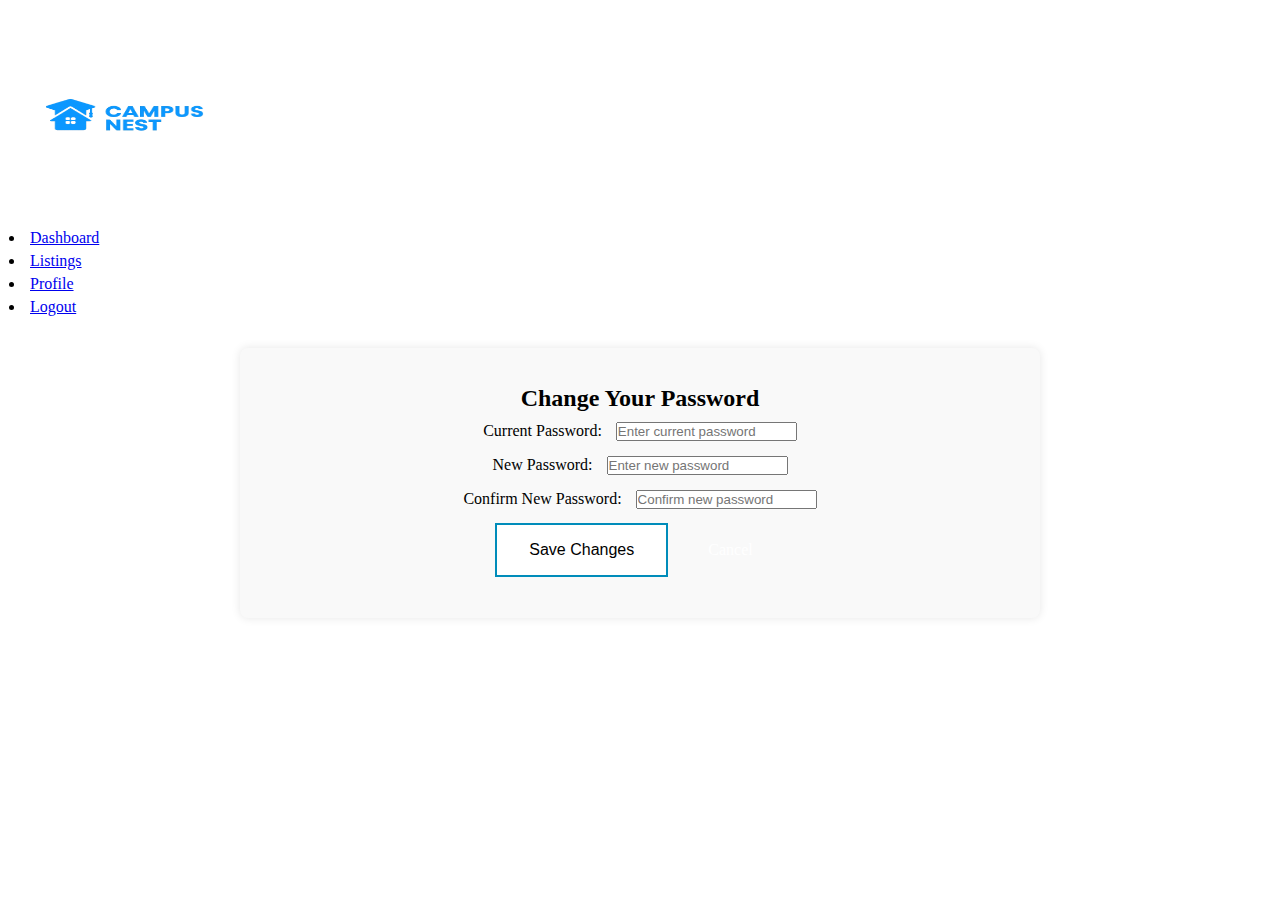
<file: change-password.html>
<!DOCTYPE html>
<html lang="en">
<head>
    <meta charset="UTF-8">
    <meta name="viewport" content="width=device-width, initial-scale=1.0">
    <title>Change Password - Campus Nest</title>
    <link rel="stylesheet" href="styles.css">
</head>
<body>
    <nav class="navbar">
        <div class="logo">
            <img src="./images/campusNest logo horizontal.png" alt="Campust Nest Logo" class="center-image" height="200" width="200">
        </div>
        <ul class="nav-links">
            <li><a href="dashboard.html">Dashboard</a></li>
            <li><a href="lisitings">Listings</a></li>
            <li><a href="profile.html">Profile</a></li>
            <li><a href="login.html">Logout</a></li>
        </ul>
    </nav>

    <div class="hero">
        <h2>Change Your Password</h2>
        <div class="edit-profile-card">
            <form id="changePasswordForm">
                <div class="form-group">
                    <label for="currentPassword">Current Password:</label>
                    <input type="password" id="currentPassword" name="currentPassword" placeholder="Enter current password" required>
                </div>
                <div class="form-group">
                    <label for="newPassword">New Password:</label>
                    <input type="password" name="newPassword" id="newPassword"
                    placeholder="Enter new password" required>
                </div>
                <div class="form-group">
                    <label for="confirmPassword">Confirm New Password:</label>
                    <input type="password" name="confirmPassword" id="confirmPassword"
                    placeholder="Confirm new password" required>
                </div>
                <div class="form-actions"><button type="submit" class="button button2">Save Changes</button>
                <a href="profile.html" class="button button3">Cancel</a>
            </div>
            </form>
        </div>
    </div>
        <script>
        document.getElementById('changePasswordForm').addEventListener('submit', function(event) {
            event.preventDefault();
            if (document.getElementById('newPassword').value !== document.getElementById('confirmPassword').value) {
                alert('New passwords do not match!');
            } else {
                alert('Password updated successfully!');
                window.location.href = 'profile.html';
            }
        });
    </script>
</body>
</html>
</file>
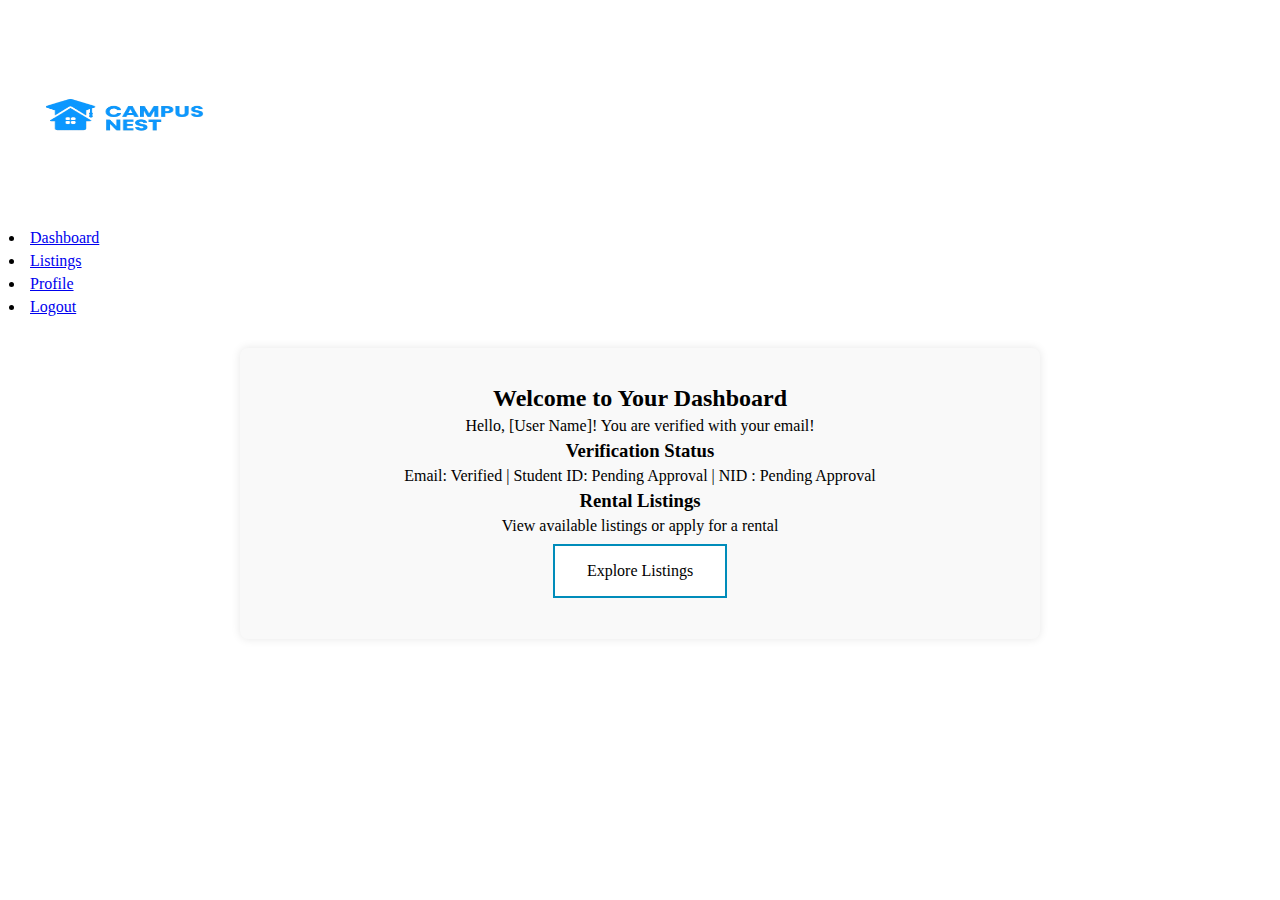
<file: dashboard.html>
<!DOCTYPE html>
<html lang="en">
<head>
    <meta charset="UTF-8">
    <meta name="viewport" content="width=device-width, initial-scale=1.0">
    <title>Student Dashboard - Campus Nest</title>
    <link rel="stylesheet" href="styles.css">

</head>
<body>
    <nav class="navbar">
        <div class="logo">
            <img src="./images/campusNest logo horizontal.png" alt="" height="200" width="200" class="center-image">
        </div>
        <ul class="nav-links">
            <li><a href="dashboard.html">Dashboard</a></li>
            <li><a href="listing.html">Listings</a></li>
            <li><a href="profile.html">Profile</a></li>
            <li><a href="login.html">Logout</a></li>
        </ul>
    </nav>
    
    <div class="hero">
        <h2>Welcome to Your Dashboard</h2>
        <p>Hello, [User Name]! You are verified with your email!
            <div class="dashboard-section">
                <h3>Verification Status</h3>
                <p>Email: Verified | Student ID: Pending Approval | NID : Pending Approval</p>
            </div>
            <div class="dashboard-section">
                <h3>Rental Listings</h3>
                <p>View available listings or apply for a rental</p>
                <a href="listing.html" class="button button2">Explore Listings</a>
            </div>
        </p>
    </div>
</body>
</html>
</file>
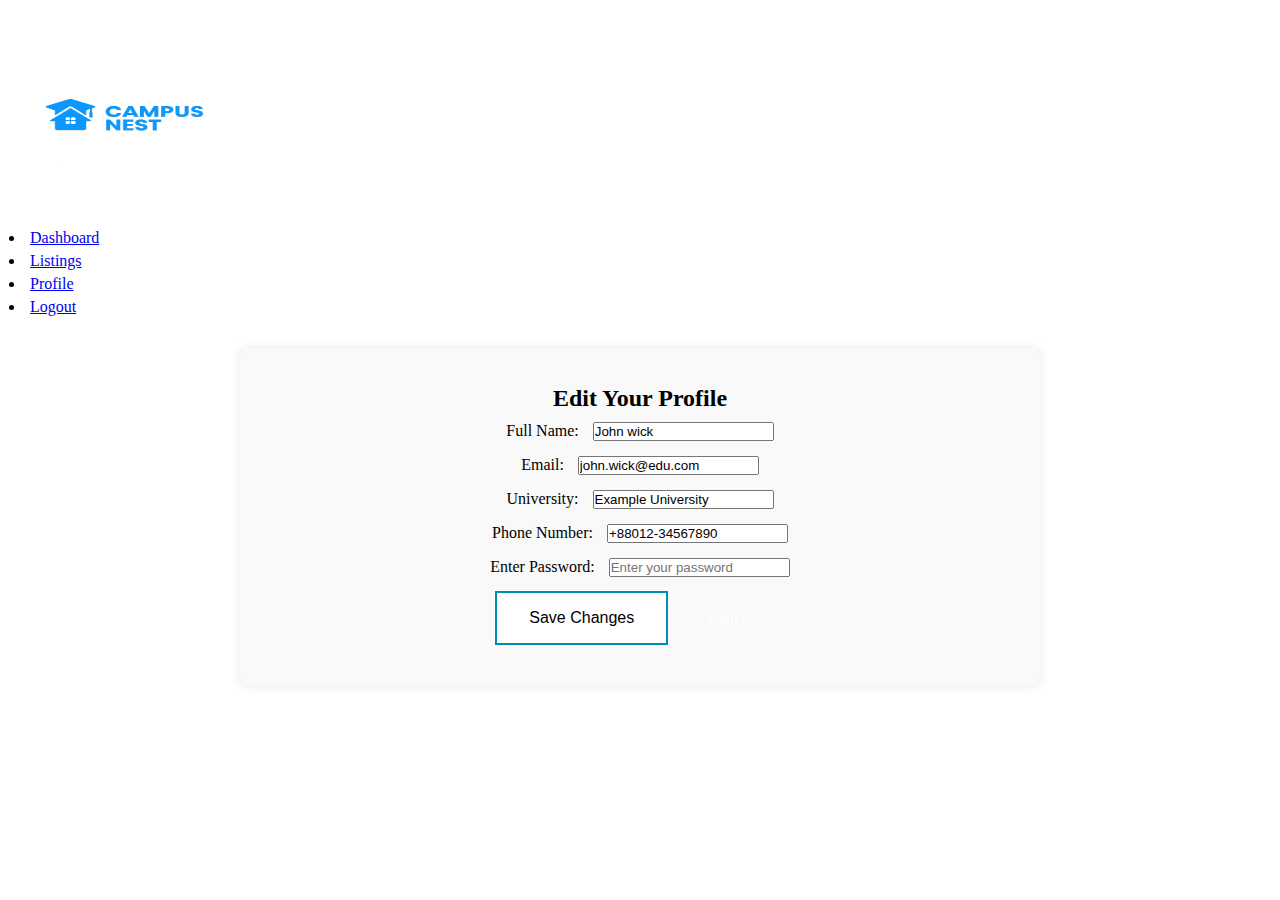
<file: edit-profile.html>
<!DOCTYPE html>
<html lang="en">
<head>
    <meta charset="UTF-8">
    <meta name="viewport" content="width=device-width, initial-scale=1.0">
    <title>Edit Profile - Campus Nest</title>
    <link rel="stylesheet" href="styles.css">
</head>
<body>
    <nav class="navbar">
        <div class="logo"><img src="./images/campusNest logo horizontal.png" alt="Campus Nest Logo" height="200" width="200" class="center-image">
        </div>

        <ul class="nav-links">
            <li><a href="dashboard.html">Dashboard</a></li>
            <li><a href="listings">Listings</a></li>
            <li><a href="profile.html">Profile</a></li>
            <li><a href="login.html">Logout</a></li>
        </ul>
    </nav>  

    <div class="hero">
        <h2>Edit Your Profile</h2>
        <div class="edit-profile-card">
            <form id="editProfileForm">
                <div class="form-group">
                    <label for="fullname">Full Name: </label>
                    <input type="text" id="fullName" name="fullName" value="John wick" title="fullName" required>
                </div>
                <div class="form-group">
                    <label for="email">Email: </label>
                    <input type="email" id="email" name="email" value="john.wick@edu.com" required>
                </div>
                <div class="form-group">
                    <label for="university">University: </label>
                    <input type="text" id="university" name="university" value="Example University" required>
                </div>
                <div class="form-group">
                    <label for="phone">Phone Number:</label>
                    <input type="tel" id="phone" name="phone" value="+88012-34567890" placeholder="+880-XX-XXXXXXXX" required>
                </div>
                <div class="form-group">
                    <label for="password" >Enter Password: </label>
                    <input type="password" id="password" name="password" placeholder="Enter your password">
                </div>
                <div class="form-actions">
                    <button type="submit" class="button button2">Save Changes</button>
                    <a href="profile.html" class="button button3">Cancel</a>
                </div>
            </form>
        </div>
    </div>
    <script>
        document.getElementById('editProfileForm').addEventListener('submit', function(event) {
            event.preventDefault();
            alert('Profile updated successfully!');
            window.location.href = 'profile.html';
        });
    </script>
</body>
</html>
</file>
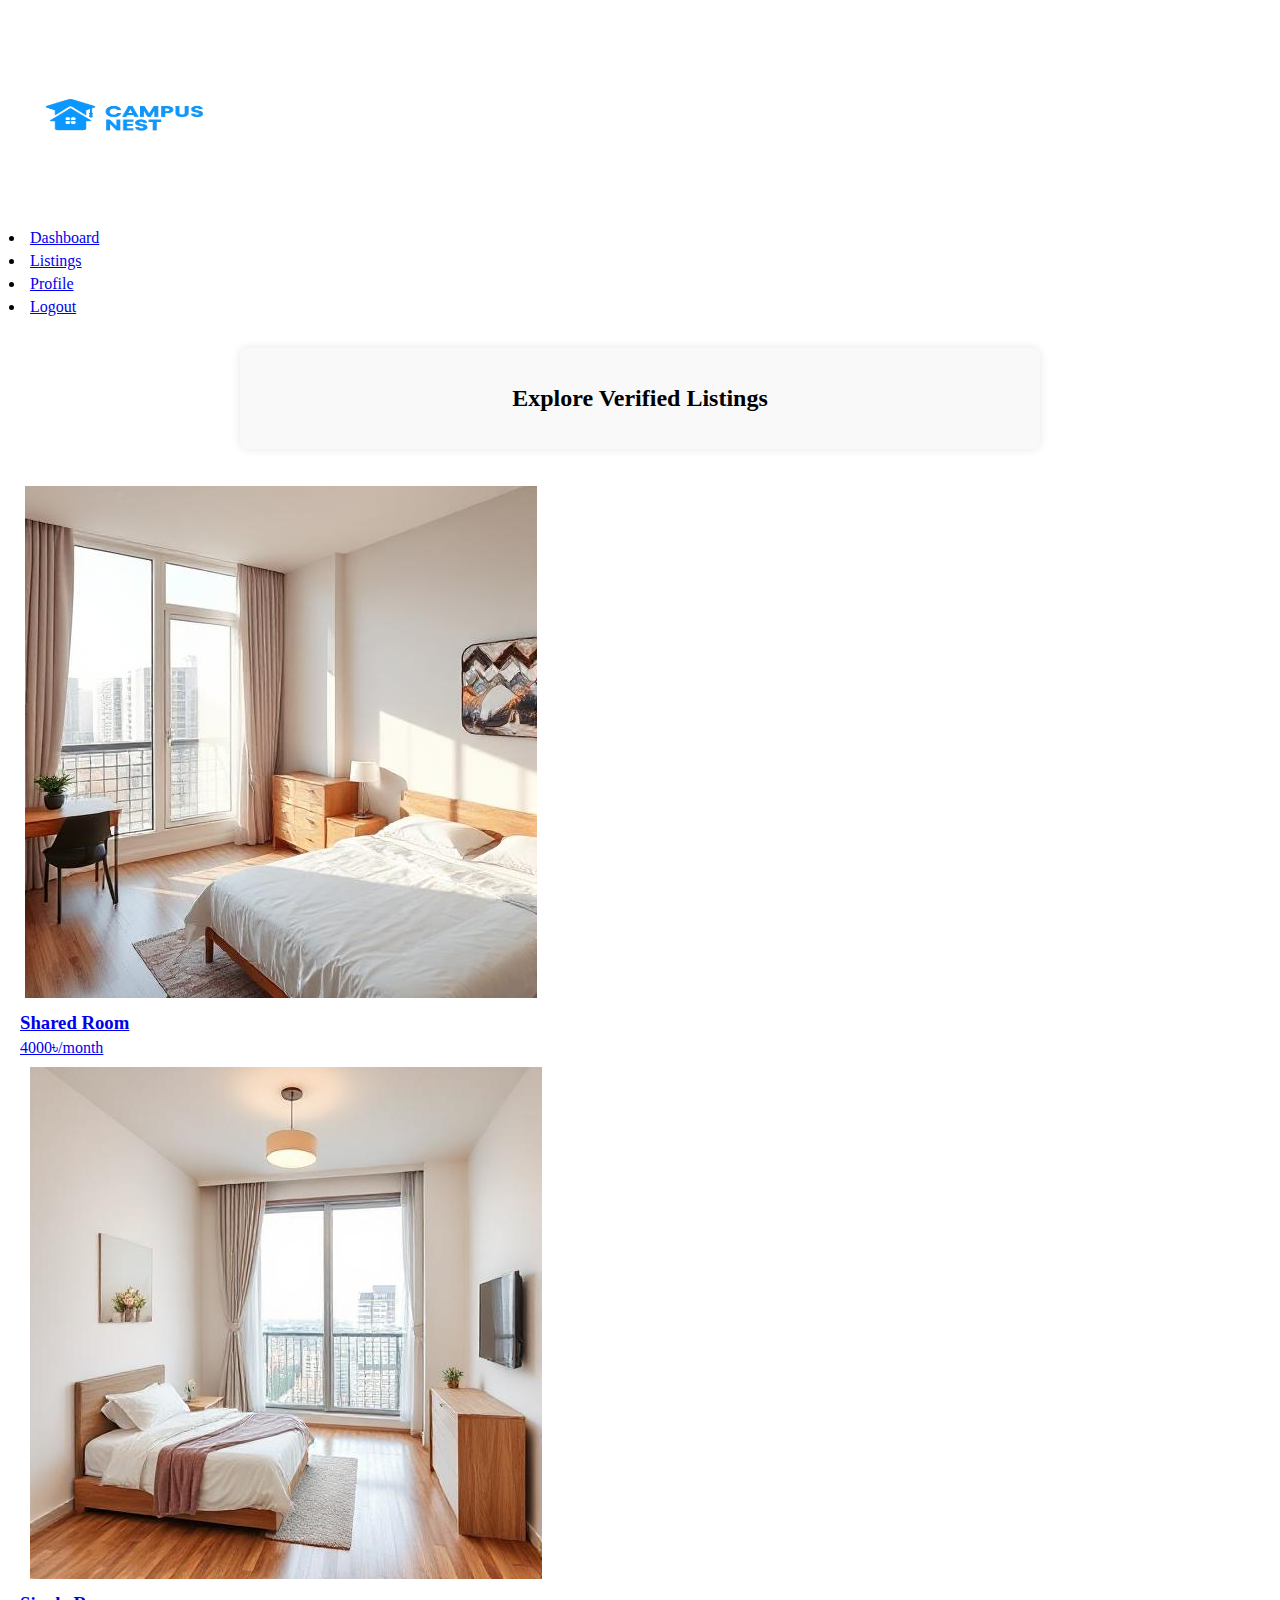
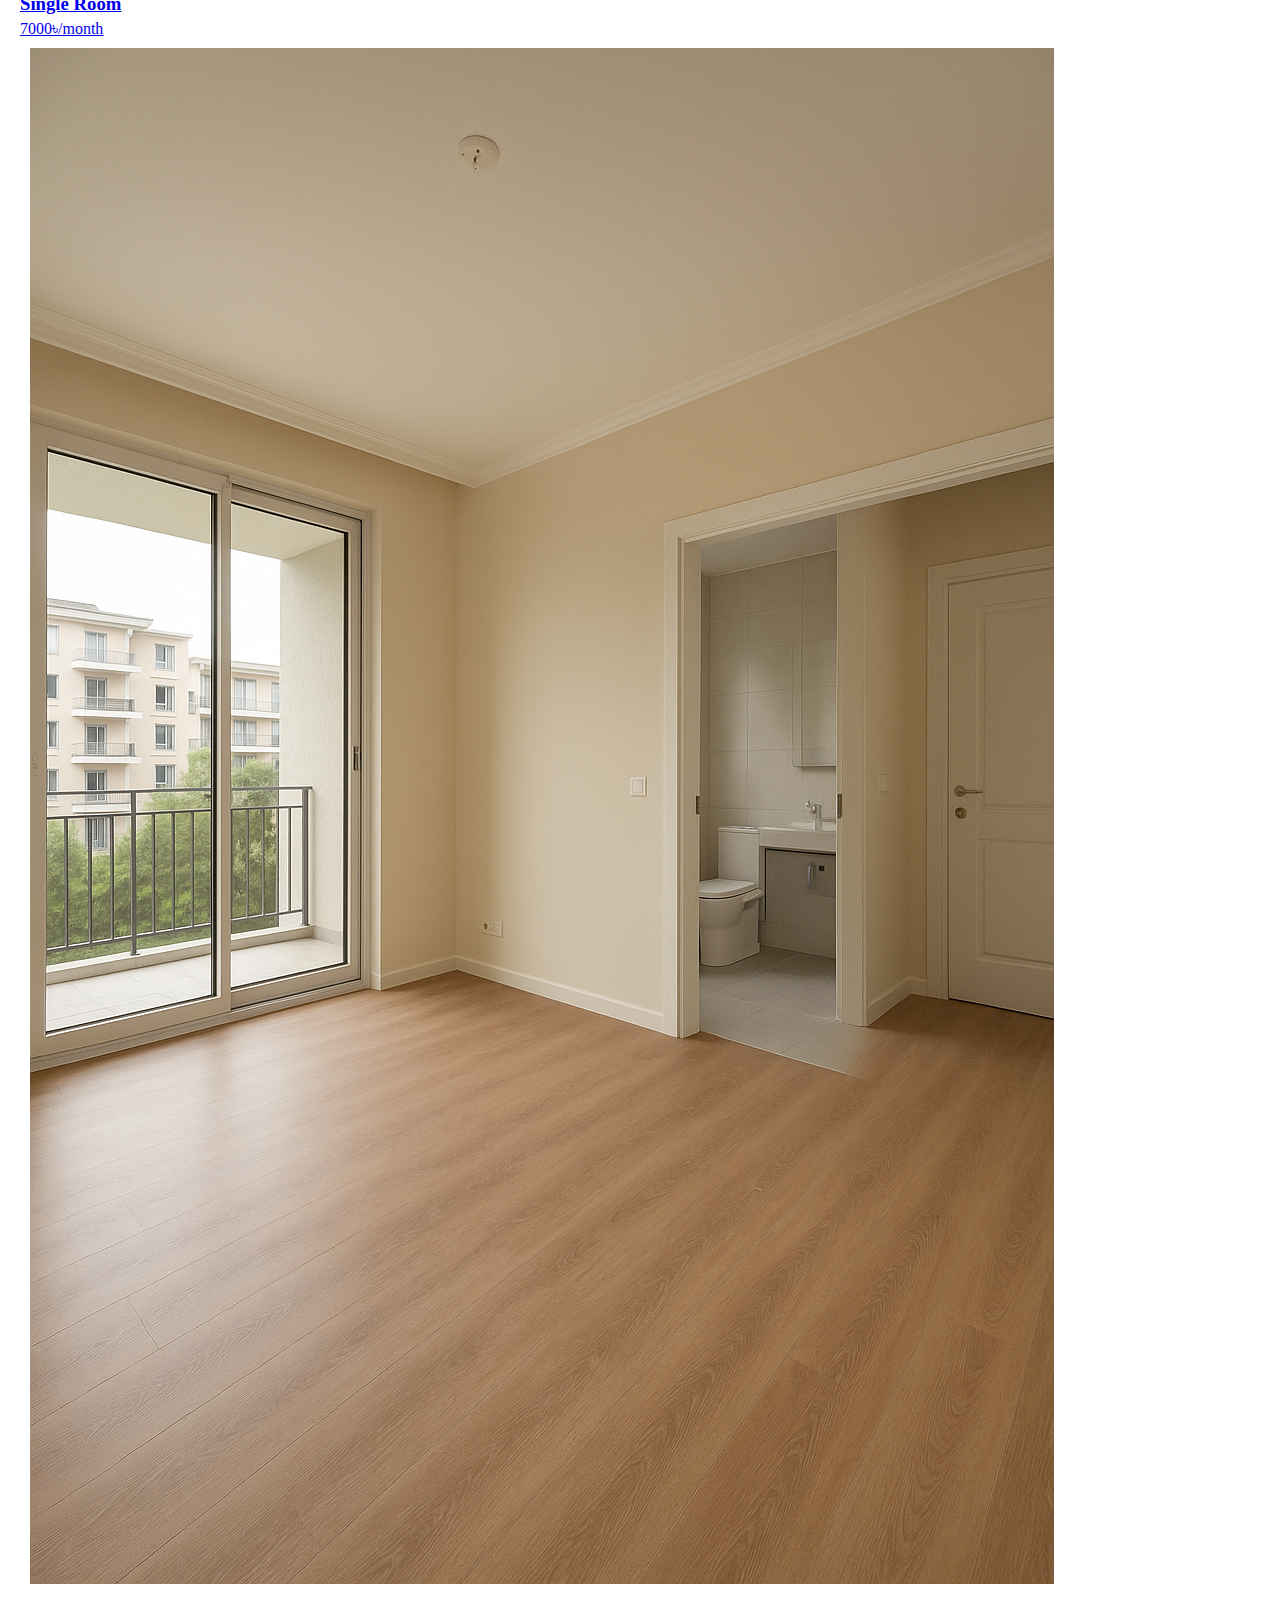
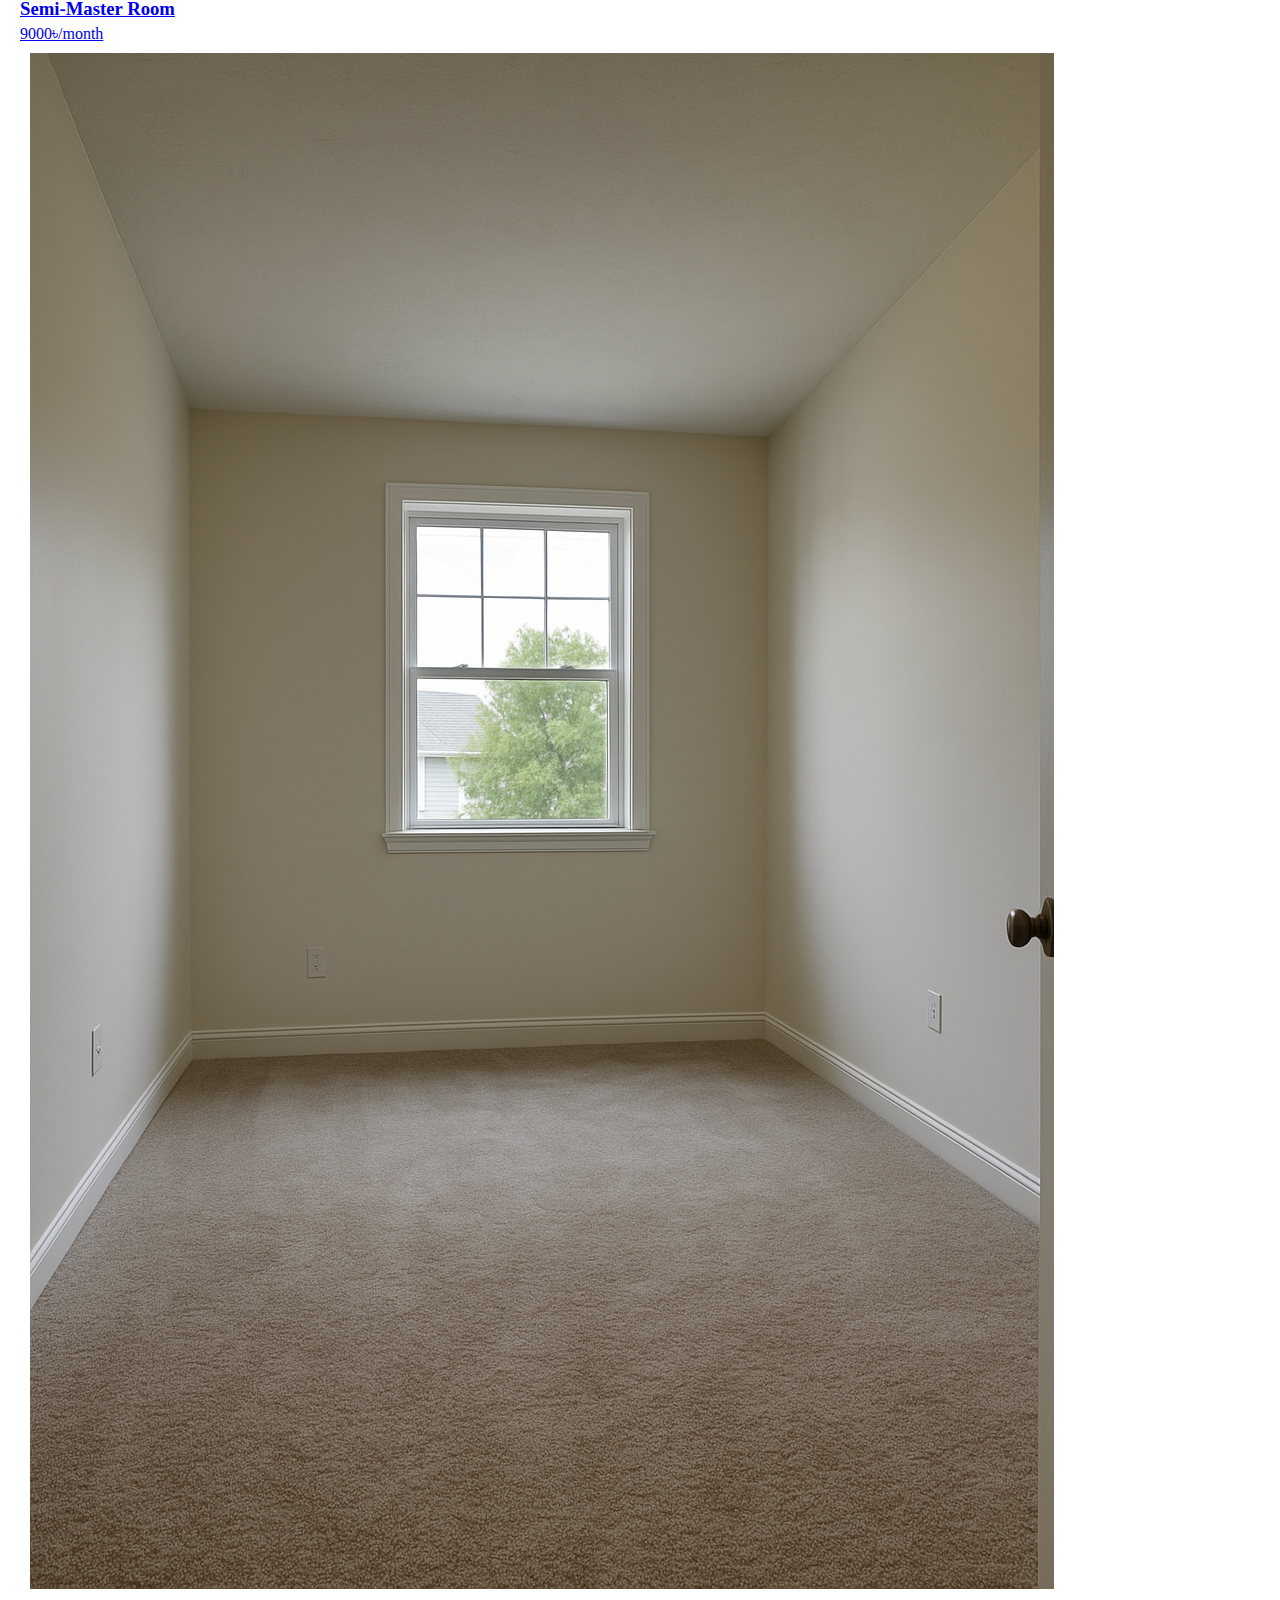
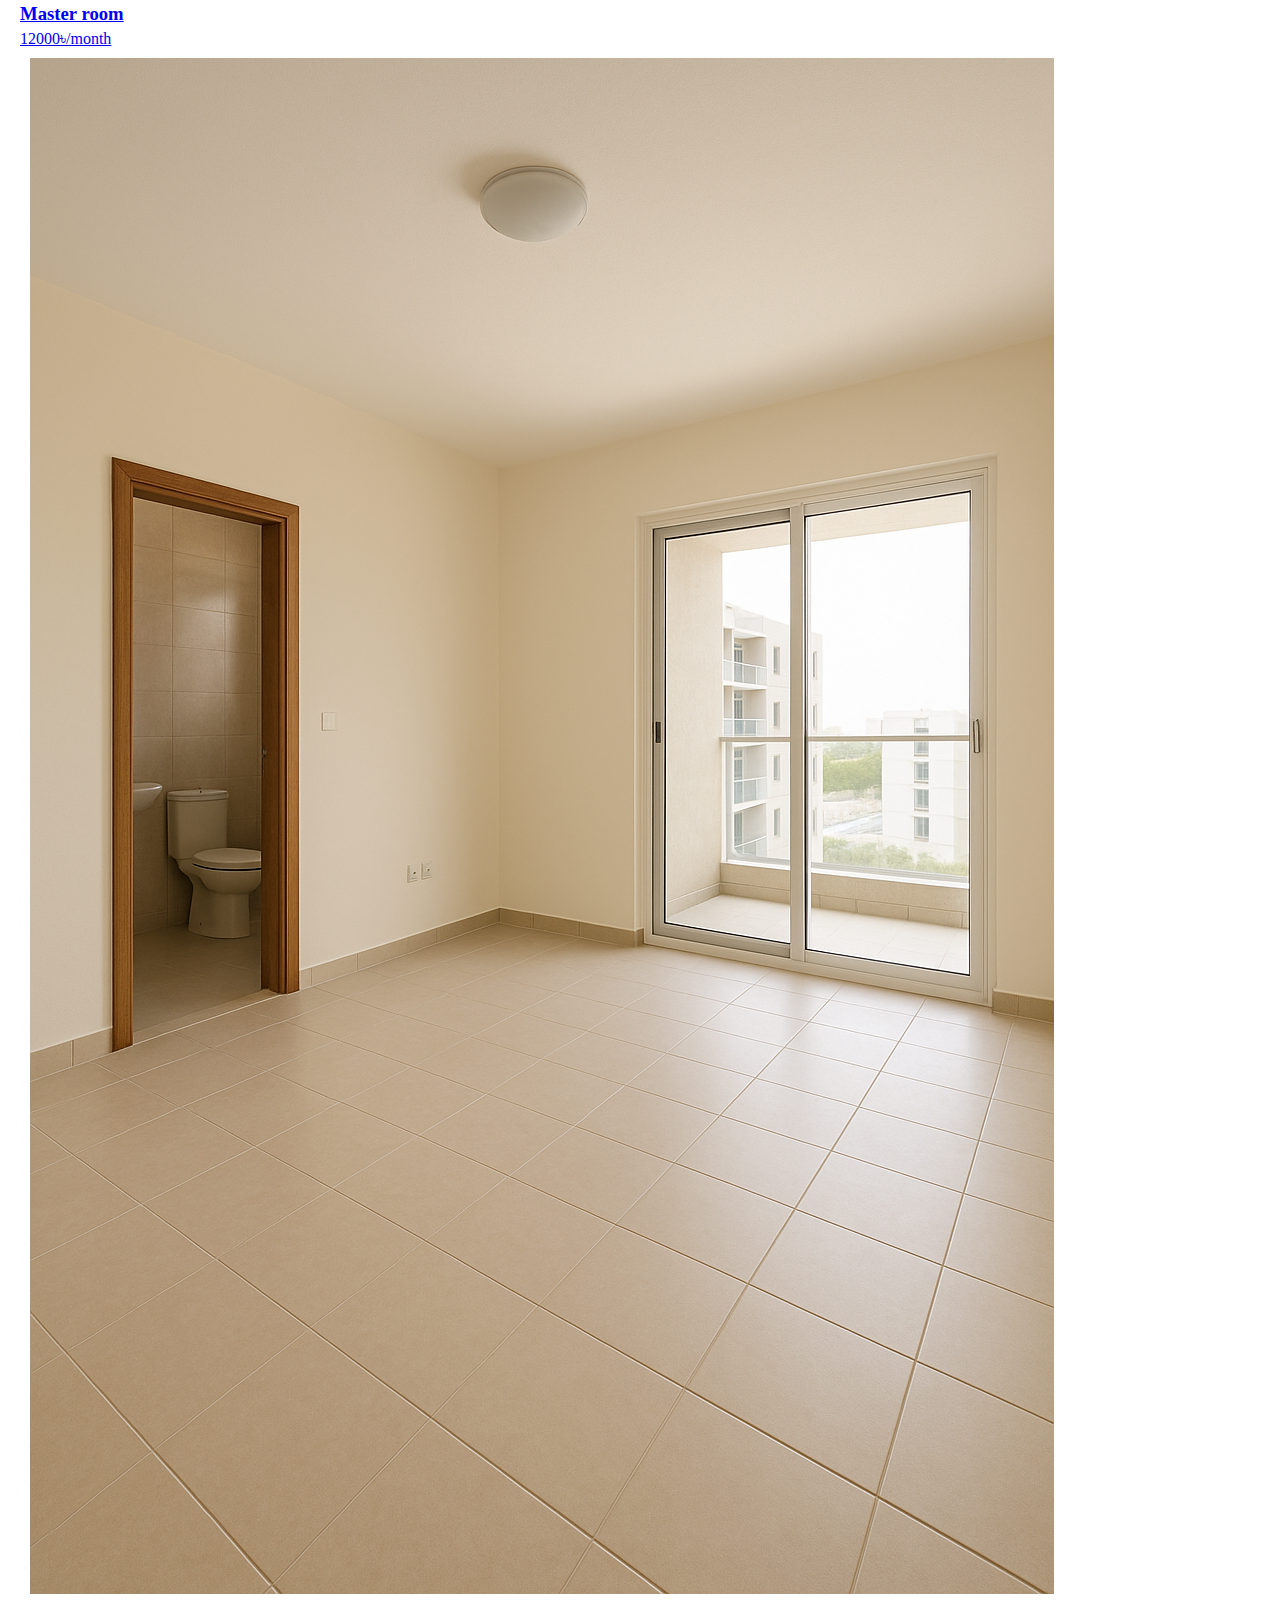
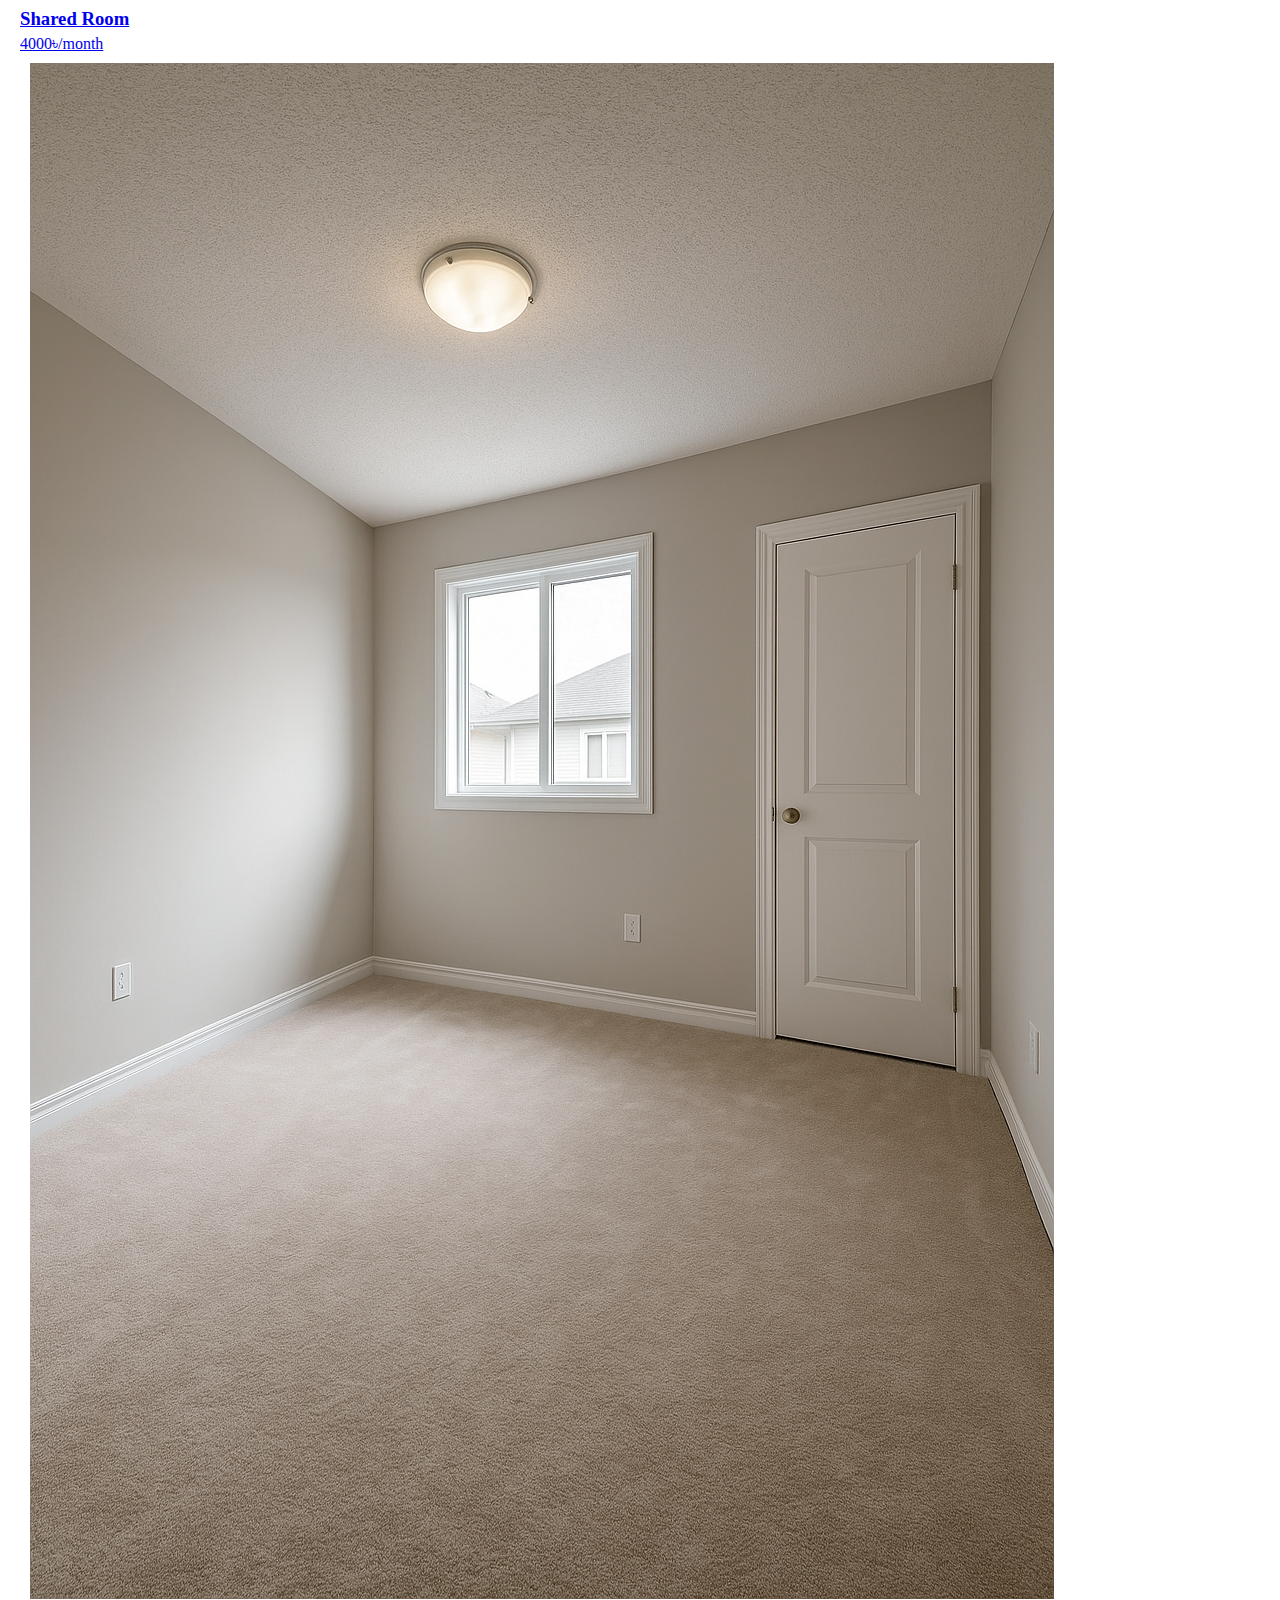
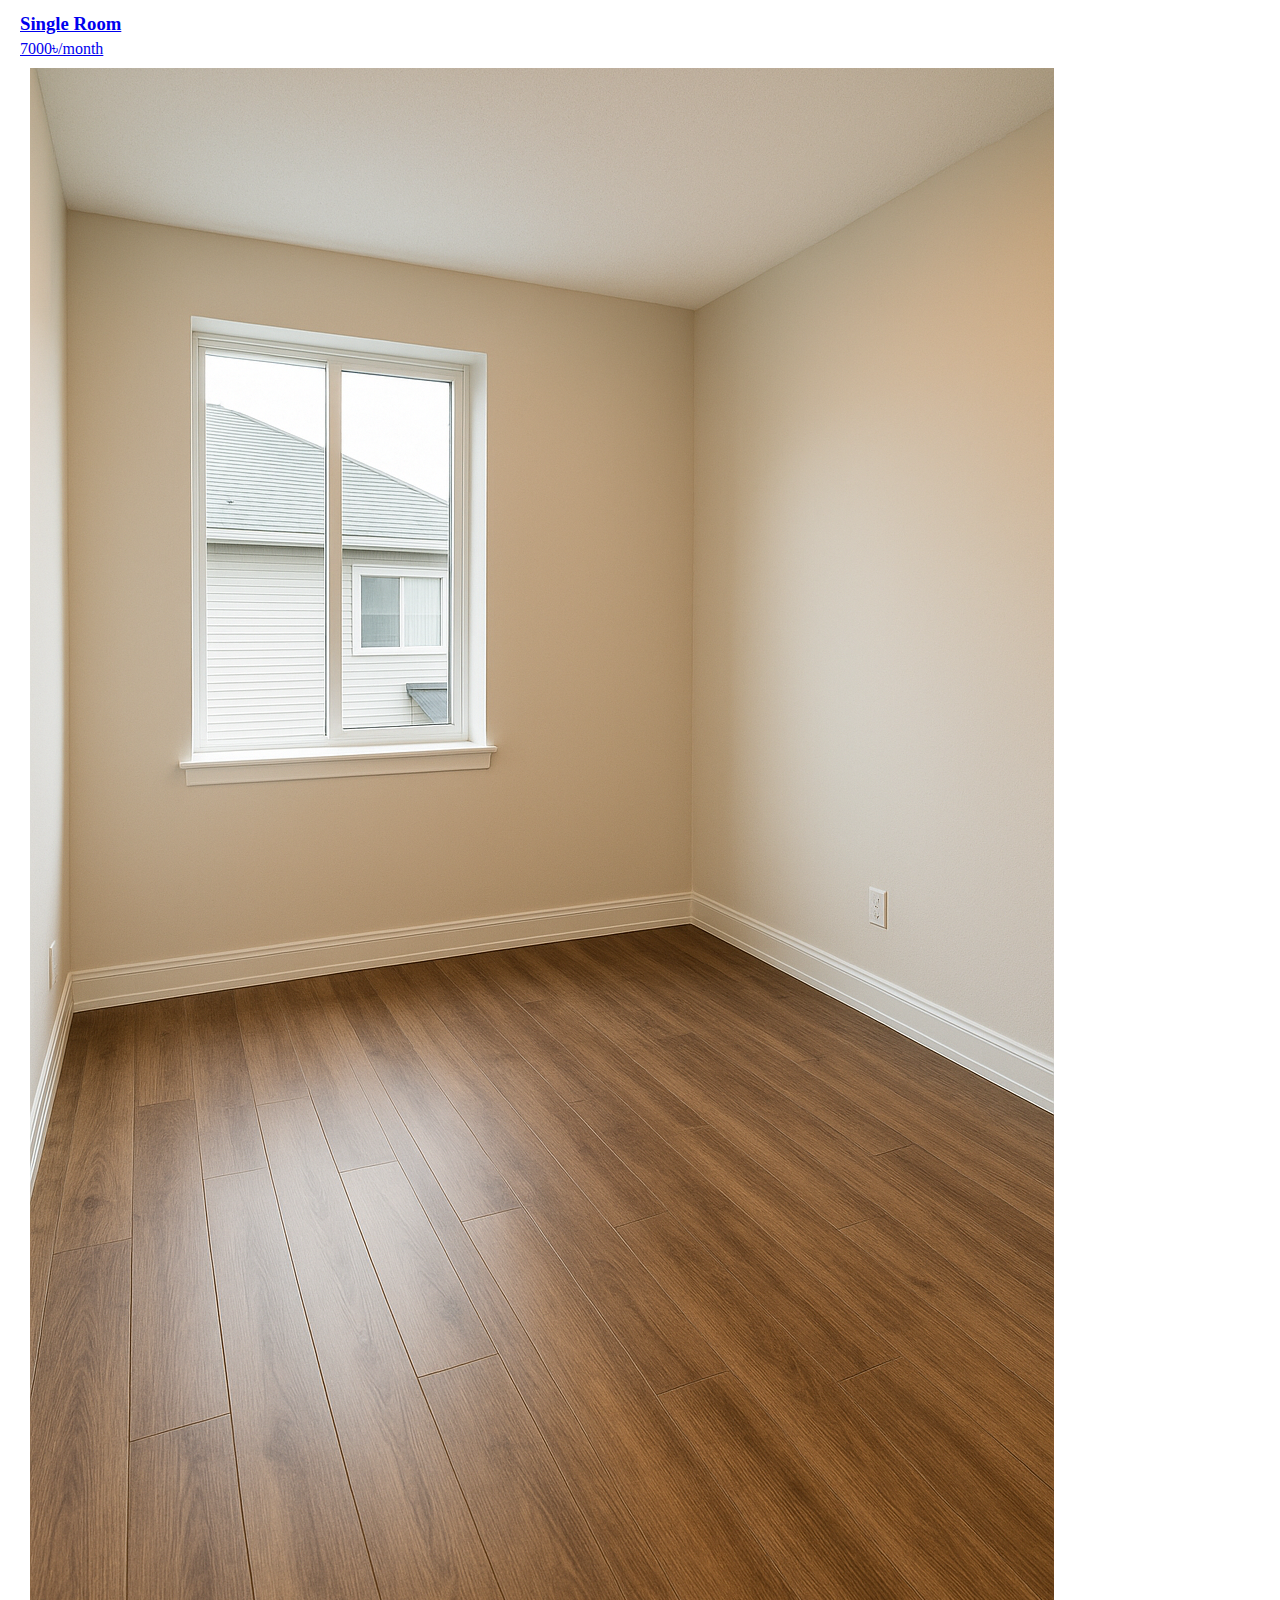
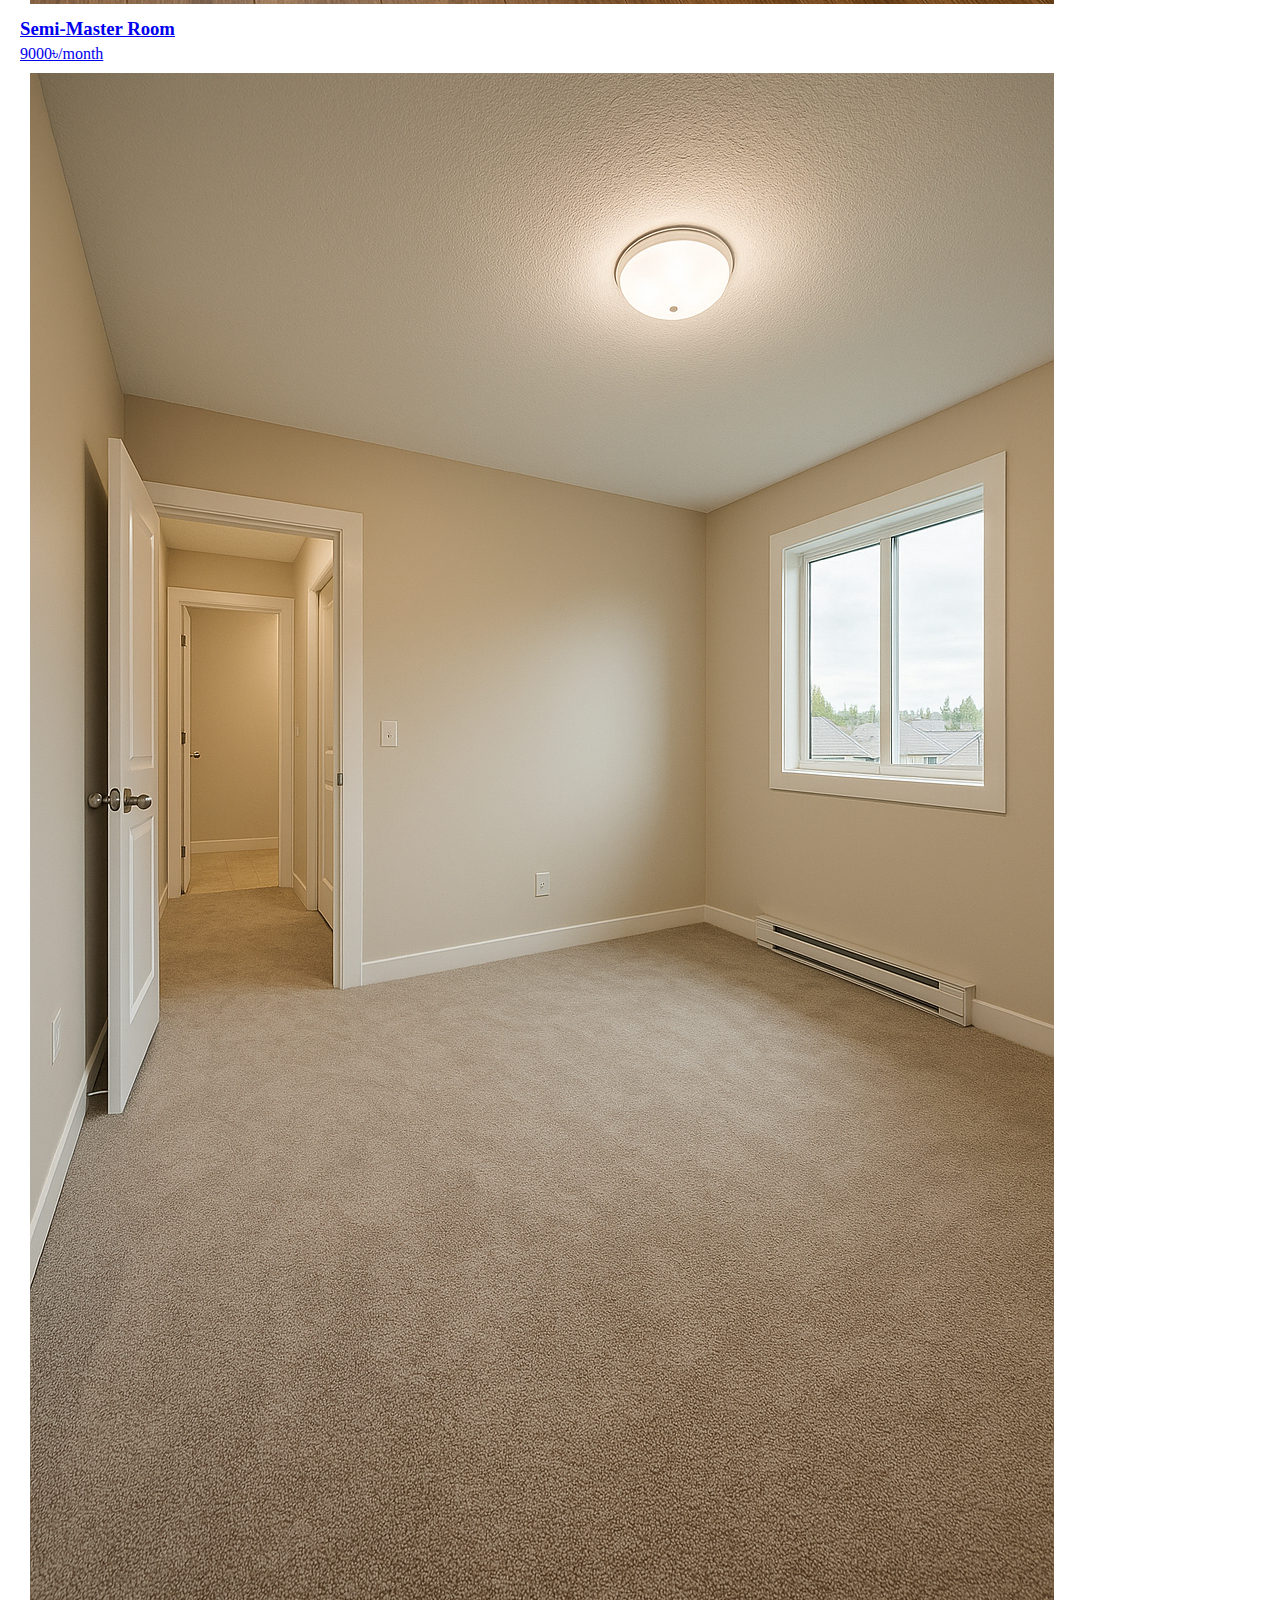
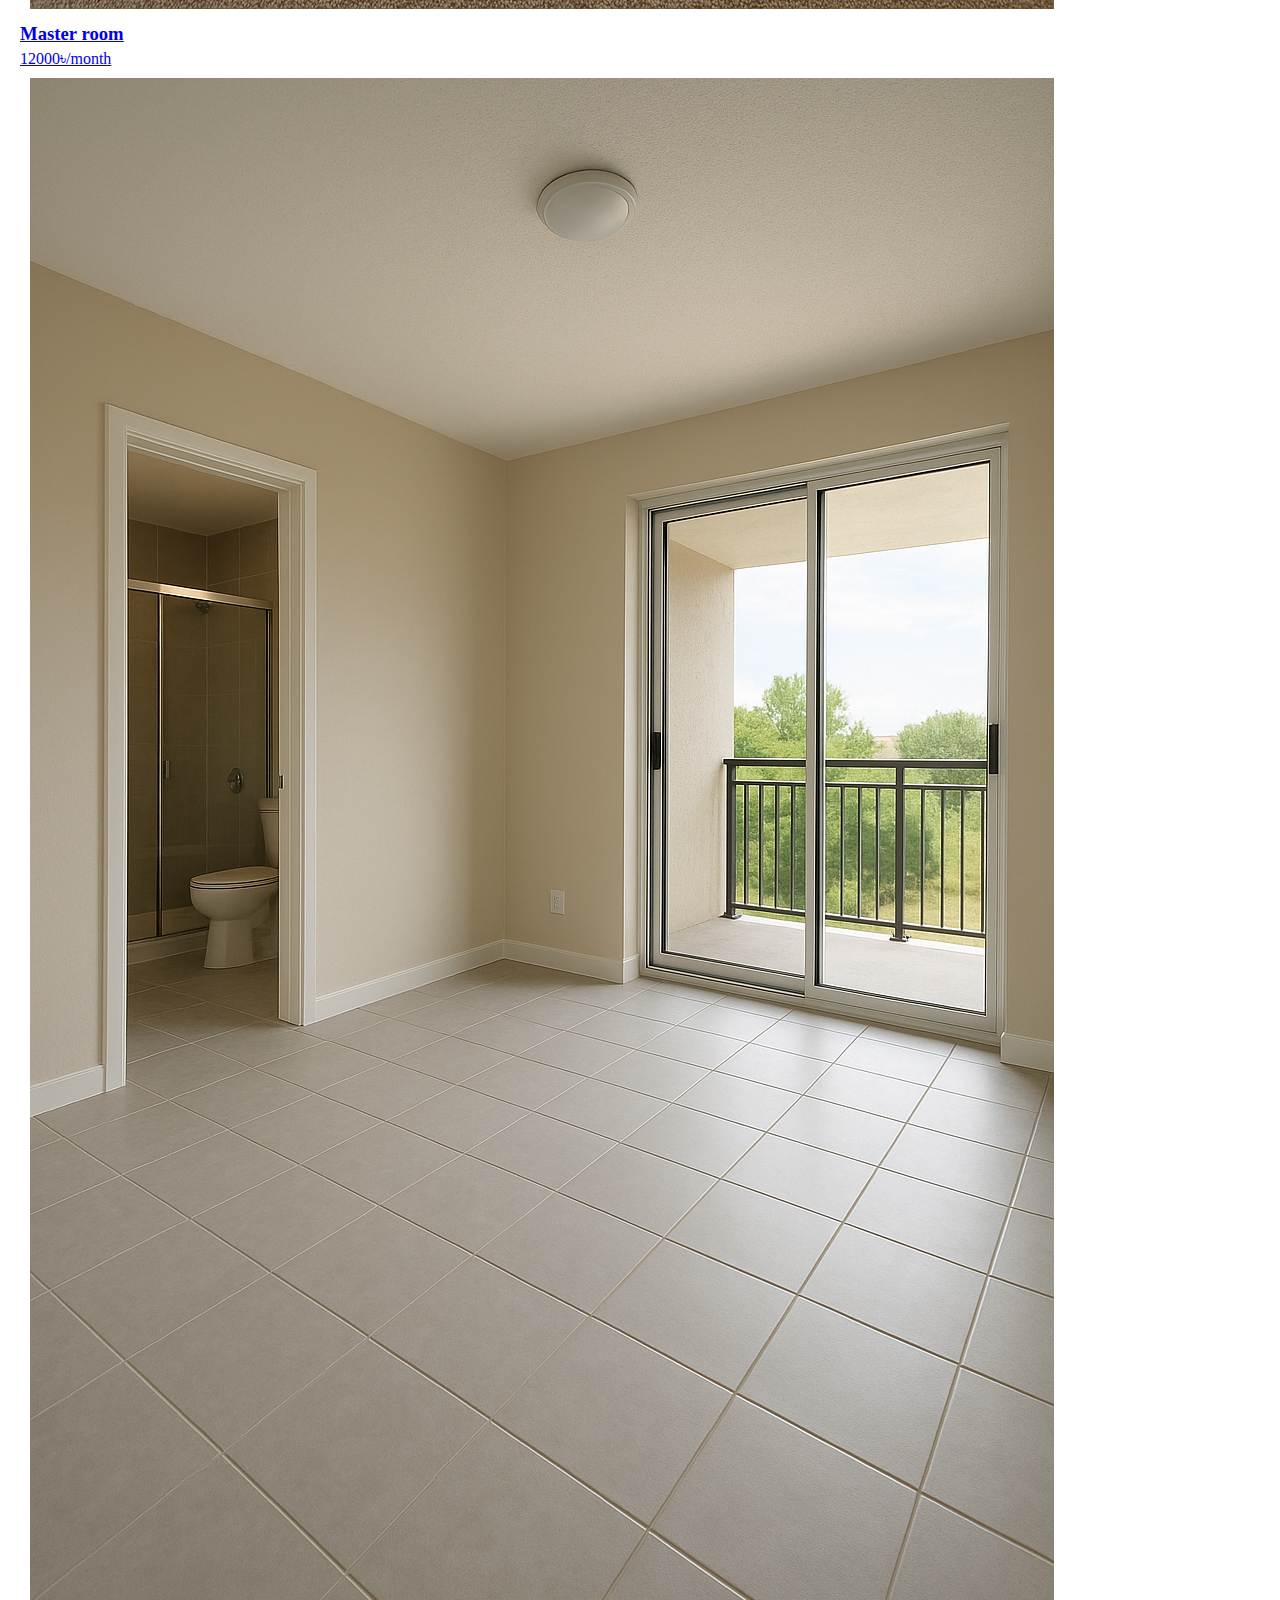
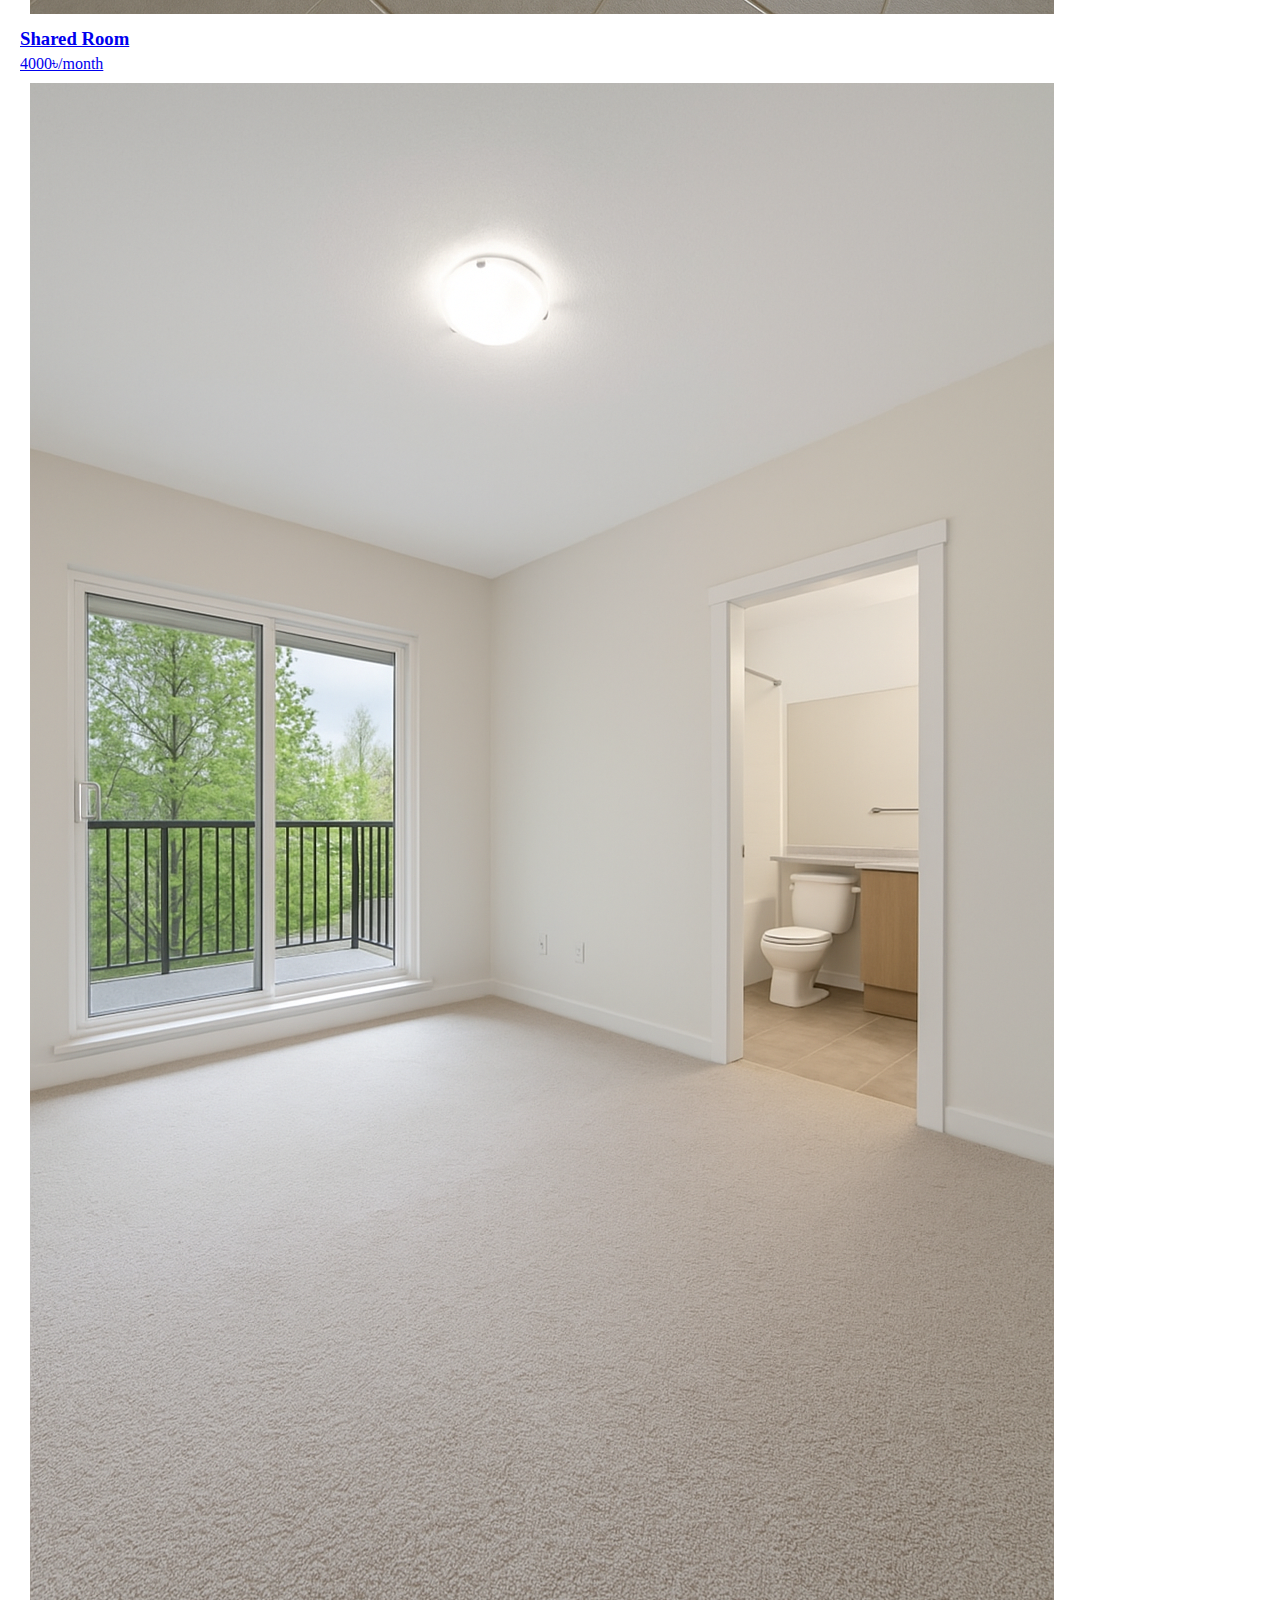
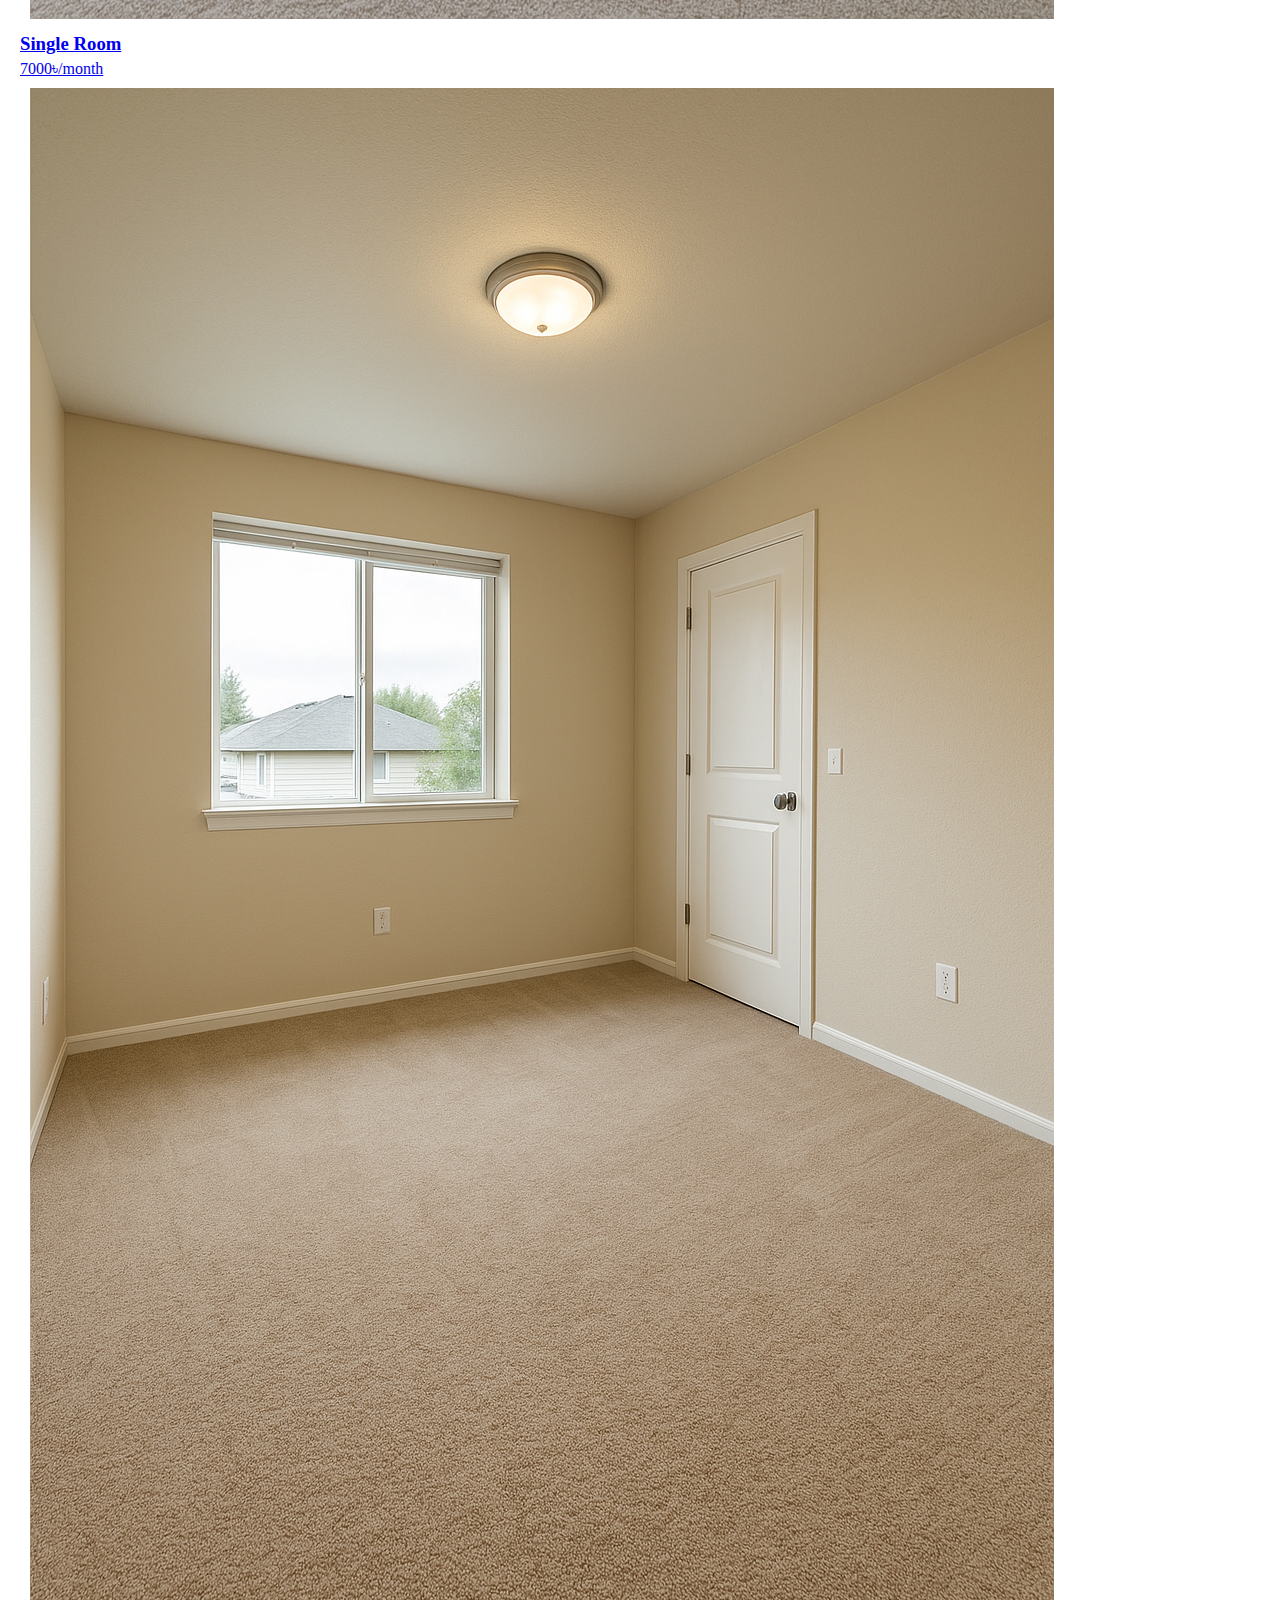
<file: listing-2.html>
<!DOCTYPE html>
<html lang="en">
<head>
    <meta charset="UTF-8">
    <meta name="viewport" content="width=device-width, initial-scale=1.0">
    <title>Listings - Campus Nest</title>
    <link rel="stylesheet" href="styles.css">
</head>
<body>
    <nav class="navbar">
        <div class="logo">
            <img src="./images/campusNest logo horizontal.png" alt="Campus Nest logo" class="center-image" height="200" width="200">
        </div>
        <ul>
            <li><a href="dashboard.html"> Dashboard</a></li>
            <li><a href="listing.html">Listings</a></li>
            <li><a href="profile.html">Profile</a></li>
            <li><a href="login.html">Logout</a></li>
        </ul>
    </nav>
    
    <div class="hero">
        <h2>Explore Verified Listings</h2>
        <!-- <div class="search-filter">
            <input type="text" name="search" id="search" placeholder="Search by blocks or location" class="form-group">
                <option value="">All Prices</option>
                <option value="low">3500 - 5000  ৳</option>
                <option value="medium">5000 - 6500  ৳</option>
                <option value="high">6500 - 8000+  ৳</option>
            </select> -->
        </div>
        <div class="listings-grid">
            <a href="listings-detail.html?id=1" class="listing-card">
                <img src="./images/room-1.jpg" alt="" class="card-image">
                <h3>Shared Room</h3>
                <p>4000৳/month </p>
            </a>

            <a href="listings-detail.html?id=2" class="listing-card">
                <img src="./images/room-2.jpg" alt="" class="card-image">
                <h3>Single Room</h3>
                <p>7000৳/month</p>
            </a>

            <a href="listings-detail.html?id=3" class="listing-card">
                <img src="./images/room-3.png" alt="" class="card-image">
                <h3>Semi-Master Room</h3>
                <p>9000৳/month</p>
            </a>

            <a href="listings-detail.html?id=" class="listing-card">
                <img src="./images/room-4.png" alt="" class="card-image">
                <h3>Master room</h3>
                <p>12000৳/month</p>
            </a>

            <a href="listings-detail.html?id=" class="listing-card">
                <img src="./images/room-5.png" alt="" class="card-image">
                <h3>Shared Room</h3>
                <p>4000৳/month </p>
            </a>

            <a href="listings-detail.html?id=" class="listing-card">
                <img src="./images/room-6.png" alt="" class="card-image">
                <h3>Single Room</h3>
                <p>7000৳/month</p>
            </a>

            <a href="listings-detail.html?id=" class="listing-card">
                <img src="./images/room-7.png" alt="" class="card-image">
                <h3>Semi-Master Room</h3>
                <p>9000৳/month</p>
            </a>

            <a href="listings-detail.html?id=" class="listing-card">
                <img src="./images/room-8.png" alt="" class="card-image">
                <h3>Master room</h3>
                <p>12000৳/month</p>
            </a>

            <a href="listings-detail.html?id=" class="listing-card">
                <img src="./images/room-9.png" alt="" class="card-image">
                <h3>Shared Room</h3>
                <p>4000৳/month </p>
            </a>

            <a href="listings-detail.html?id=" class="listing-card">
                <img src="./images/room-10.png" alt="" class="card-image">
                <h3>Single Room</h3>
                <p>7000৳/month</p>
            </a>

            <a href="listings-detail.html?id=" class="listing-card">
                <img src="./images/room-11.png" alt="" class="card-image">
                <h3>Semi-Master Room</h3>
                <p>9000৳/month</p>
            </a>

            <a href="listings-detail.html?id=" class="listing-card">
                <img src="./images/room-12.png" alt="" class="card-image">
                <h3>Master room</h3>
                <p>12000৳/month</p>
            </a>
        </div>

        <div class="page-nav">

            <div class="prev-nav"> <a href="listing.html"><< Previous Page  </a></div>
           
            <div class="next-nav"><a href="listing-3.html">Next Page >></a></div>
            
        </div>
    </div>
</body>
</html>
</file>
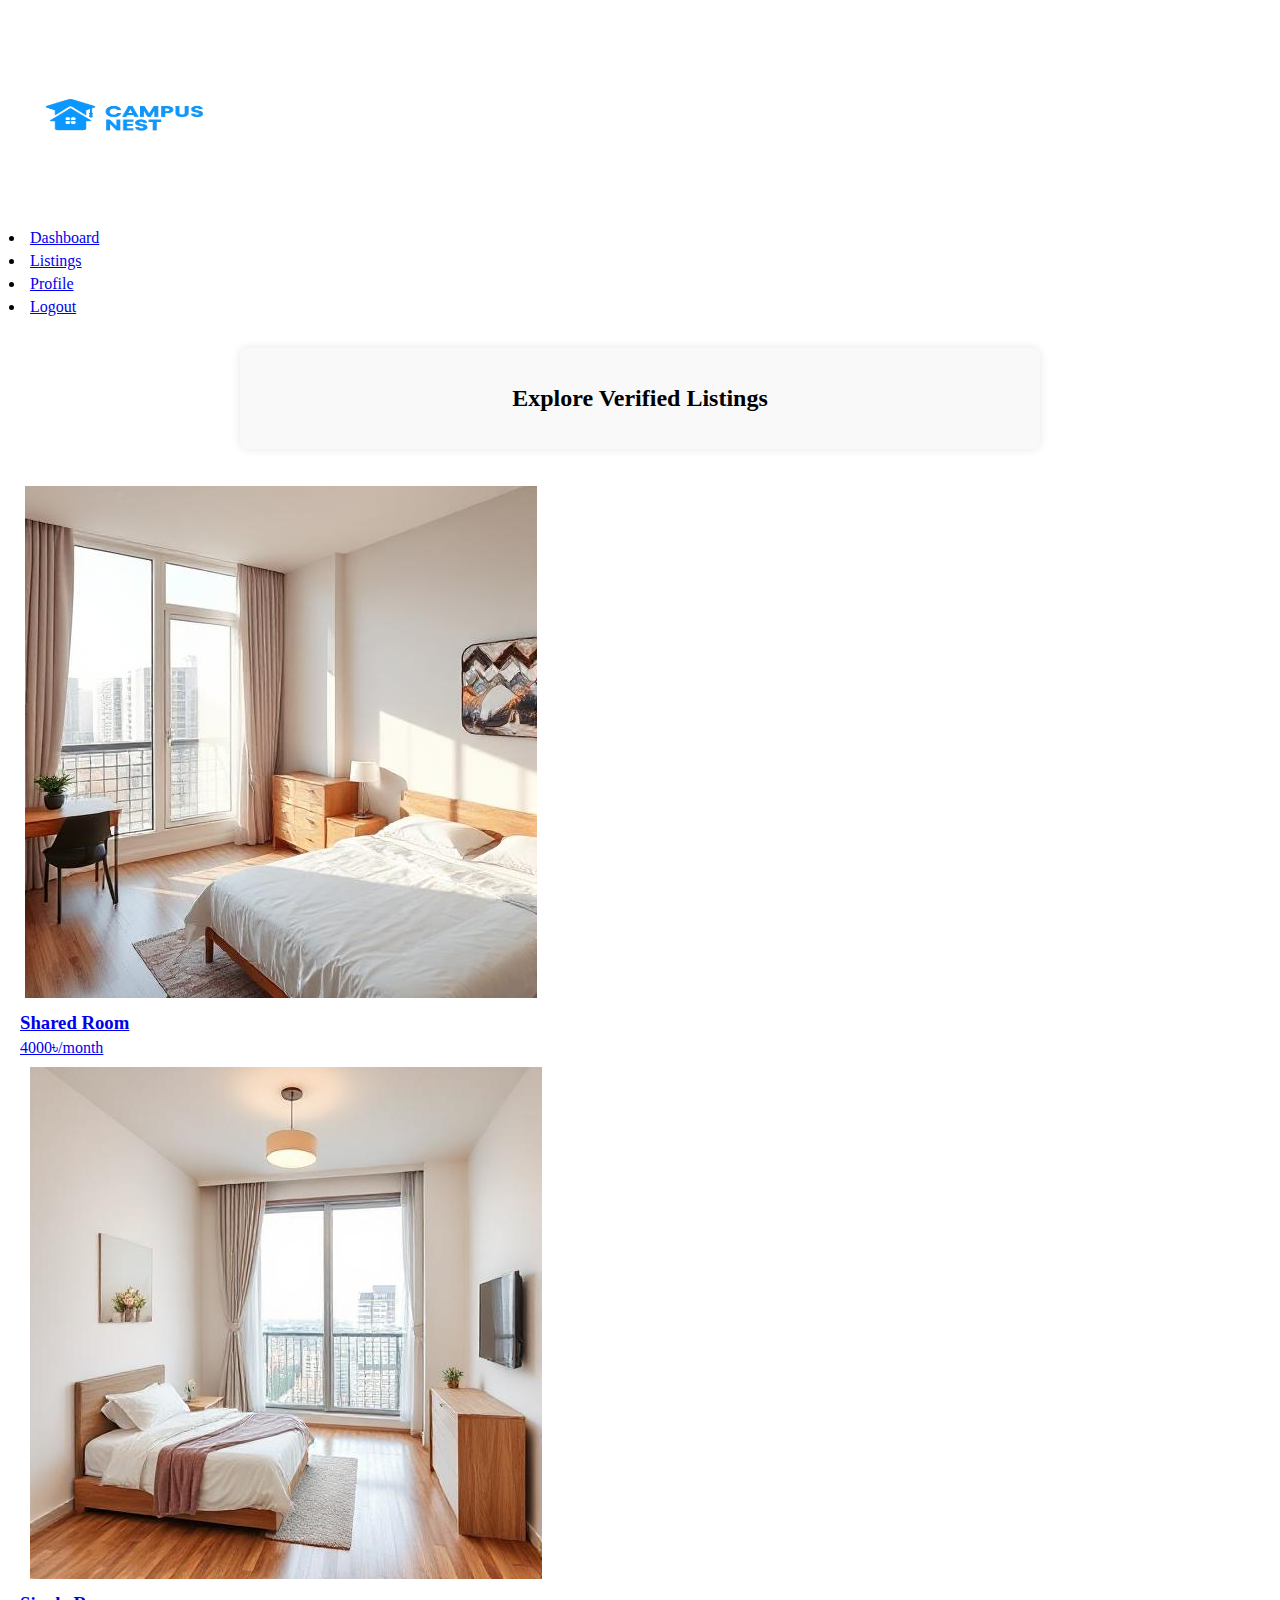
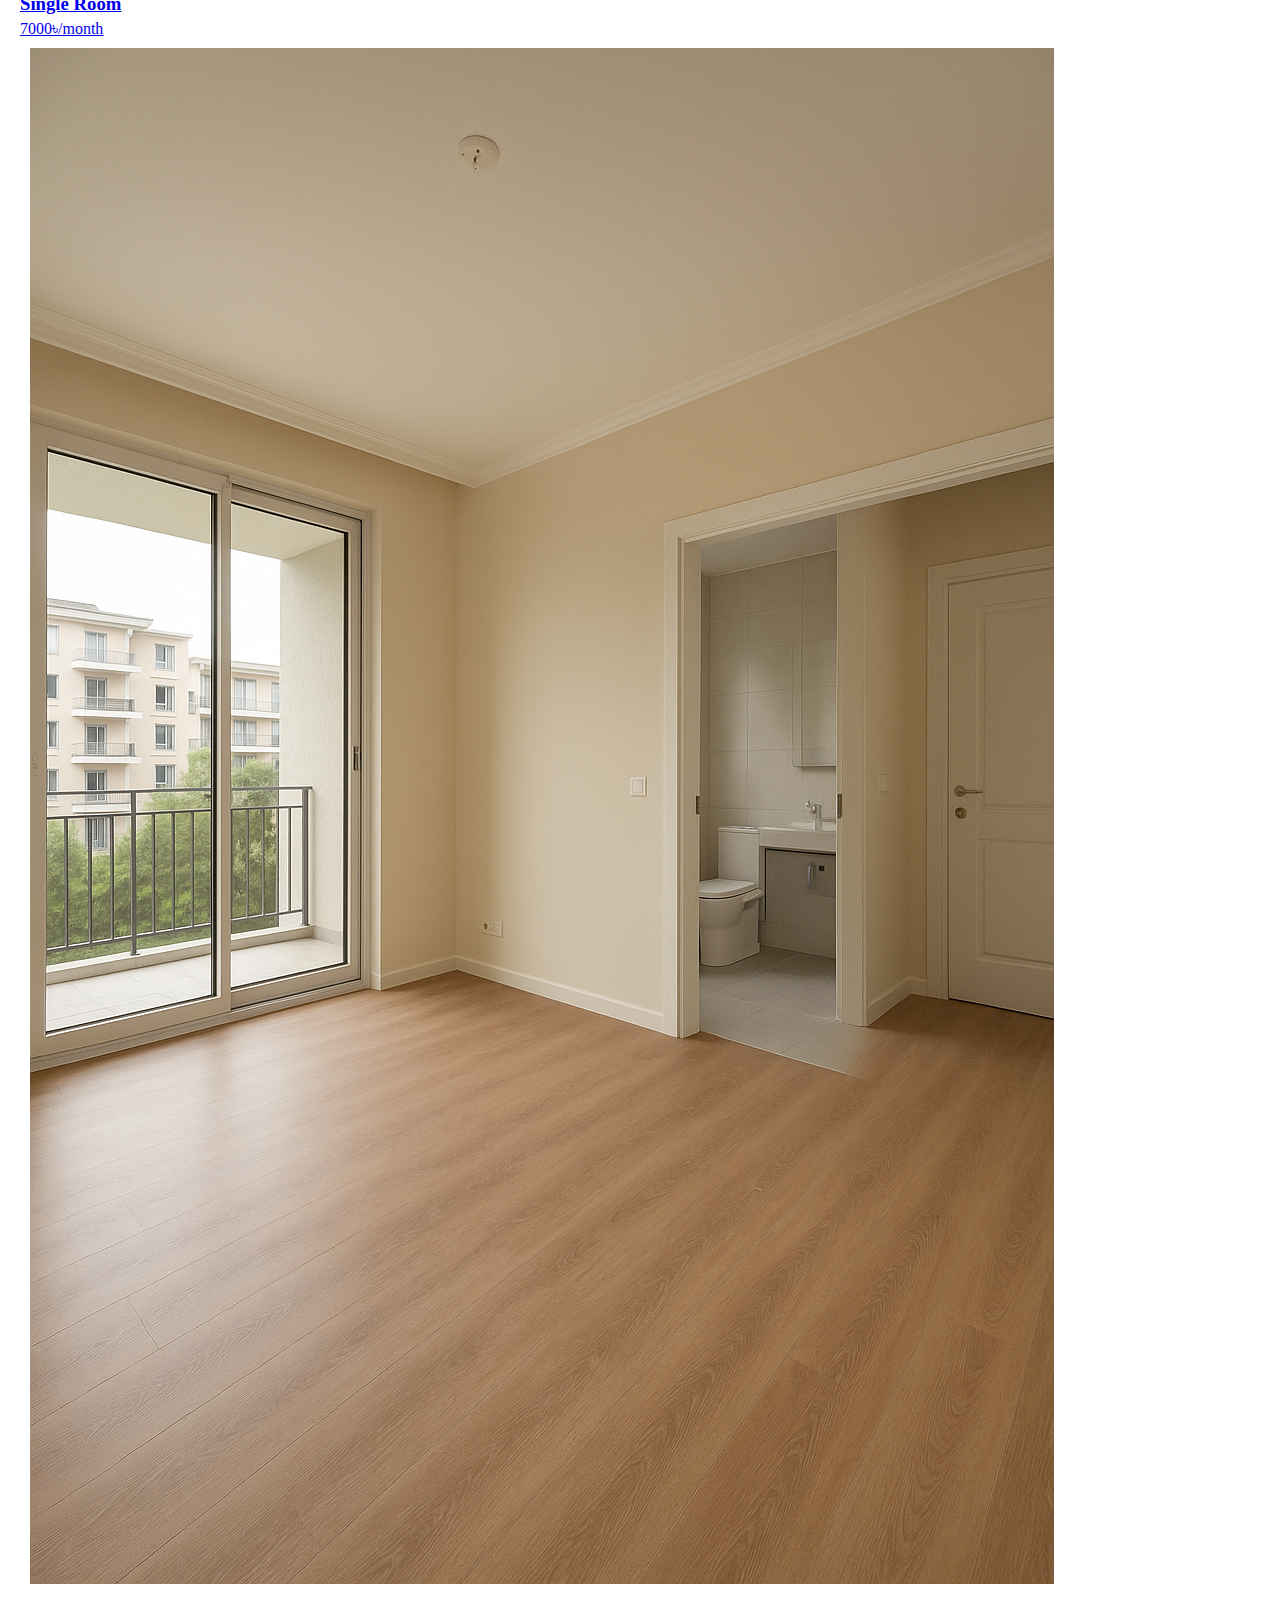
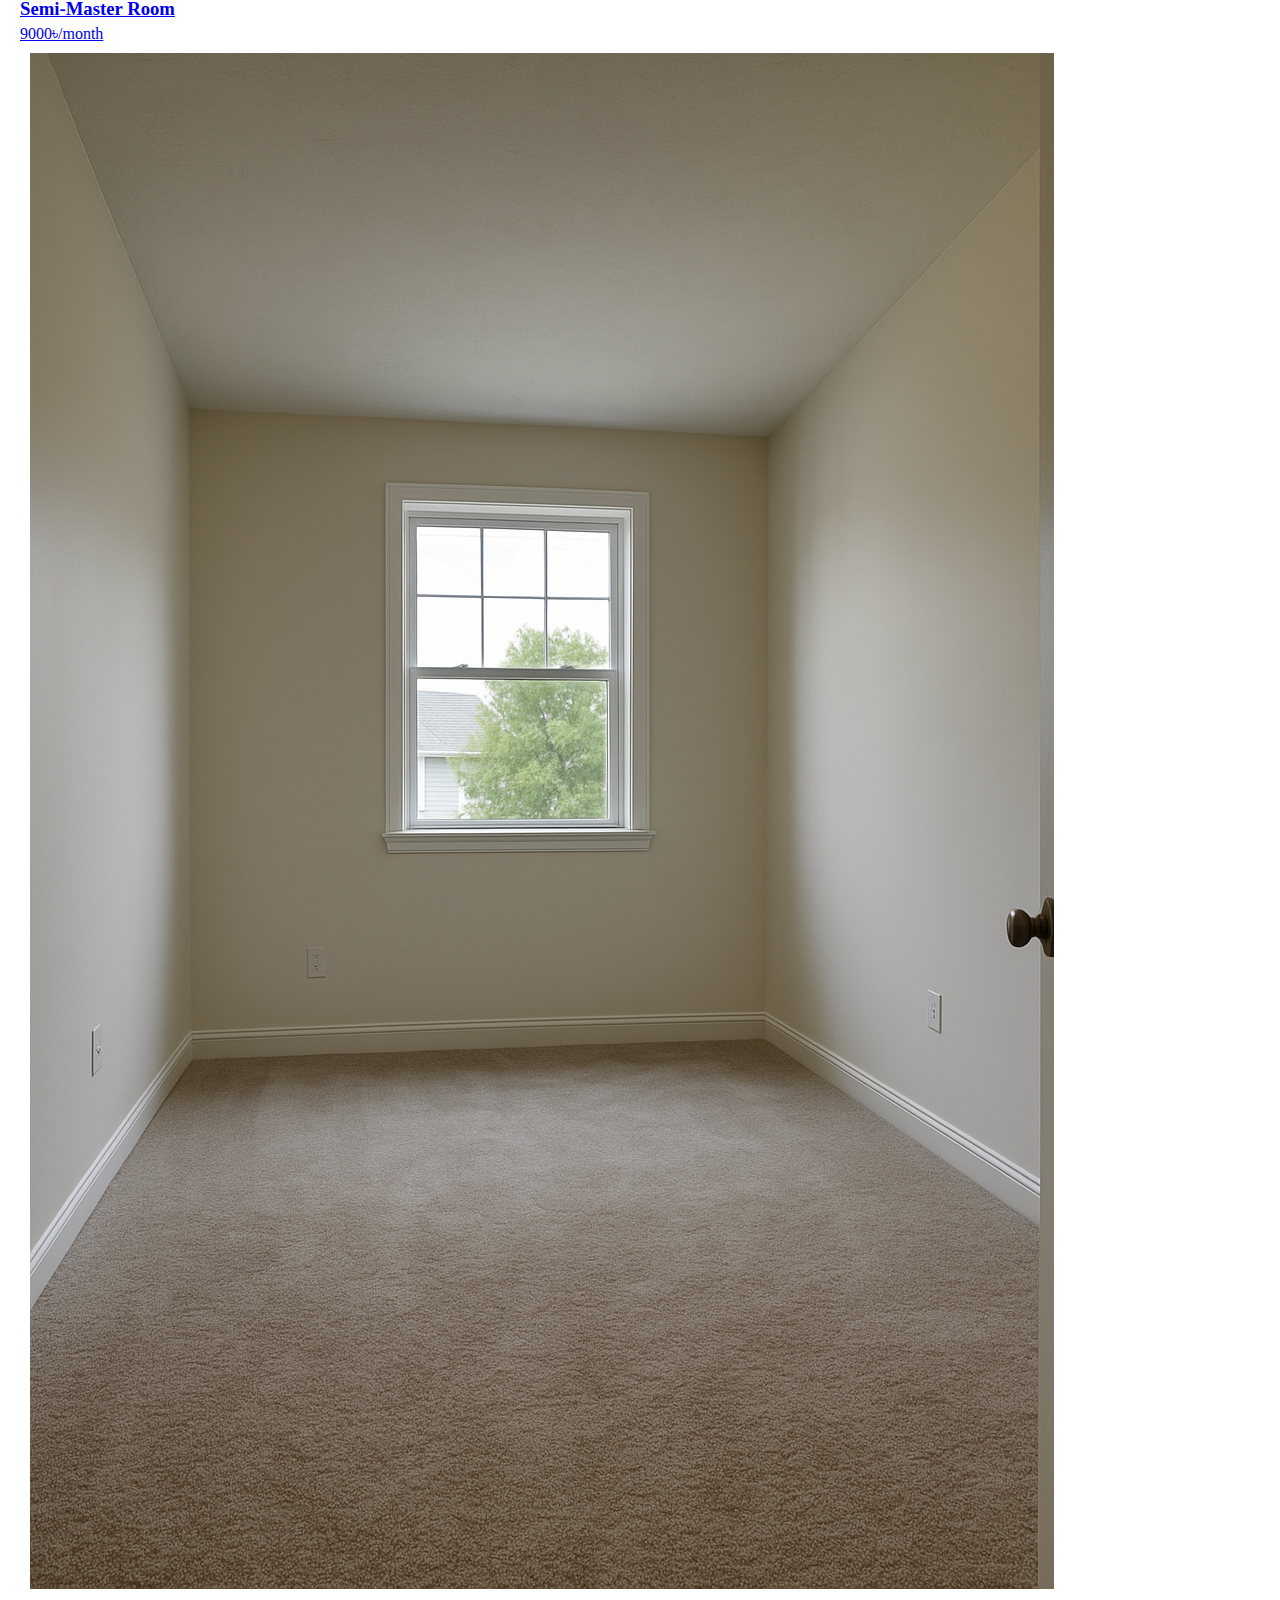
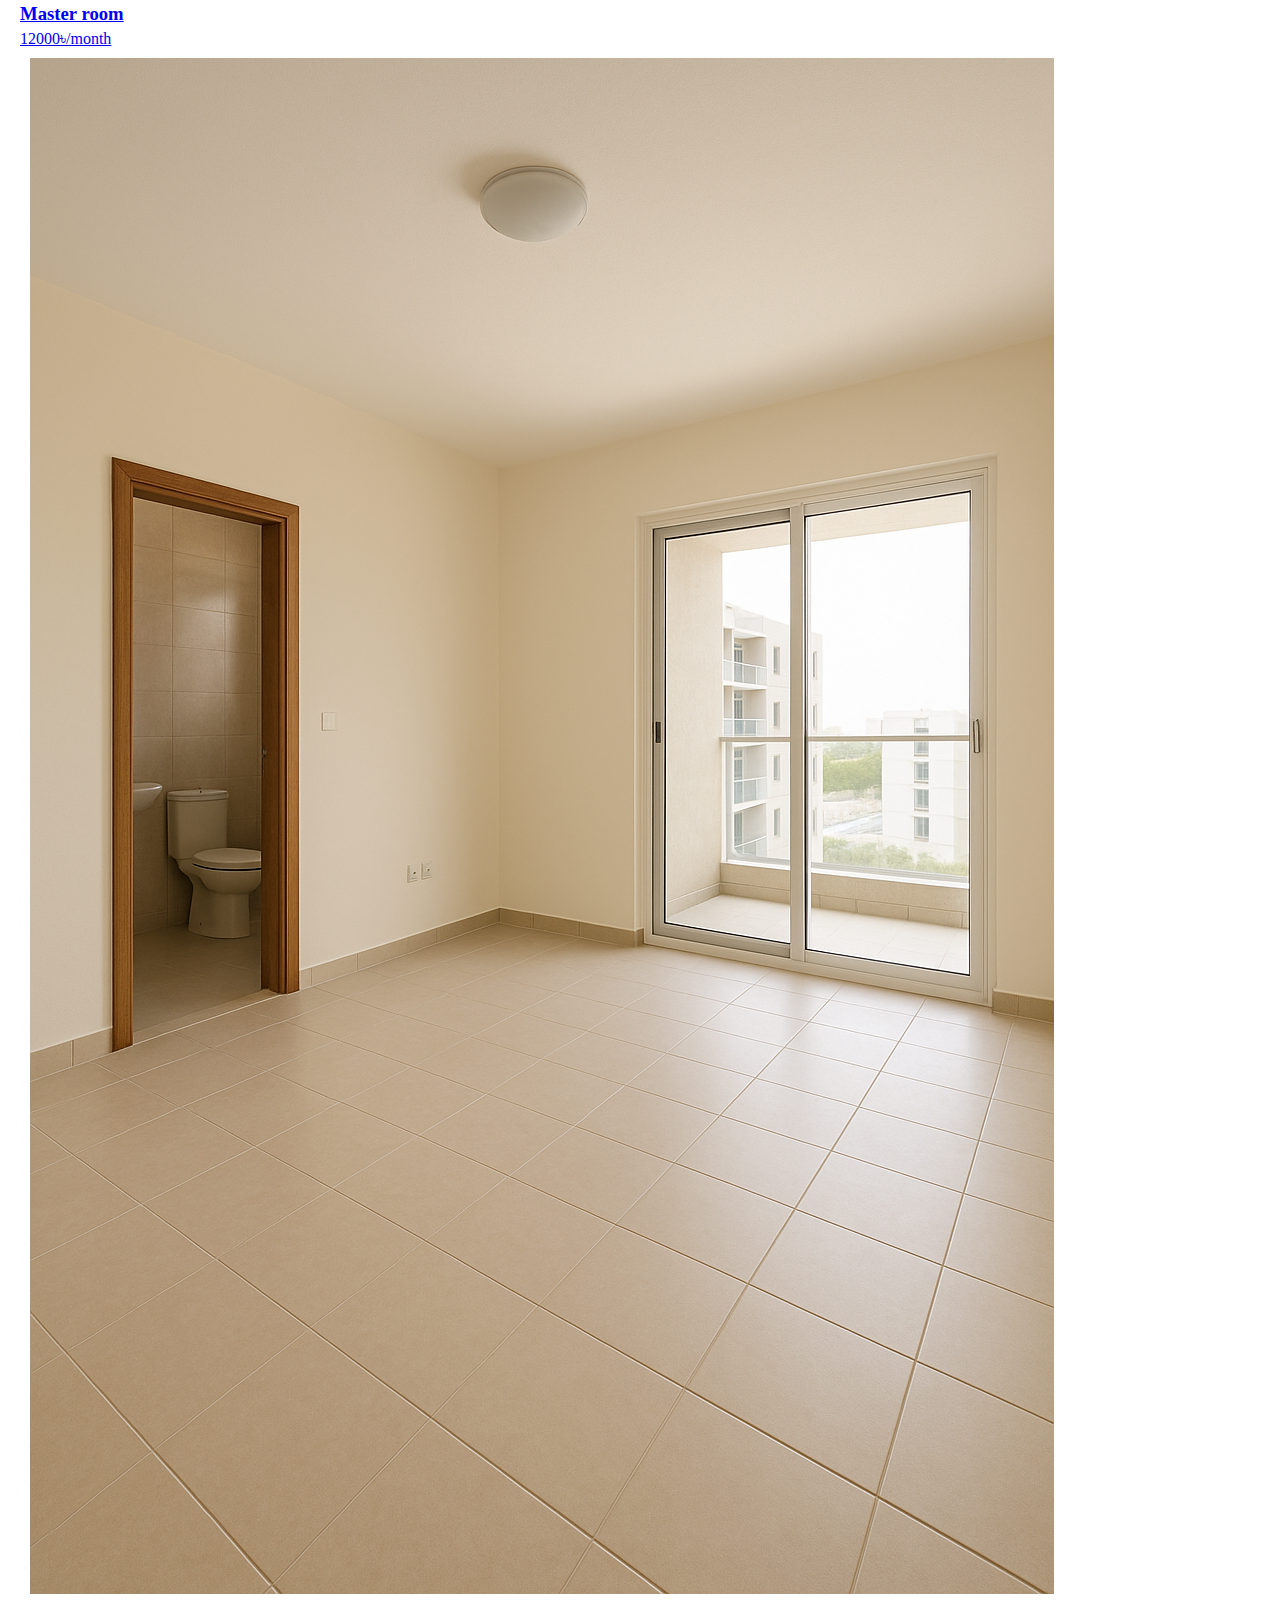
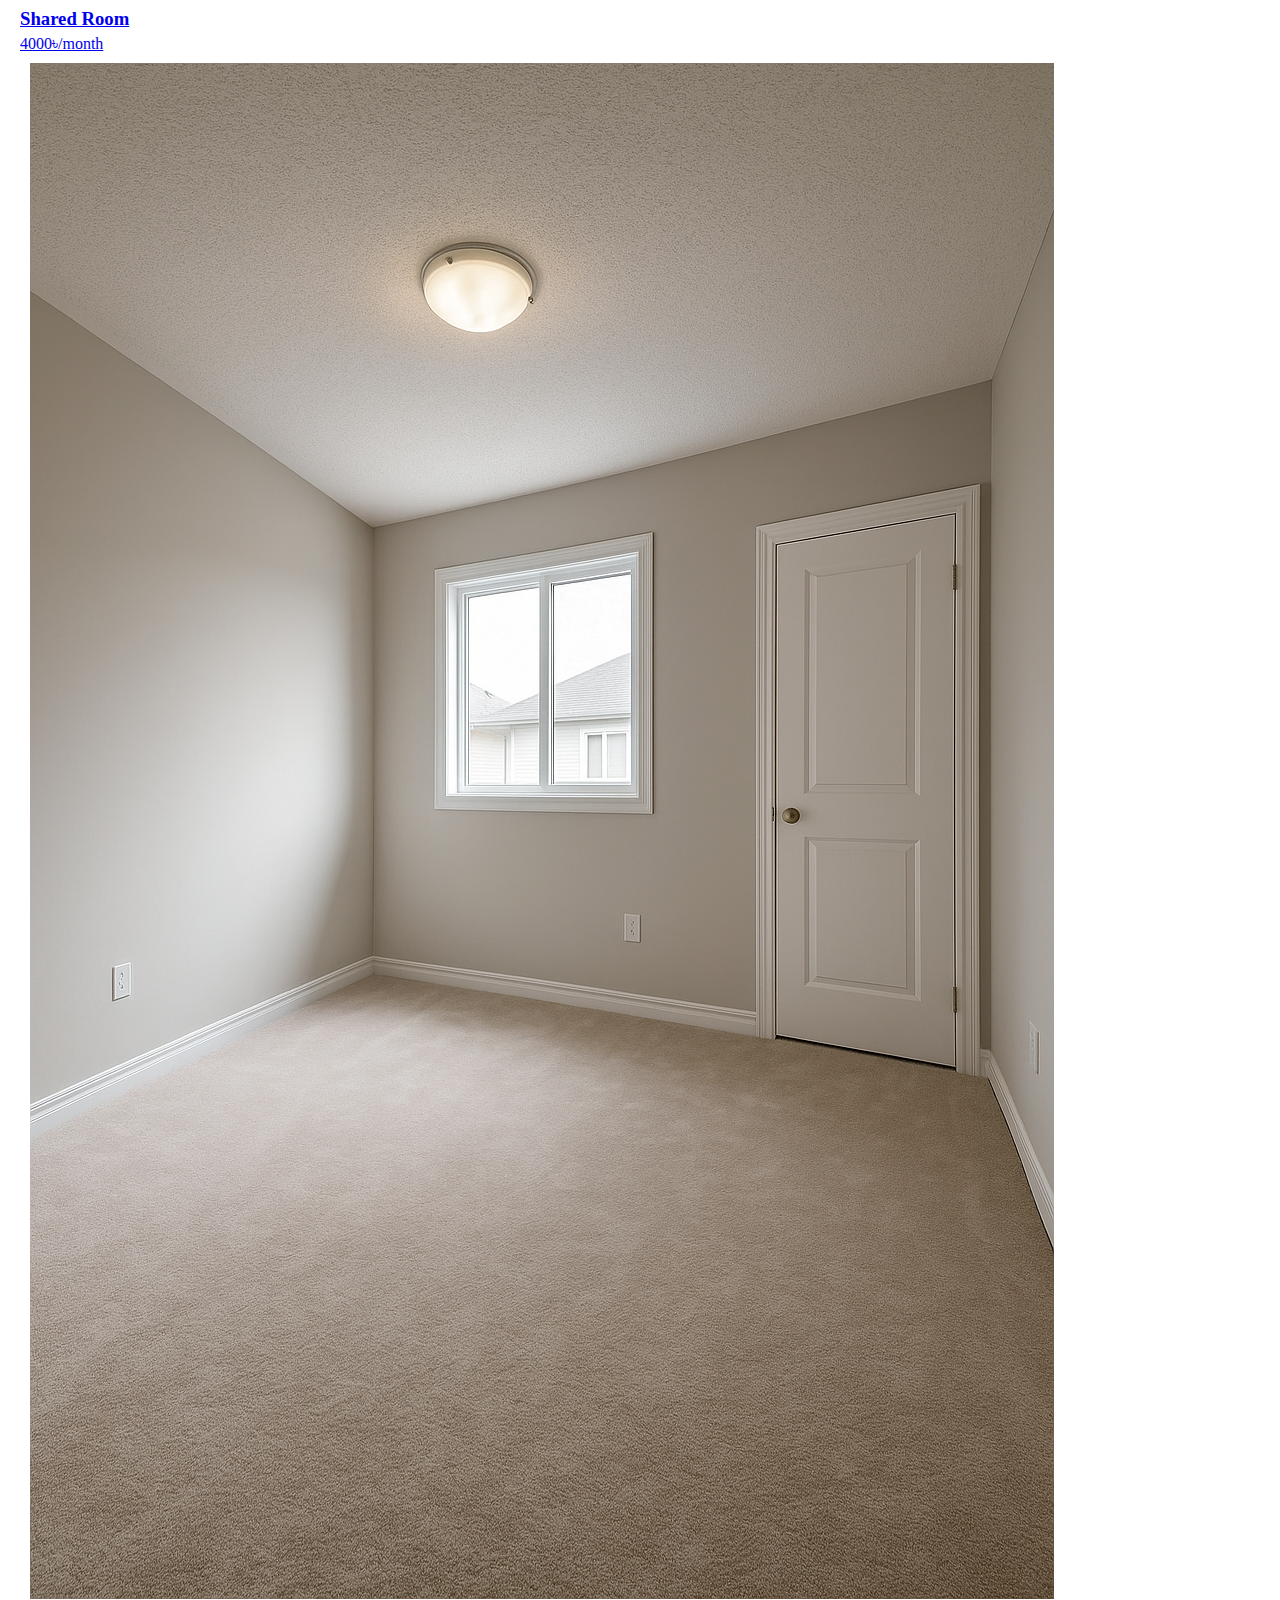
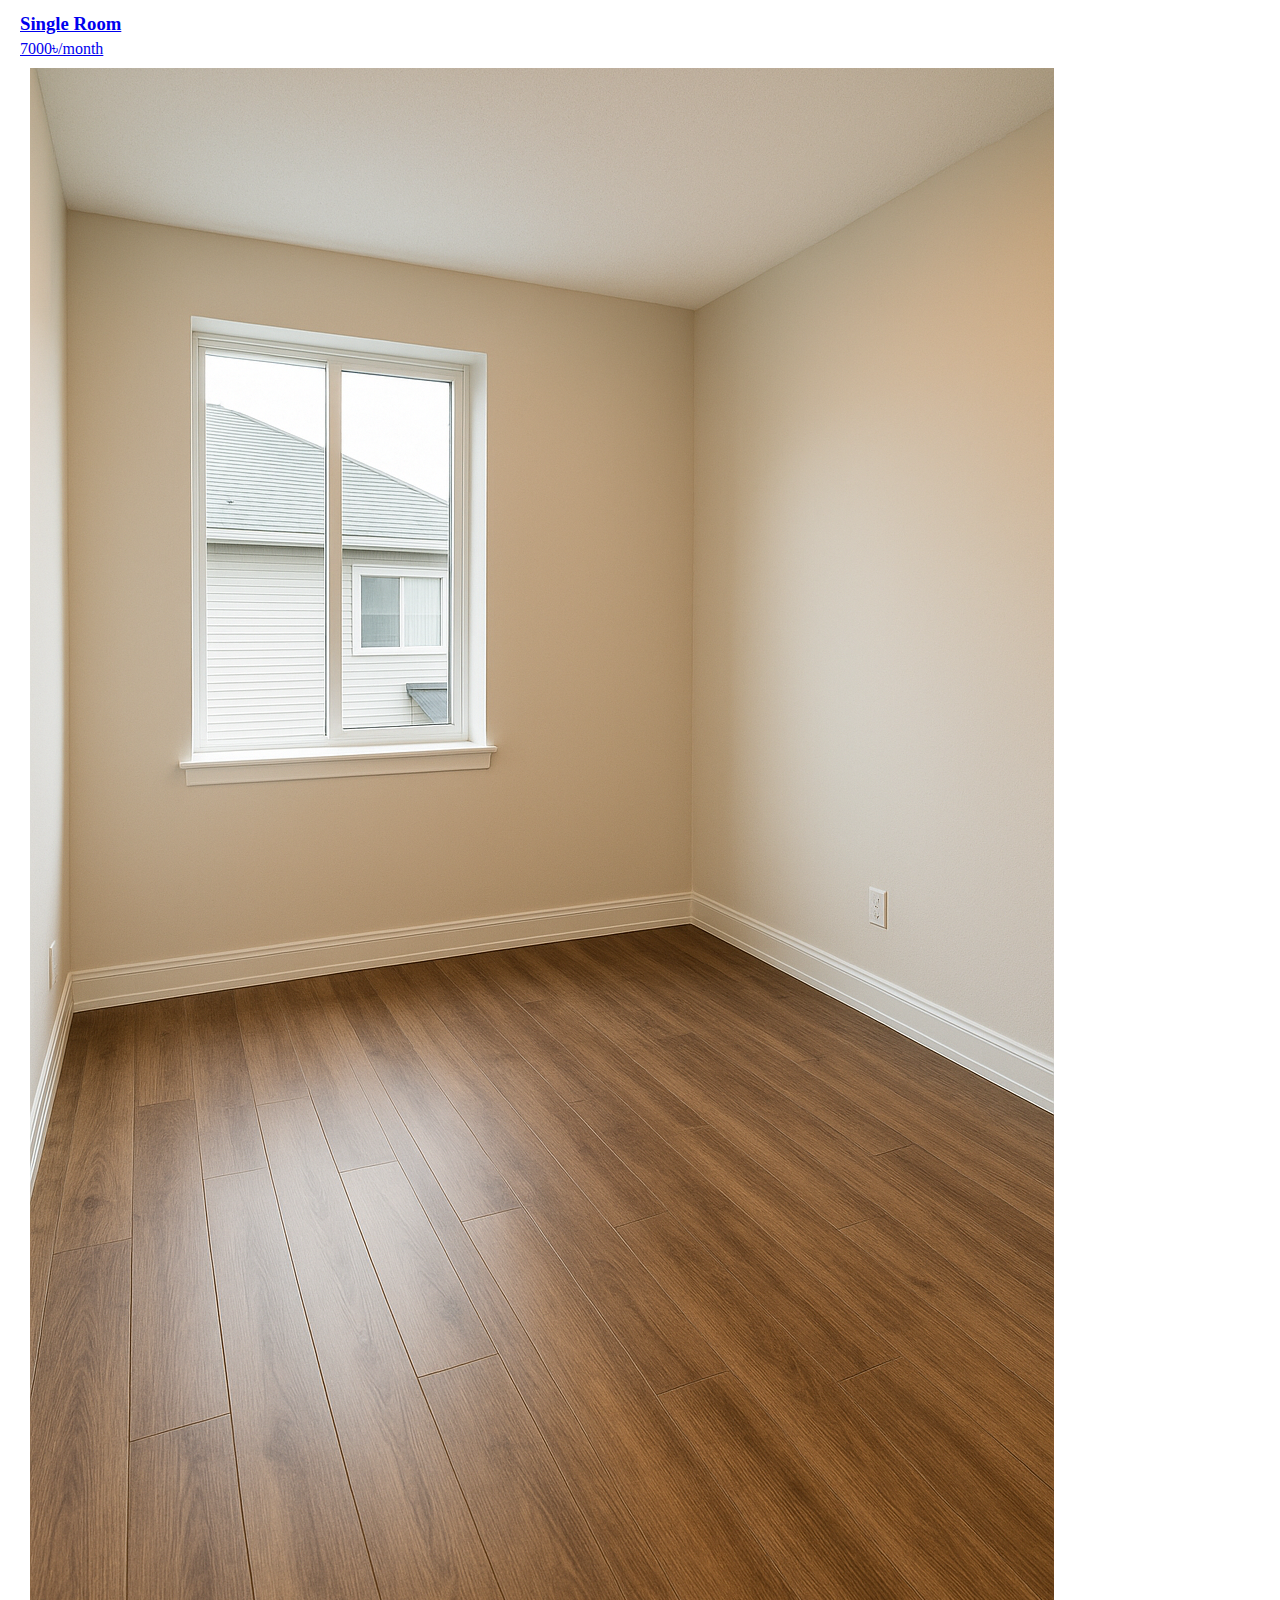
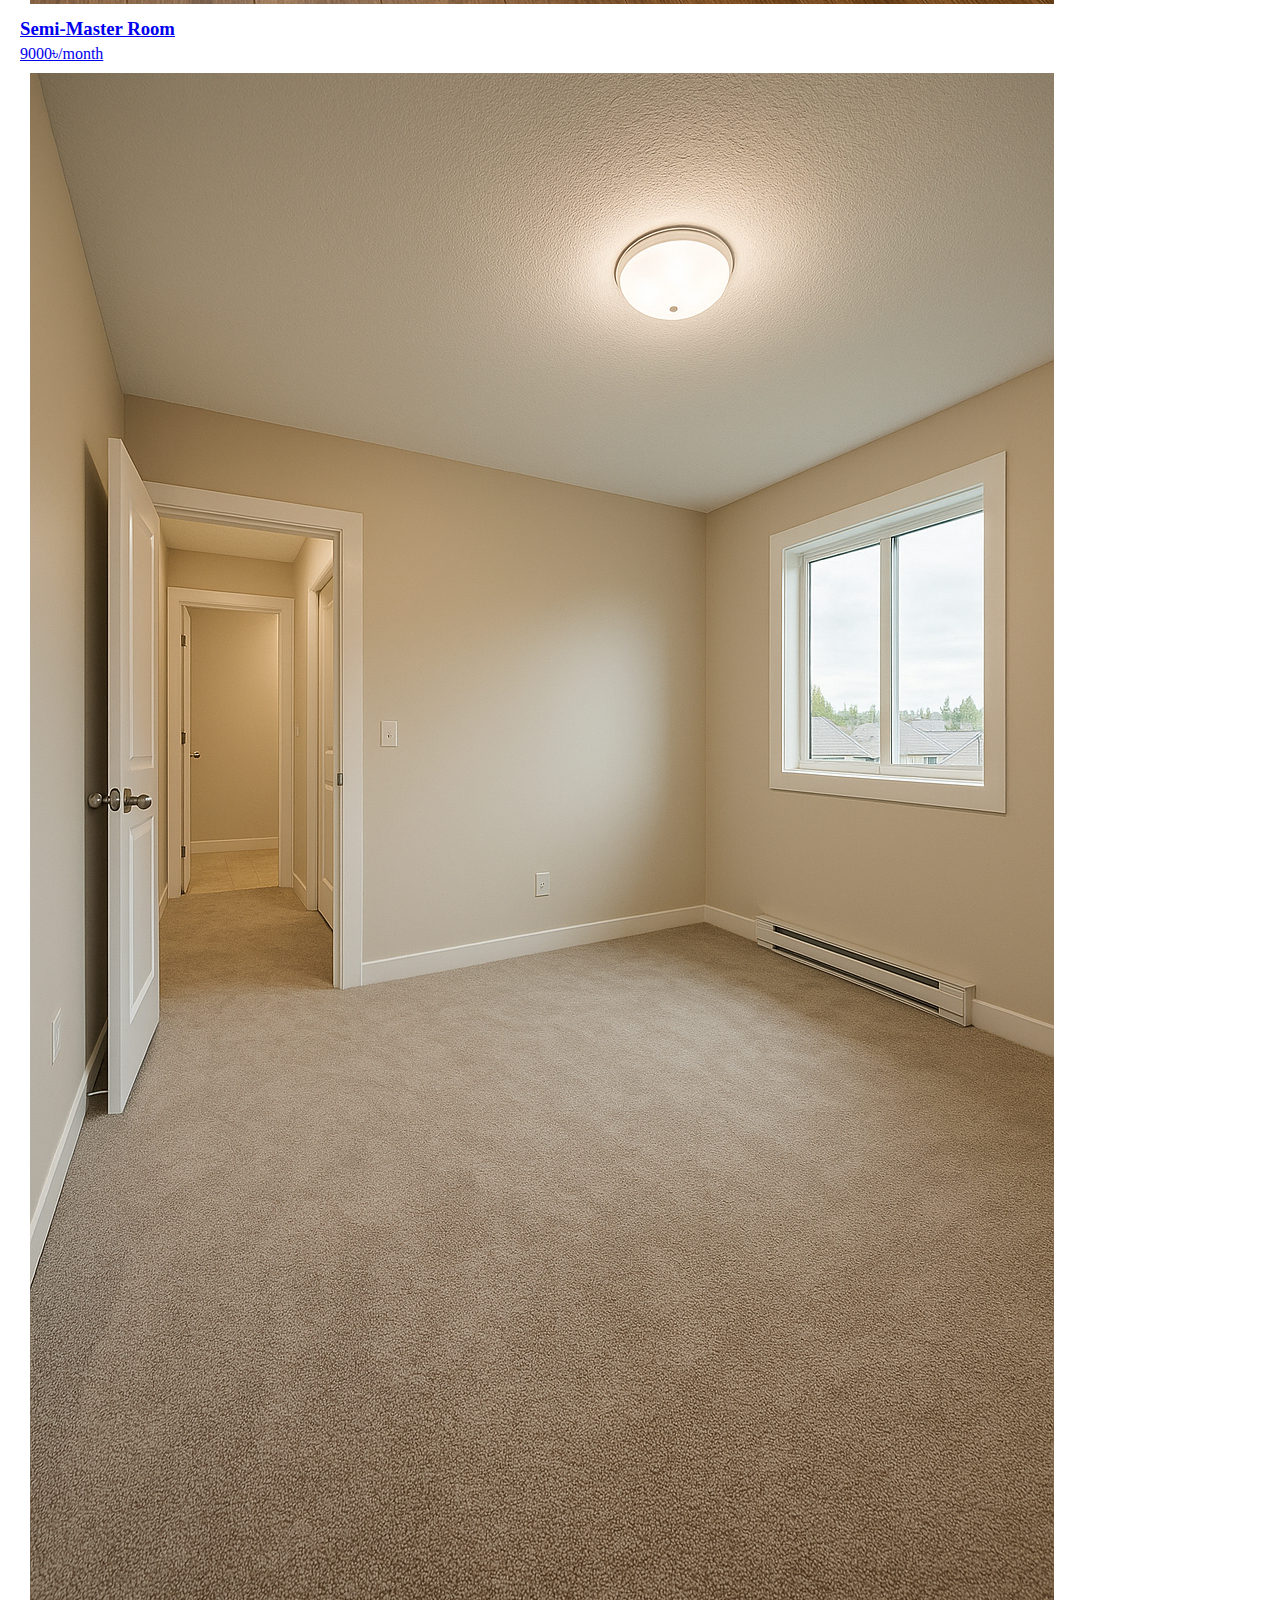
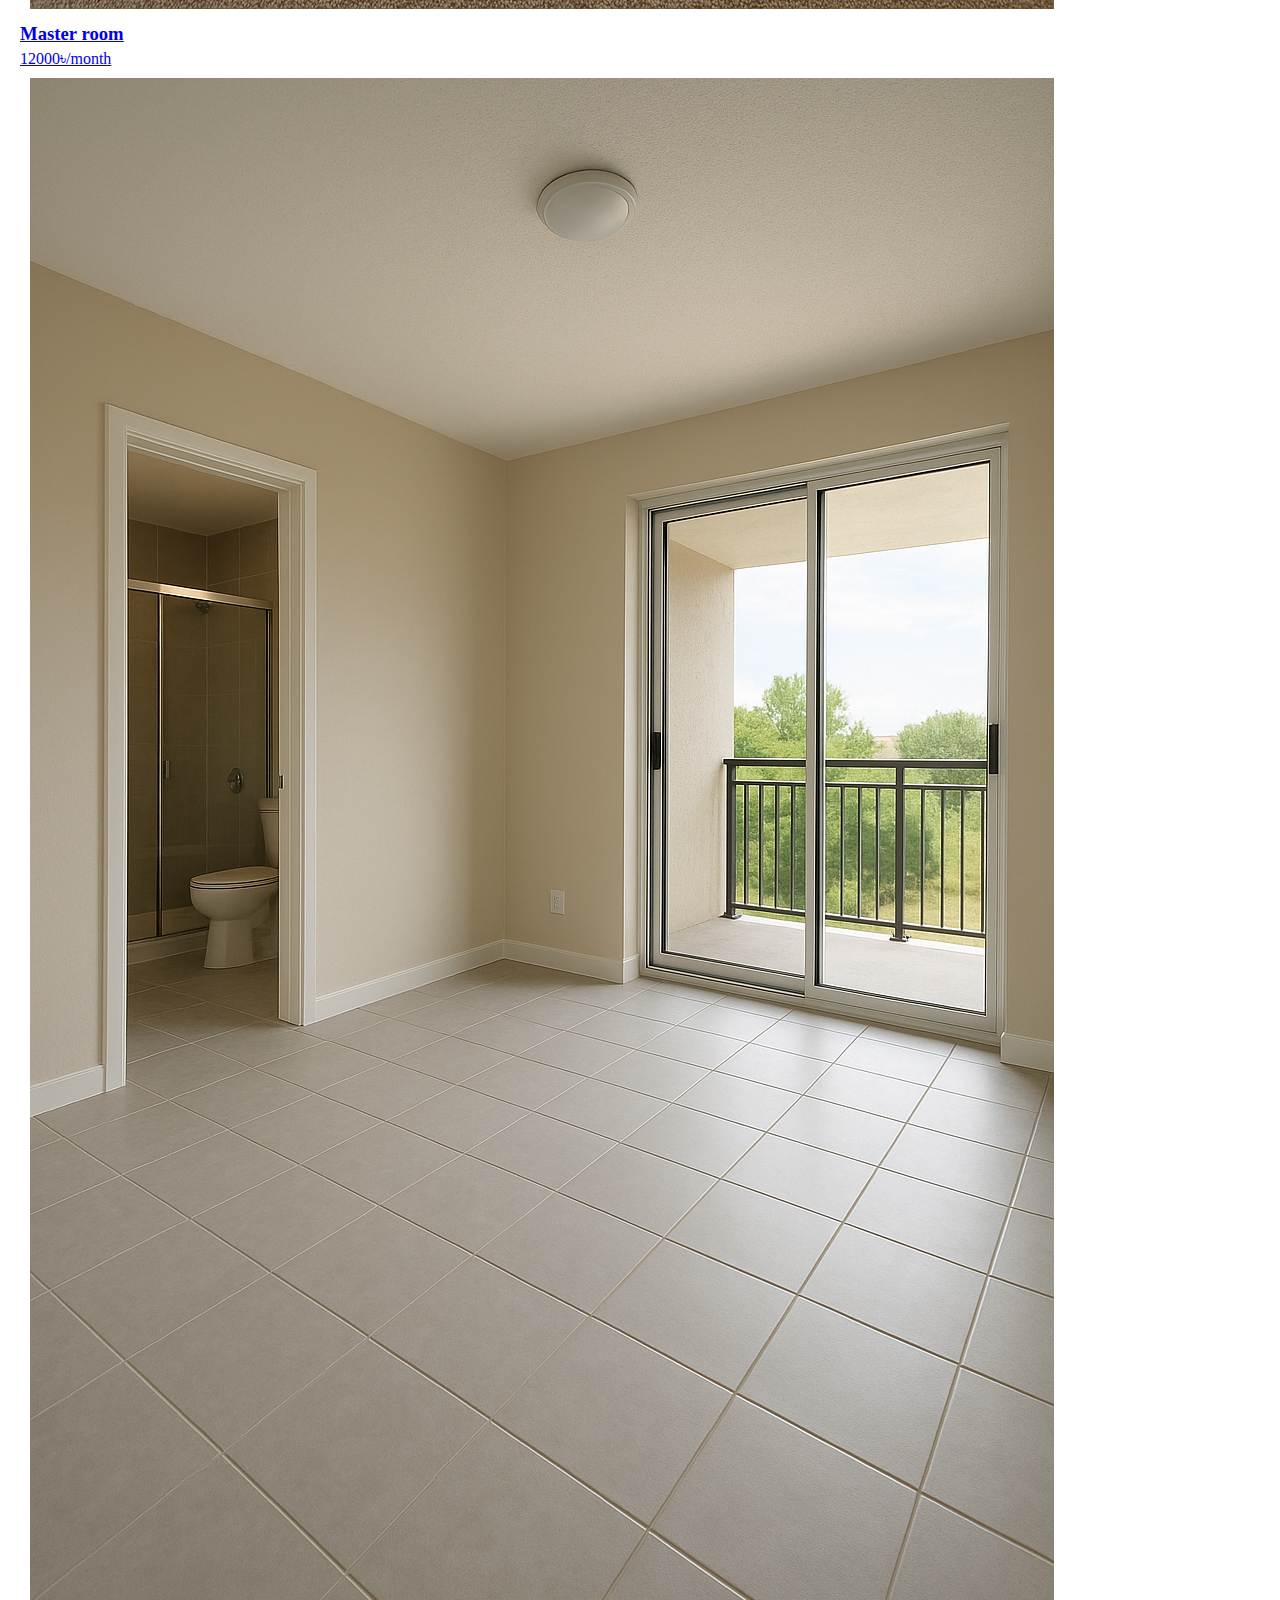
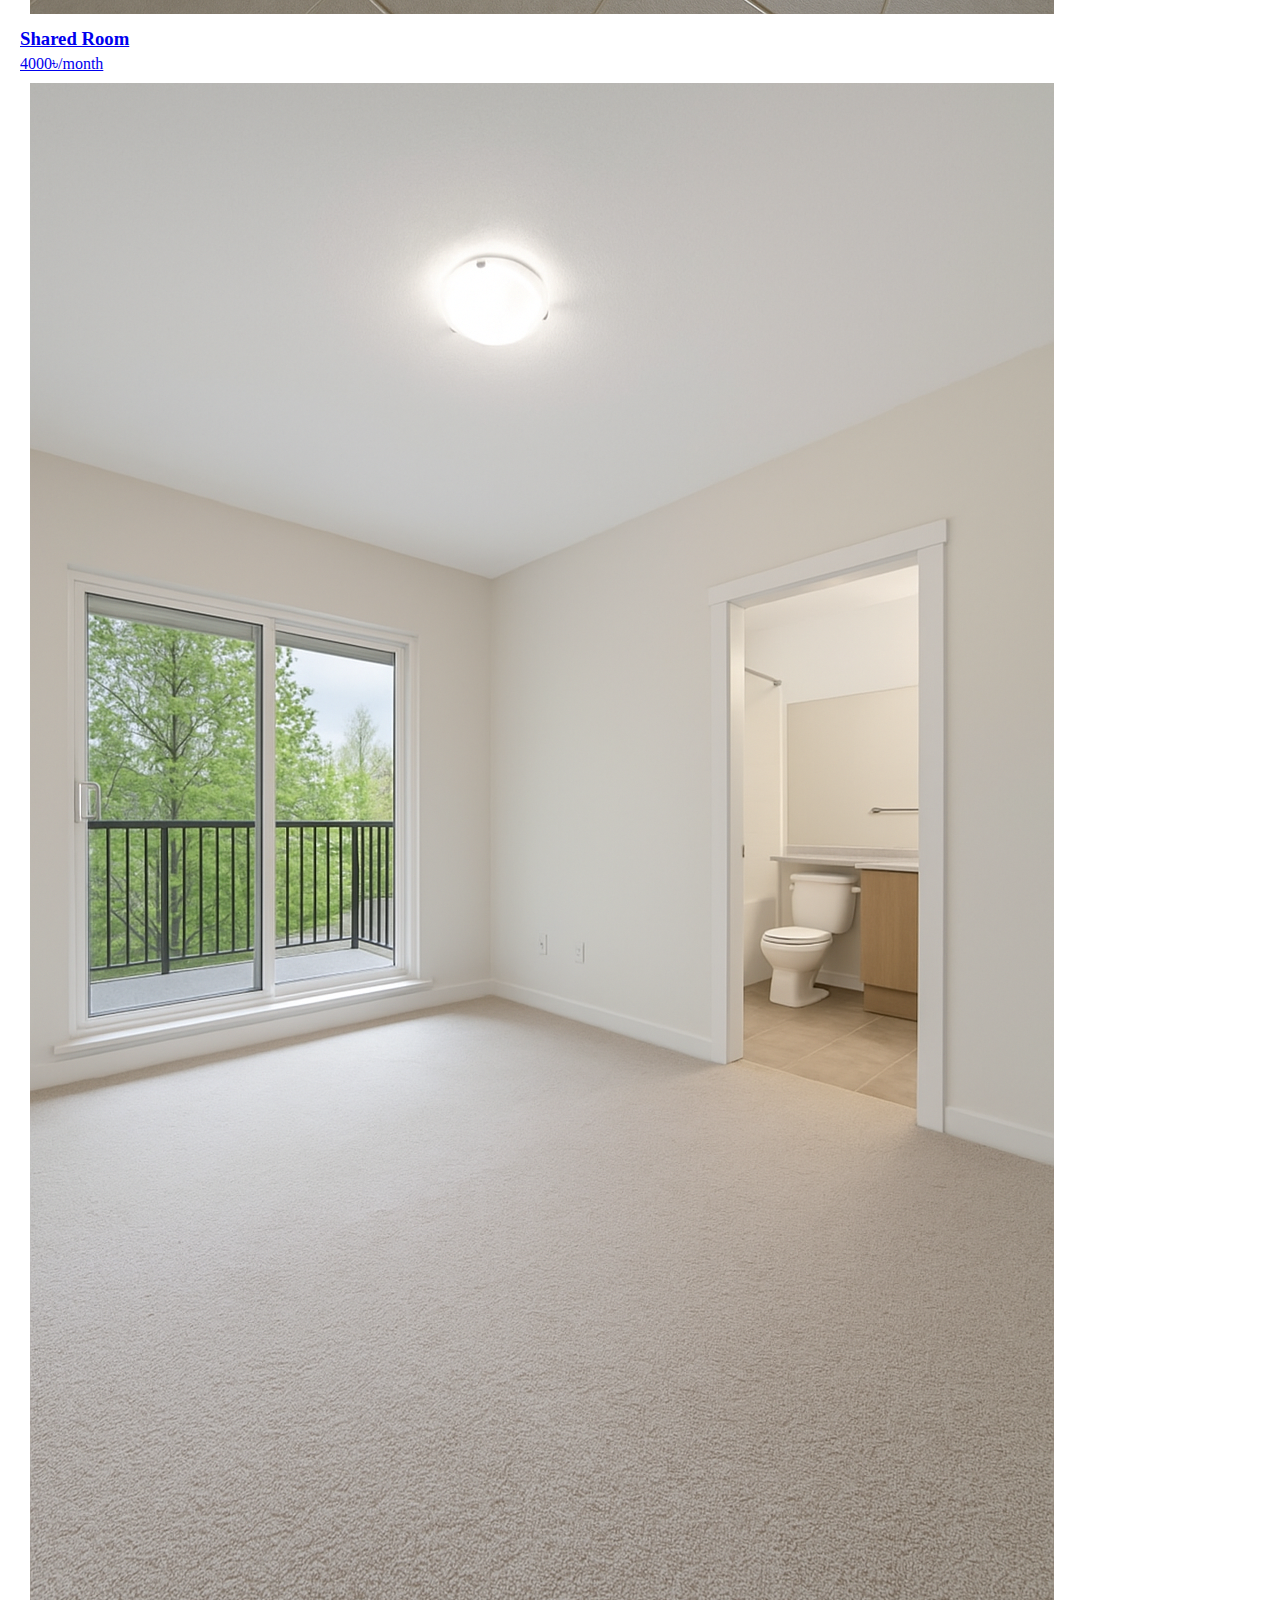
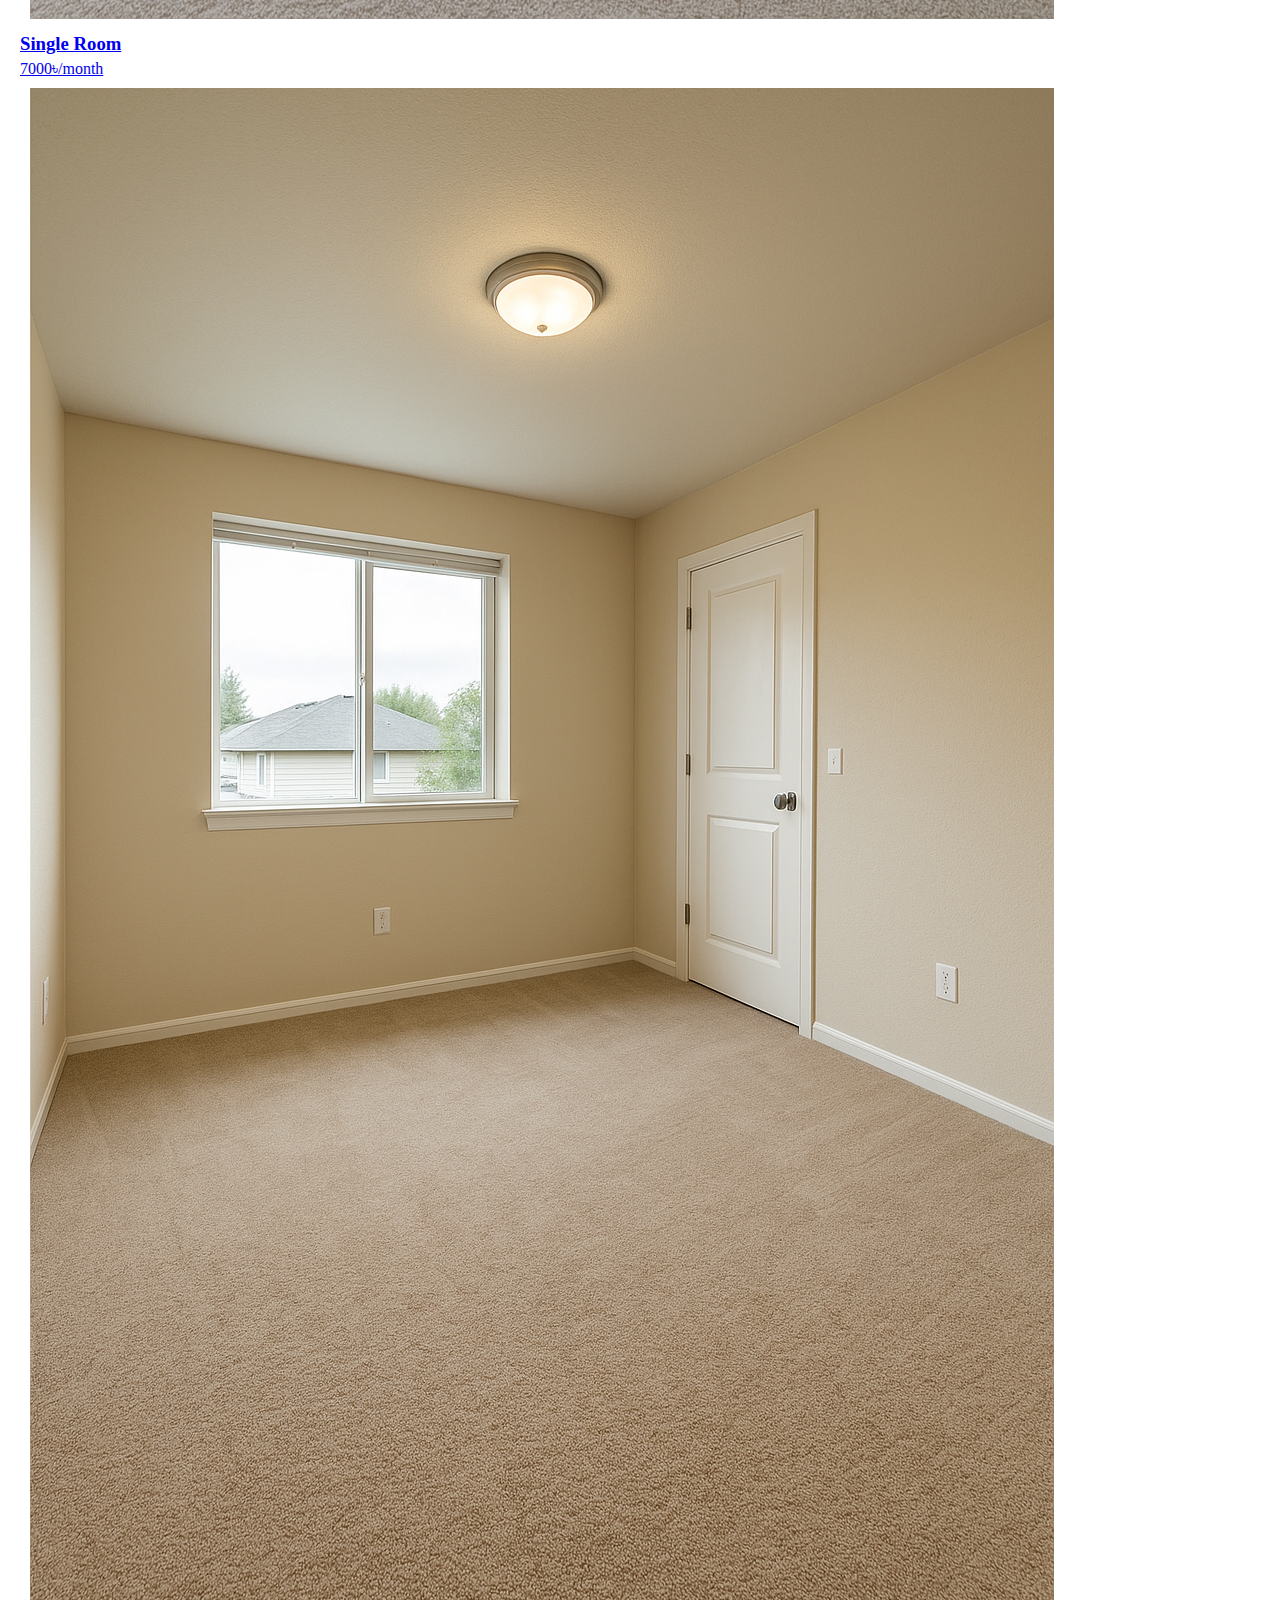
<file: listing-3.html>
<!DOCTYPE html>
<html lang="en">
<head>
    <meta charset="UTF-8">
    <meta name="viewport" content="width=device-width, initial-scale=1.0">
    <title>Listings - Campus Nest</title>
    <link rel="stylesheet" href="styles.css">
</head>
<body>
    <nav class="navbar">
        <div class="logo">
            <img src="./images/campusNest logo horizontal.png" alt="Campus Nest logo" class="center-image" height="200" width="200">
        </div>
        <ul>
            <li><a href="dashboard.html"> Dashboard</a></li>
            <li><a href="listing.html">Listings</a></li>
            <li><a href="profile.html">Profile</a></li>
            <li><a href="login.html">Logout</a></li>
        </ul>
    </nav>
    
    <div class="hero">
        <h2>Explore Verified Listings</h2>
        <!-- <div class="search-filter">
            <input type="text" name="search" id="search" placeholder="Search by blocks or location" class="form-group">
                <option value="">All Prices</option>
                <option value="low">3500 - 5000  ৳</option>
                <option value="medium">5000 - 6500  ৳</option>
                <option value="high">6500 - 8000+  ৳</option>
            </select> -->
        </div>
        <div class="listings-grid">
            <a href="listings-detail.html?id=1" class="listing-card">
                <img src="./images/room-1.jpg" alt="" class="card-image">
                <h3>Shared Room</h3>
                <p>4000৳/month </p>
            </a>

            <a href="listings-detail.html?id=2" class="listing-card">
                <img src="./images/room-2.jpg" alt="" class="card-image">
                <h3>Single Room</h3>
                <p>7000৳/month</p>
            </a>

            <a href="listings-detail.html?id=3" class="listing-card">
                <img src="./images/room-3.png" alt="" class="card-image">
                <h3>Semi-Master Room</h3>
                <p>9000৳/month</p>
            </a>

            <a href="listings-detail.html?id=" class="listing-card">
                <img src="./images/room-4.png" alt="" class="card-image">
                <h3>Master room</h3>
                <p>12000৳/month</p>
            </a>

            <a href="listings-detail.html?id=" class="listing-card">
                <img src="./images/room-5.png" alt="" class="card-image">
                <h3>Shared Room</h3>
                <p>4000৳/month </p>
            </a>

            <a href="listings-detail.html?id=" class="listing-card">
                <img src="./images/room-6.png" alt="" class="card-image">
                <h3>Single Room</h3>
                <p>7000৳/month</p>
            </a>

            <a href="listings-detail.html?id=" class="listing-card">
                <img src="./images/room-7.png" alt="" class="card-image">
                <h3>Semi-Master Room</h3>
                <p>9000৳/month</p>
            </a>

            <a href="listings-detail.html?id=" class="listing-card">
                <img src="./images/room-8.png" alt="" class="card-image">
                <h3>Master room</h3>
                <p>12000৳/month</p>
            </a>

            <a href="listings-detail.html?id=" class="listing-card">
                <img src="./images/room-9.png" alt="" class="card-image">
                <h3>Shared Room</h3>
                <p>4000৳/month </p>
            </a>

            <a href="listings-detail.html?id=" class="listing-card">
                <img src="./images/room-10.png" alt="" class="card-image">
                <h3>Single Room</h3>
                <p>7000৳/month</p>
            </a>

            <a href="listings-detail.html?id=" class="listing-card">
                <img src="./images/room-11.png" alt="" class="card-image">
                <h3>Semi-Master Room</h3>
                <p>9000৳/month</p>
            </a>

            <a href="listings-detail.html?id=" class="listing-card">
                <img src="./images/room-12.png" alt="" class="card-image">
                <h3>Master room</h3>
                <p>12000৳/month</p>
            </a>
        </div>

        <div class="page-nav">
            <div class="prev-nav"><a href="listing-2.html"><< Previous Page</a>
            </div>                  
        </div>
    </div>
</body>
</html>
</file>
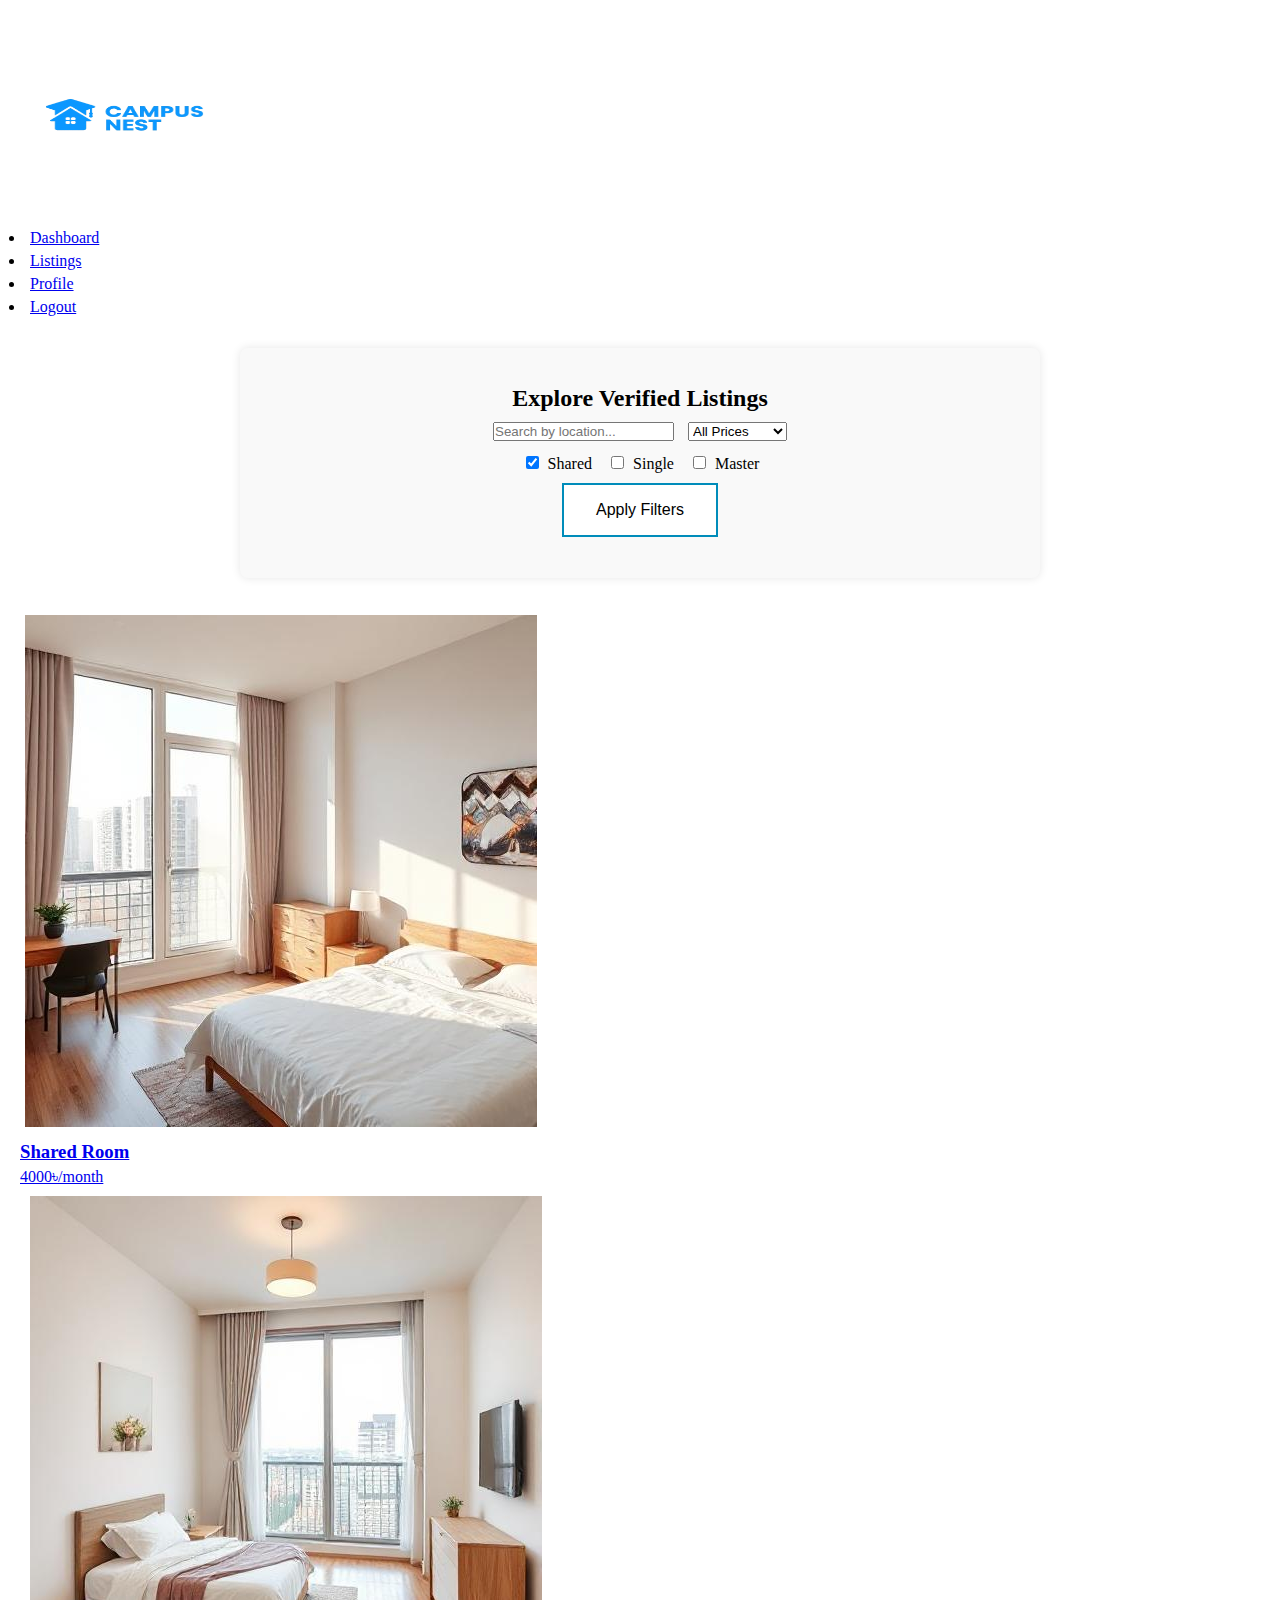
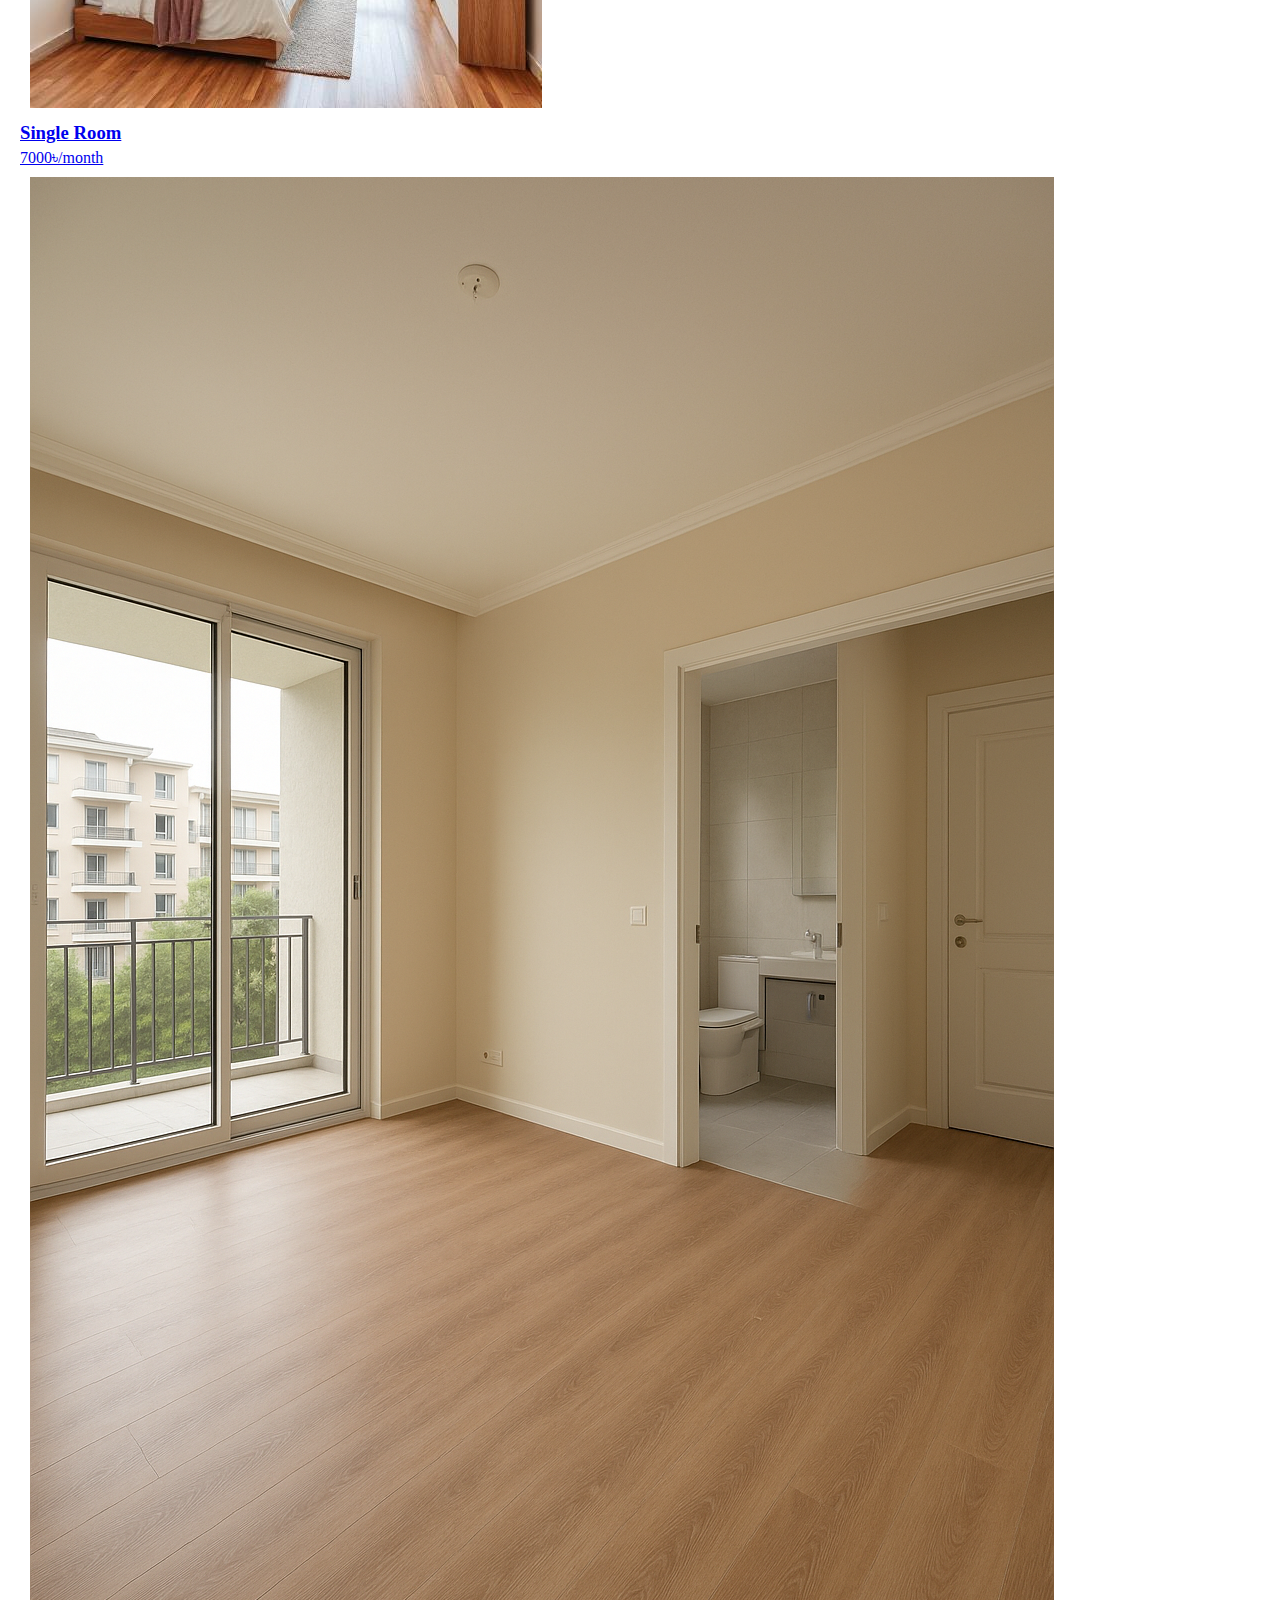
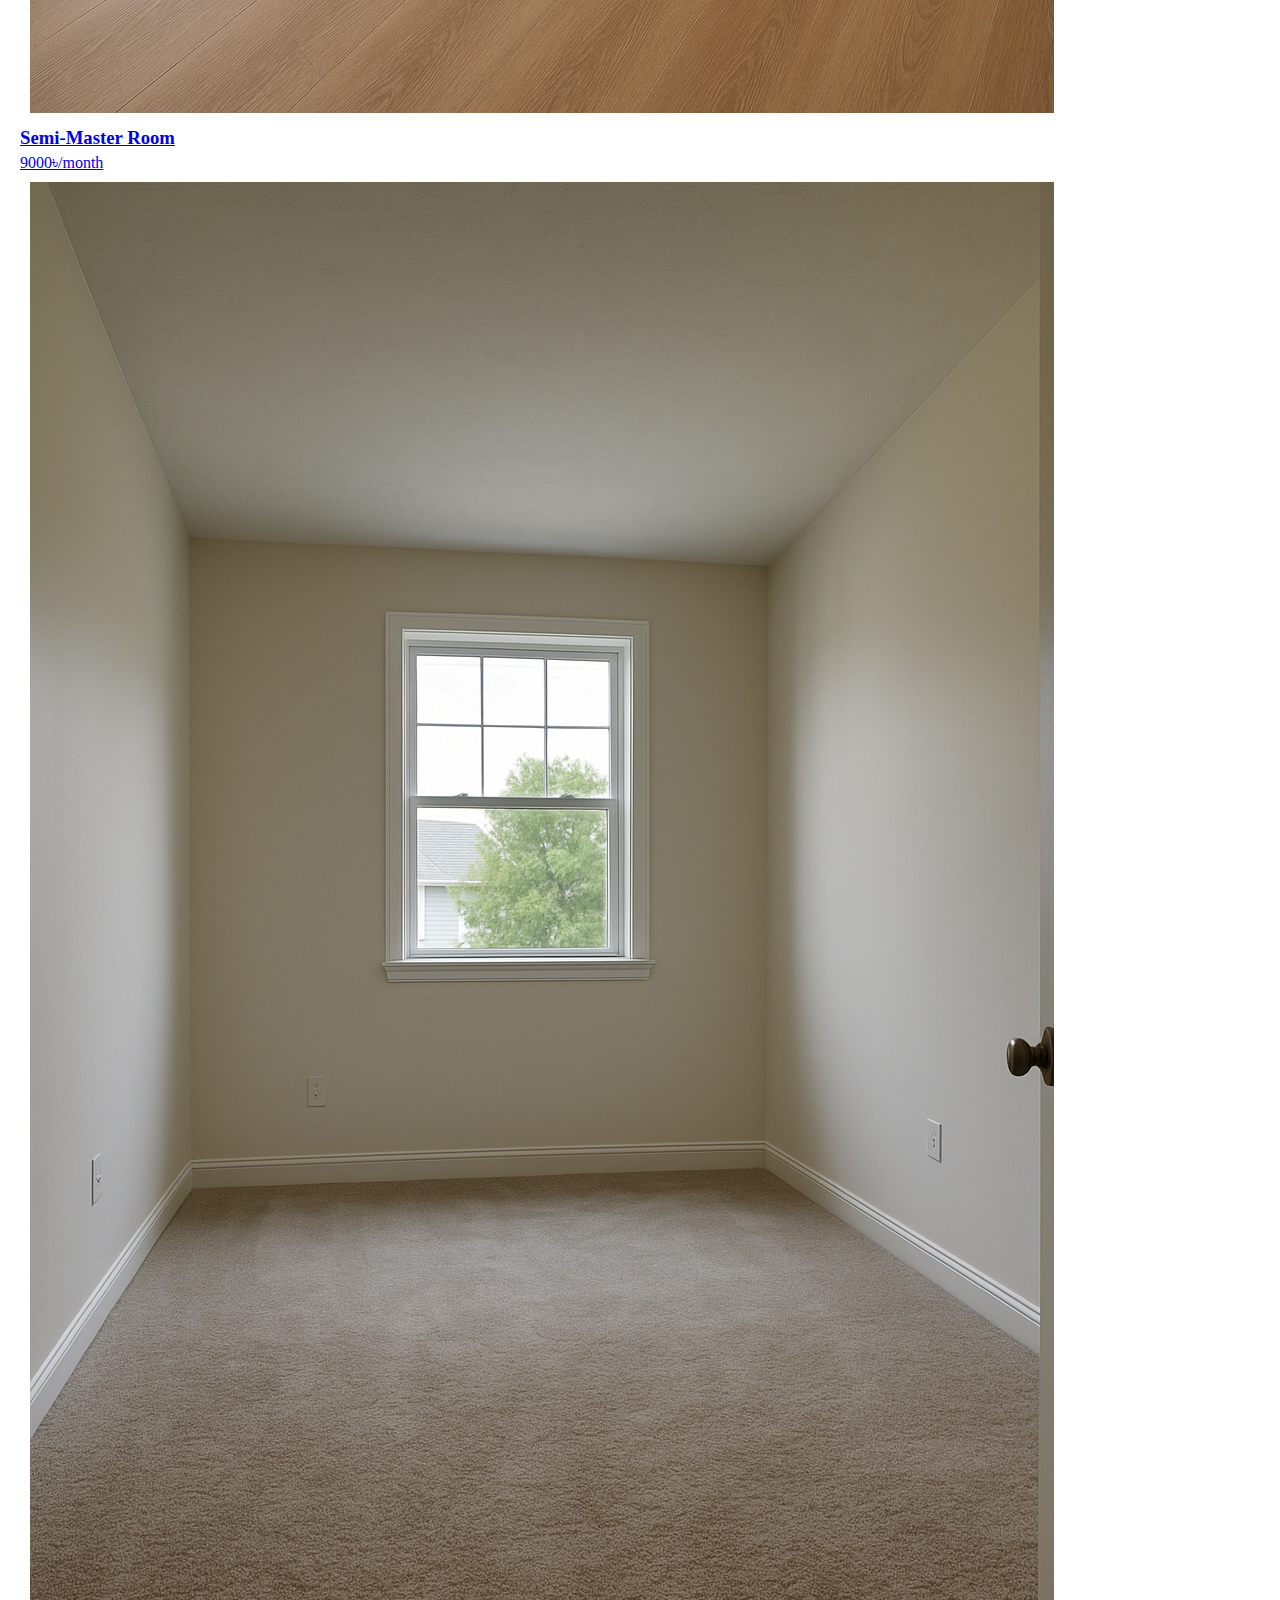
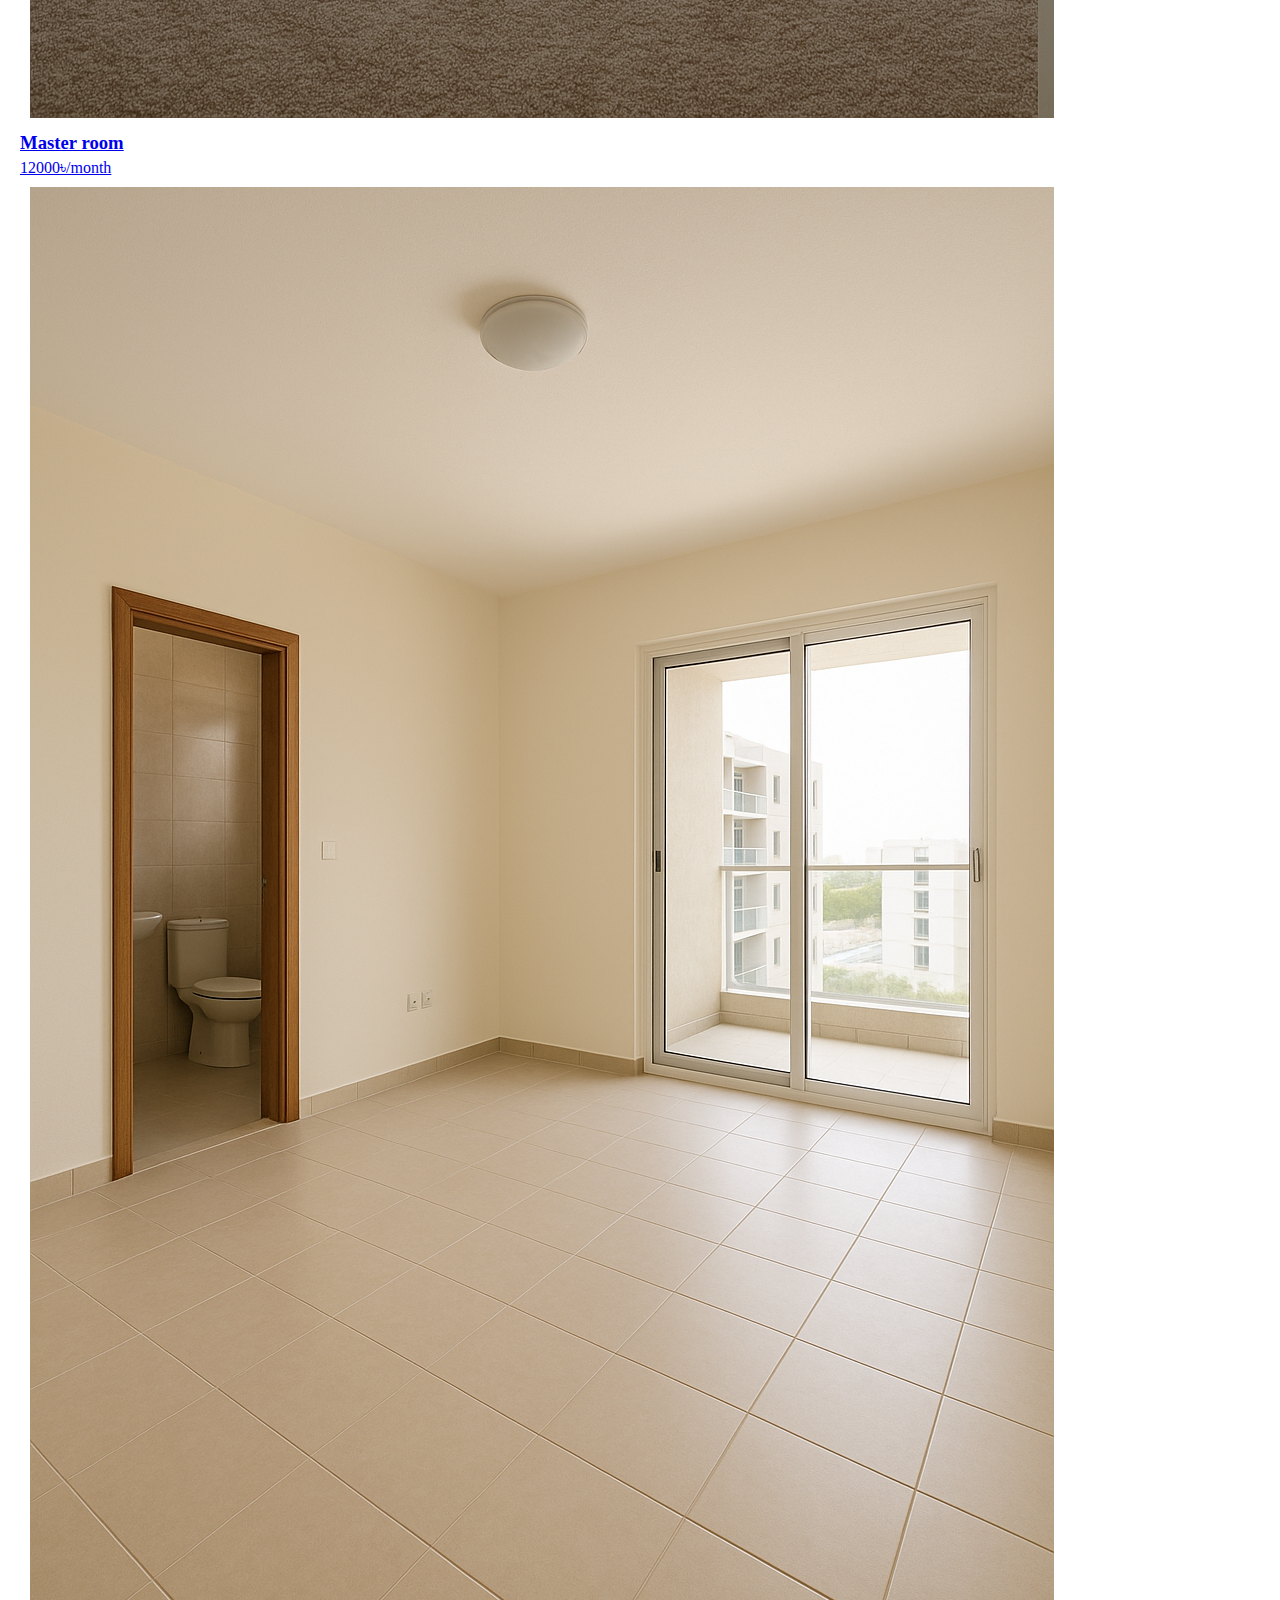
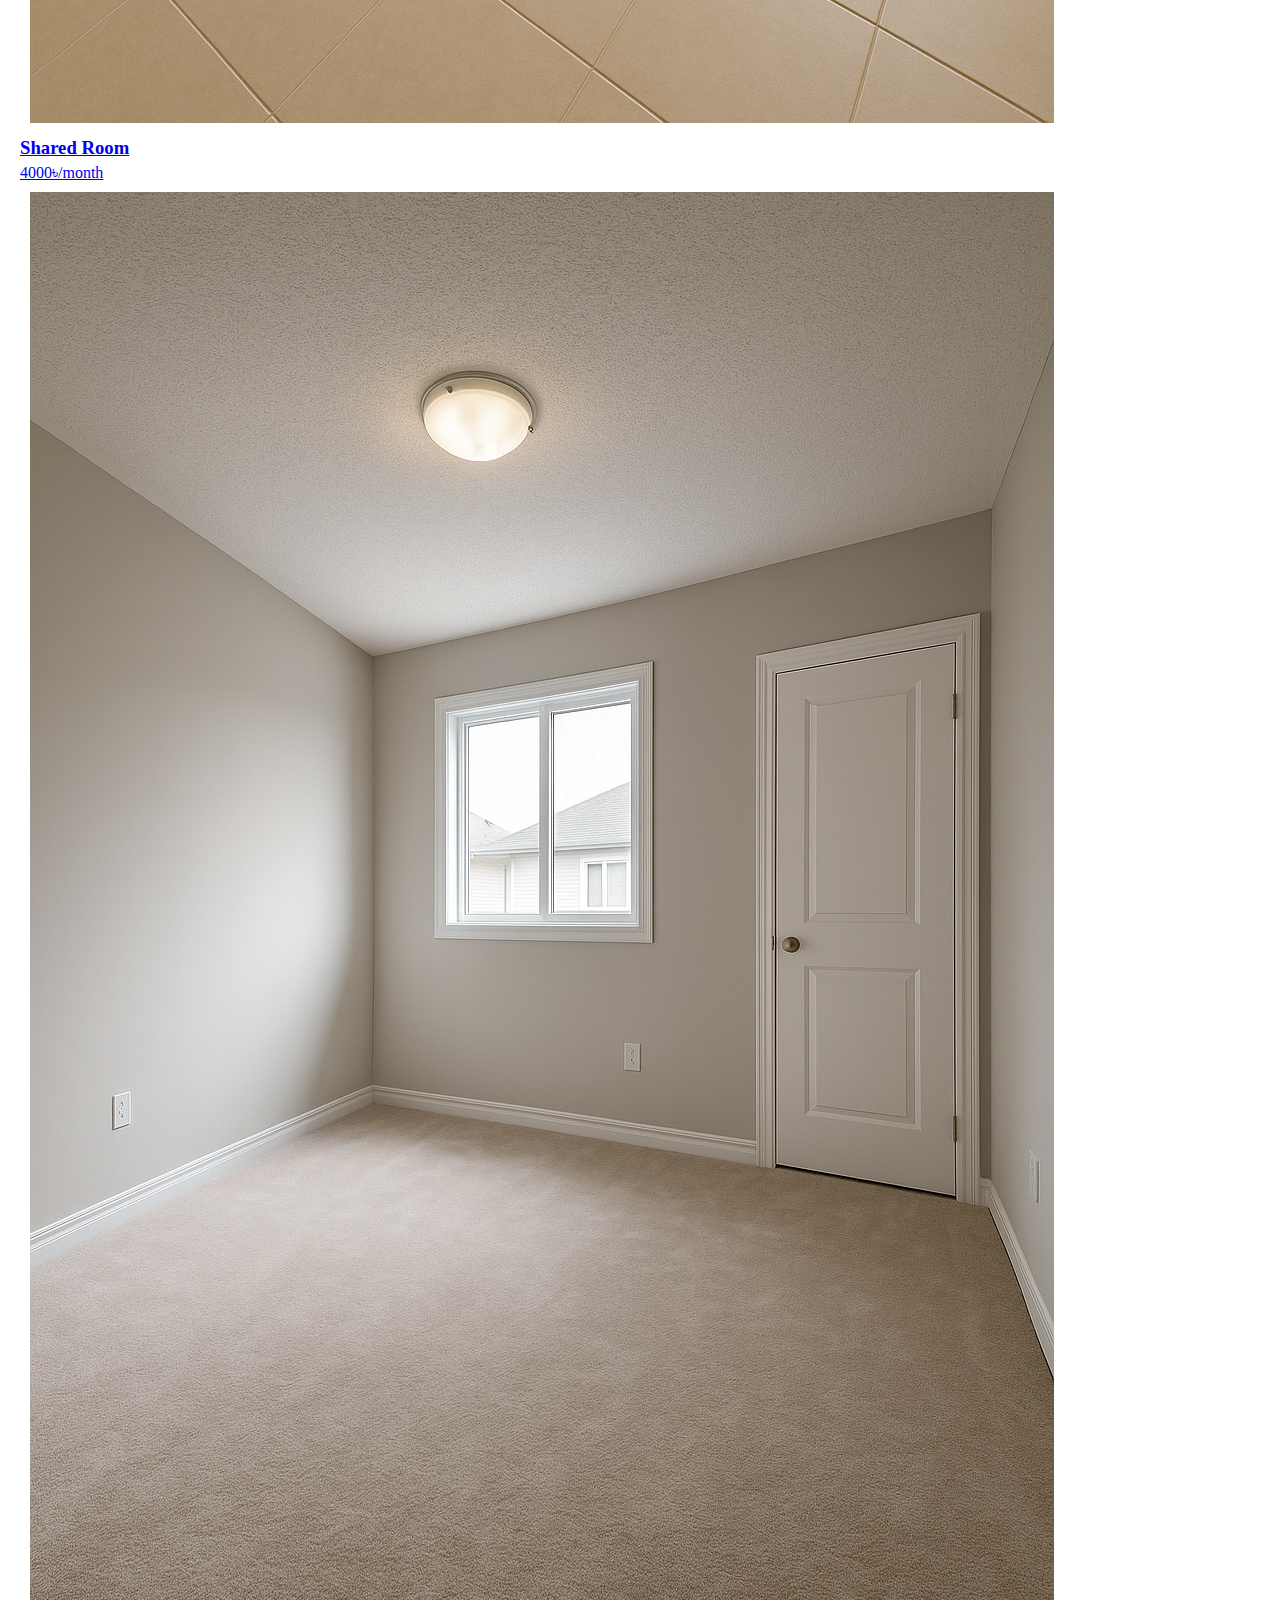
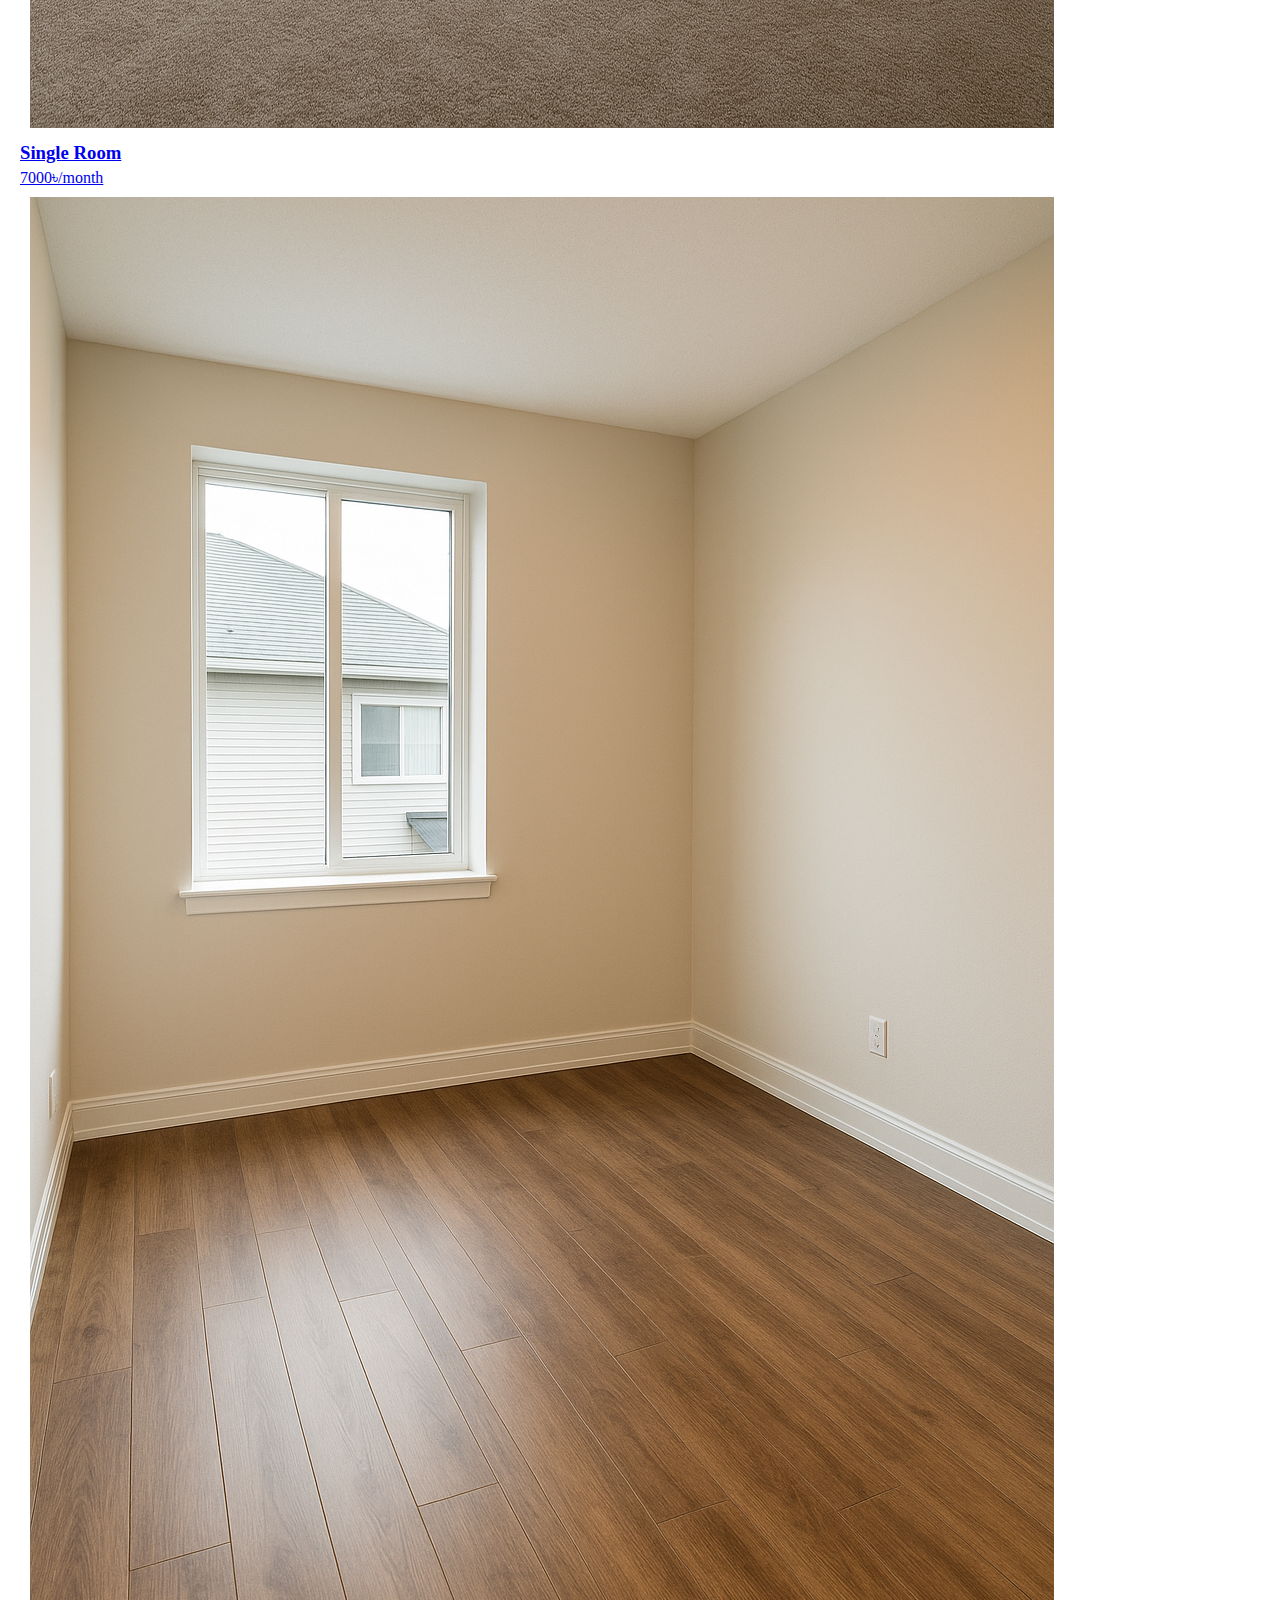
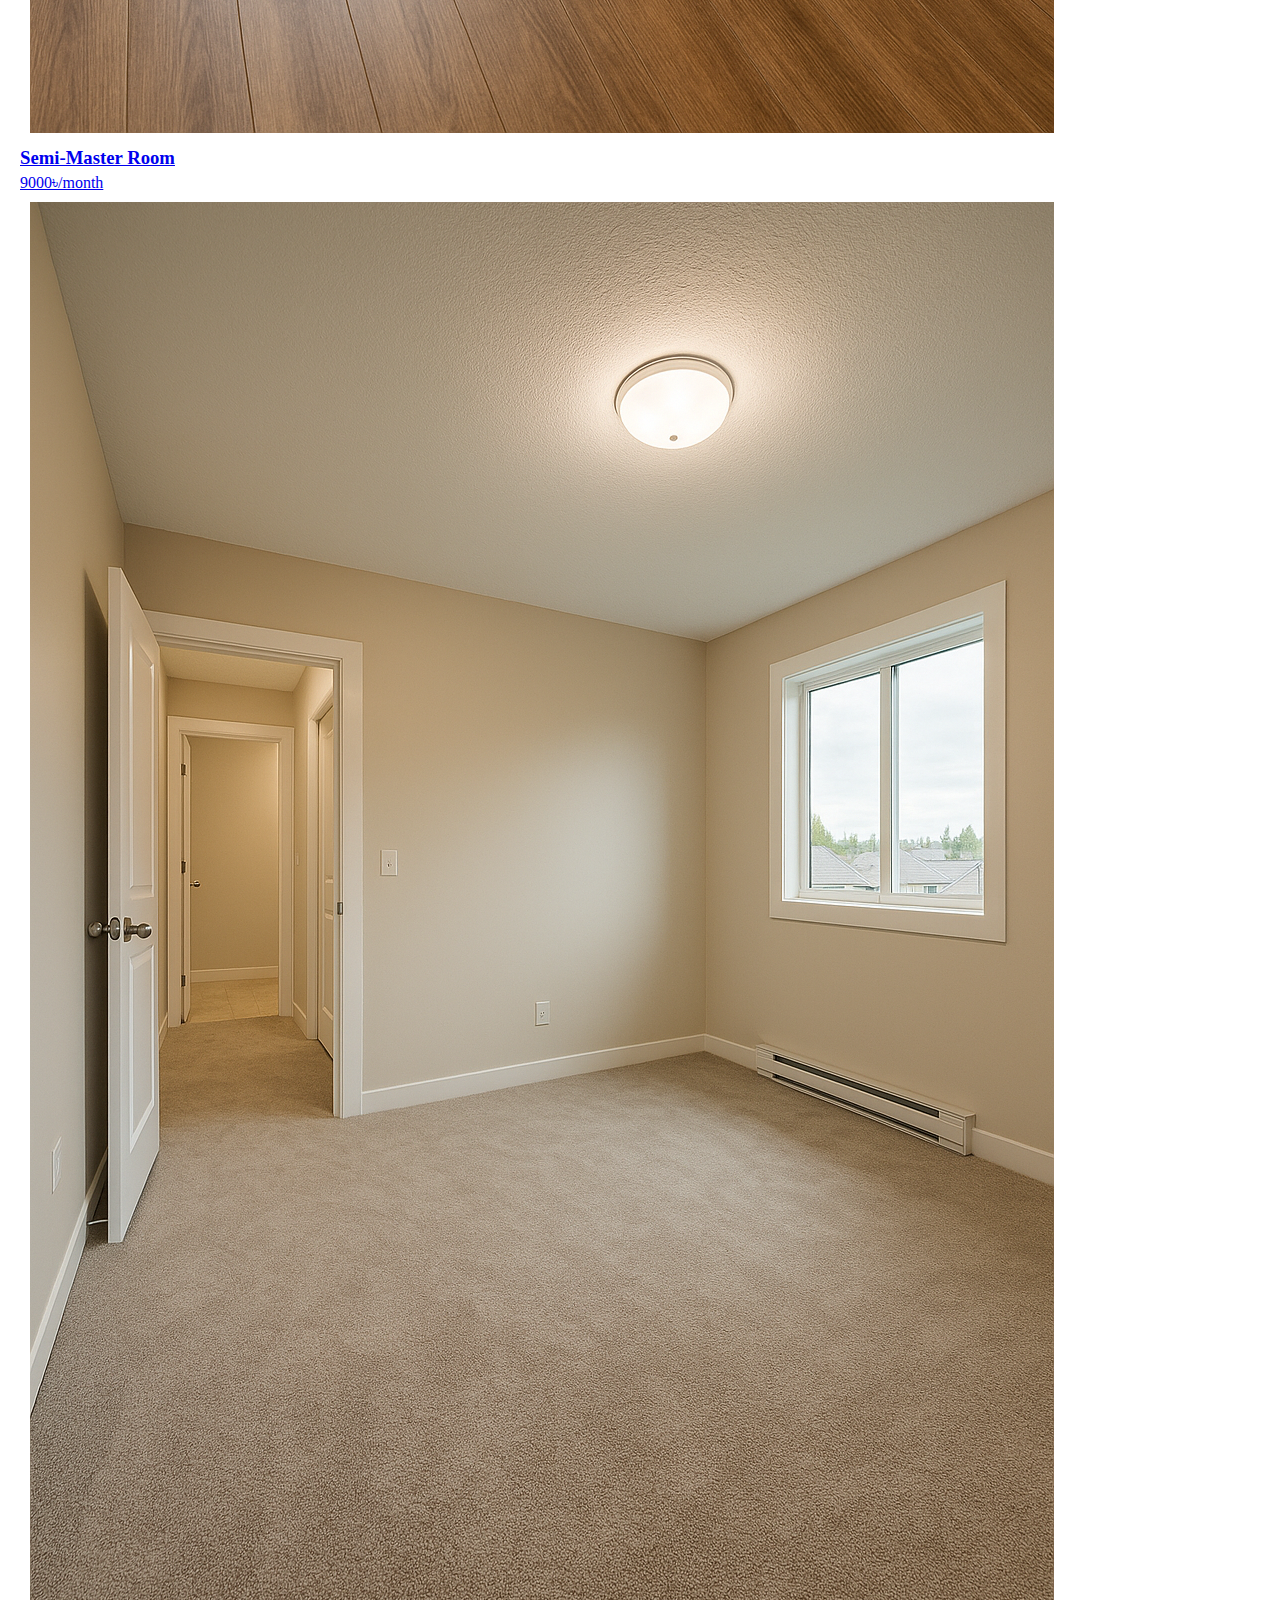
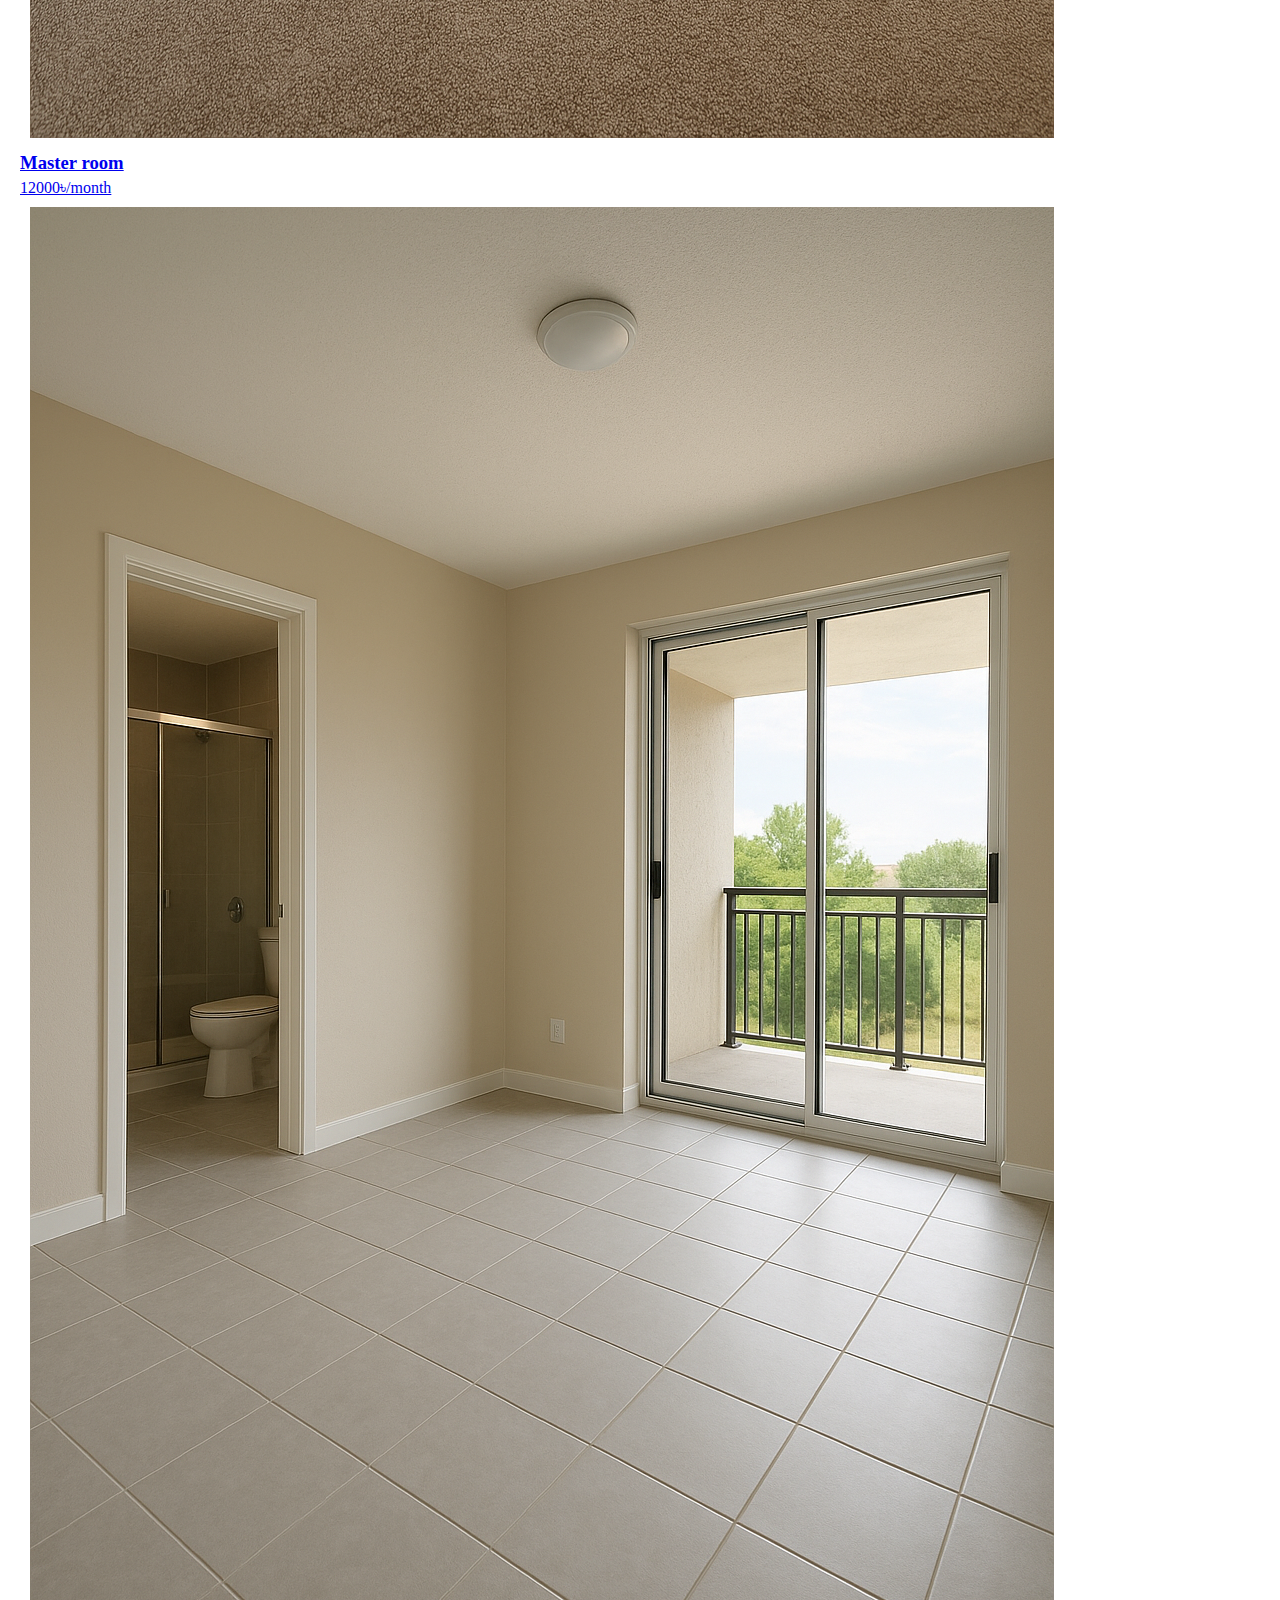
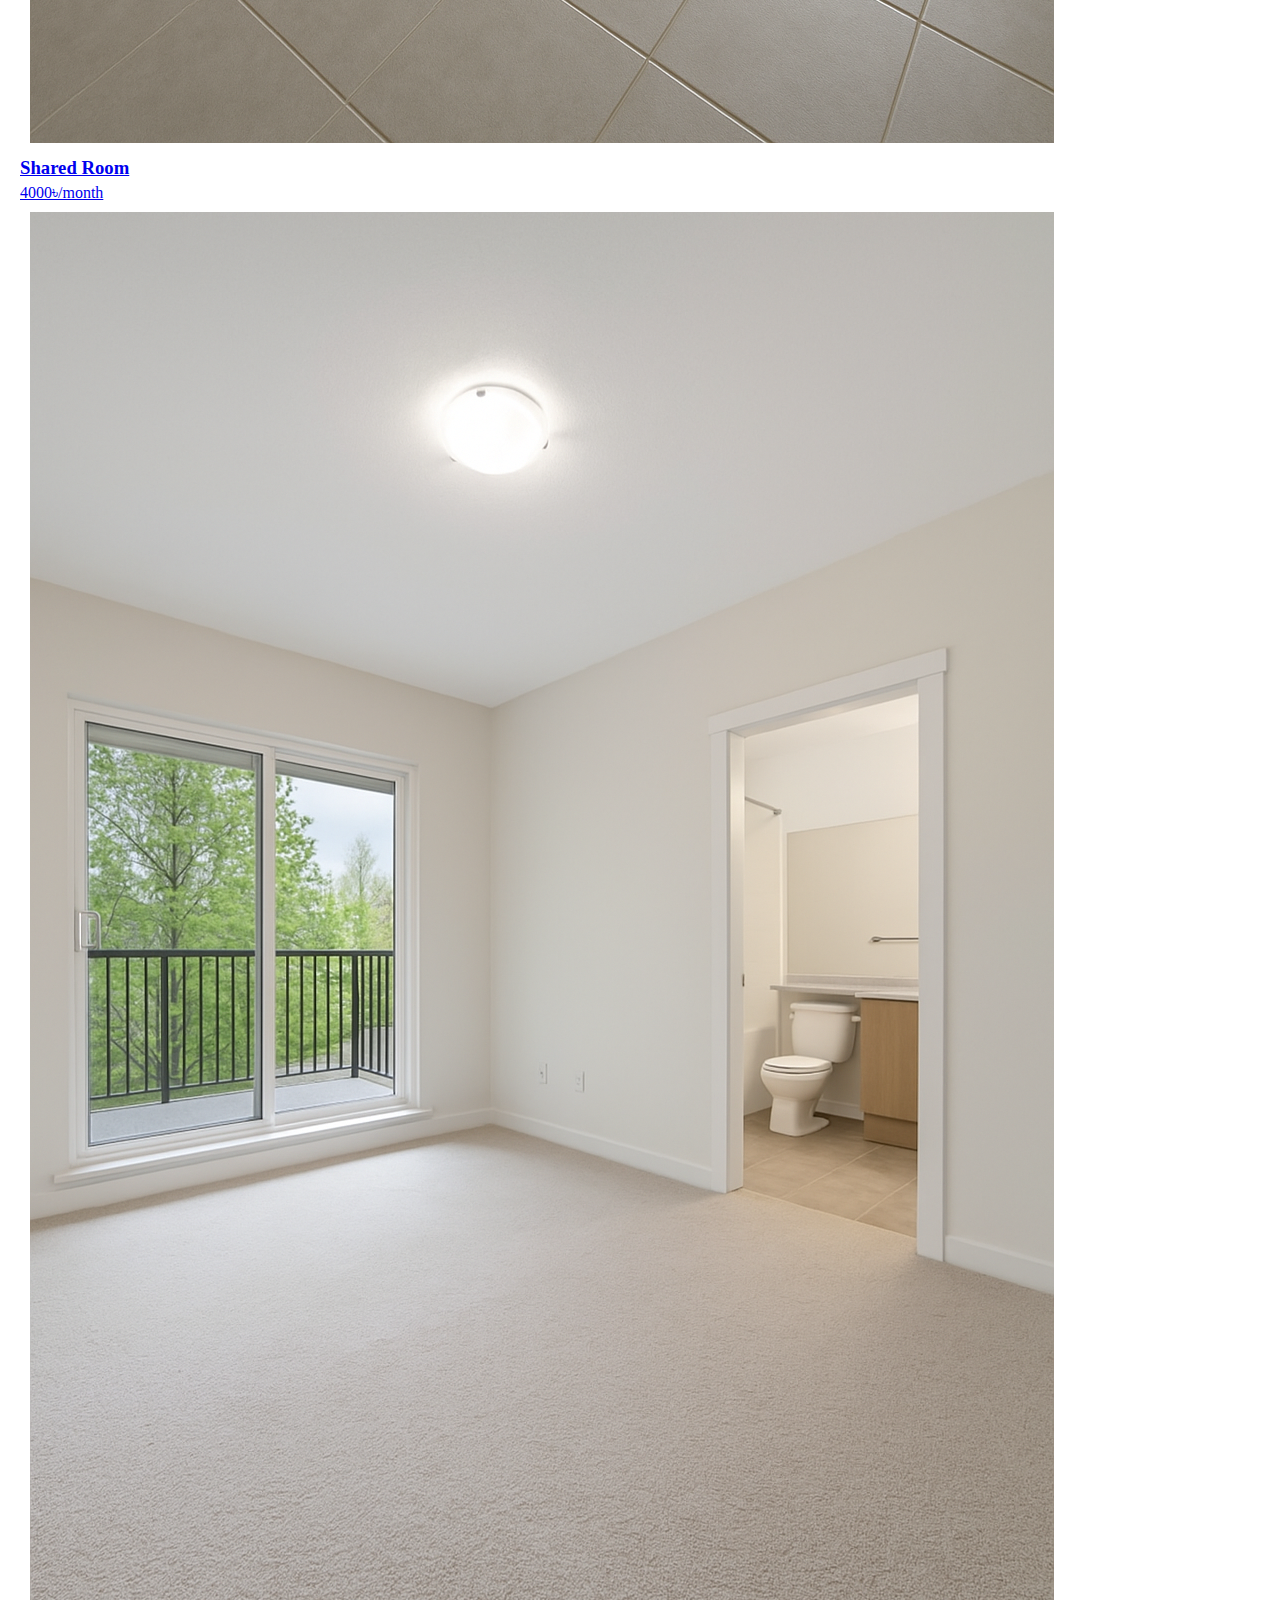
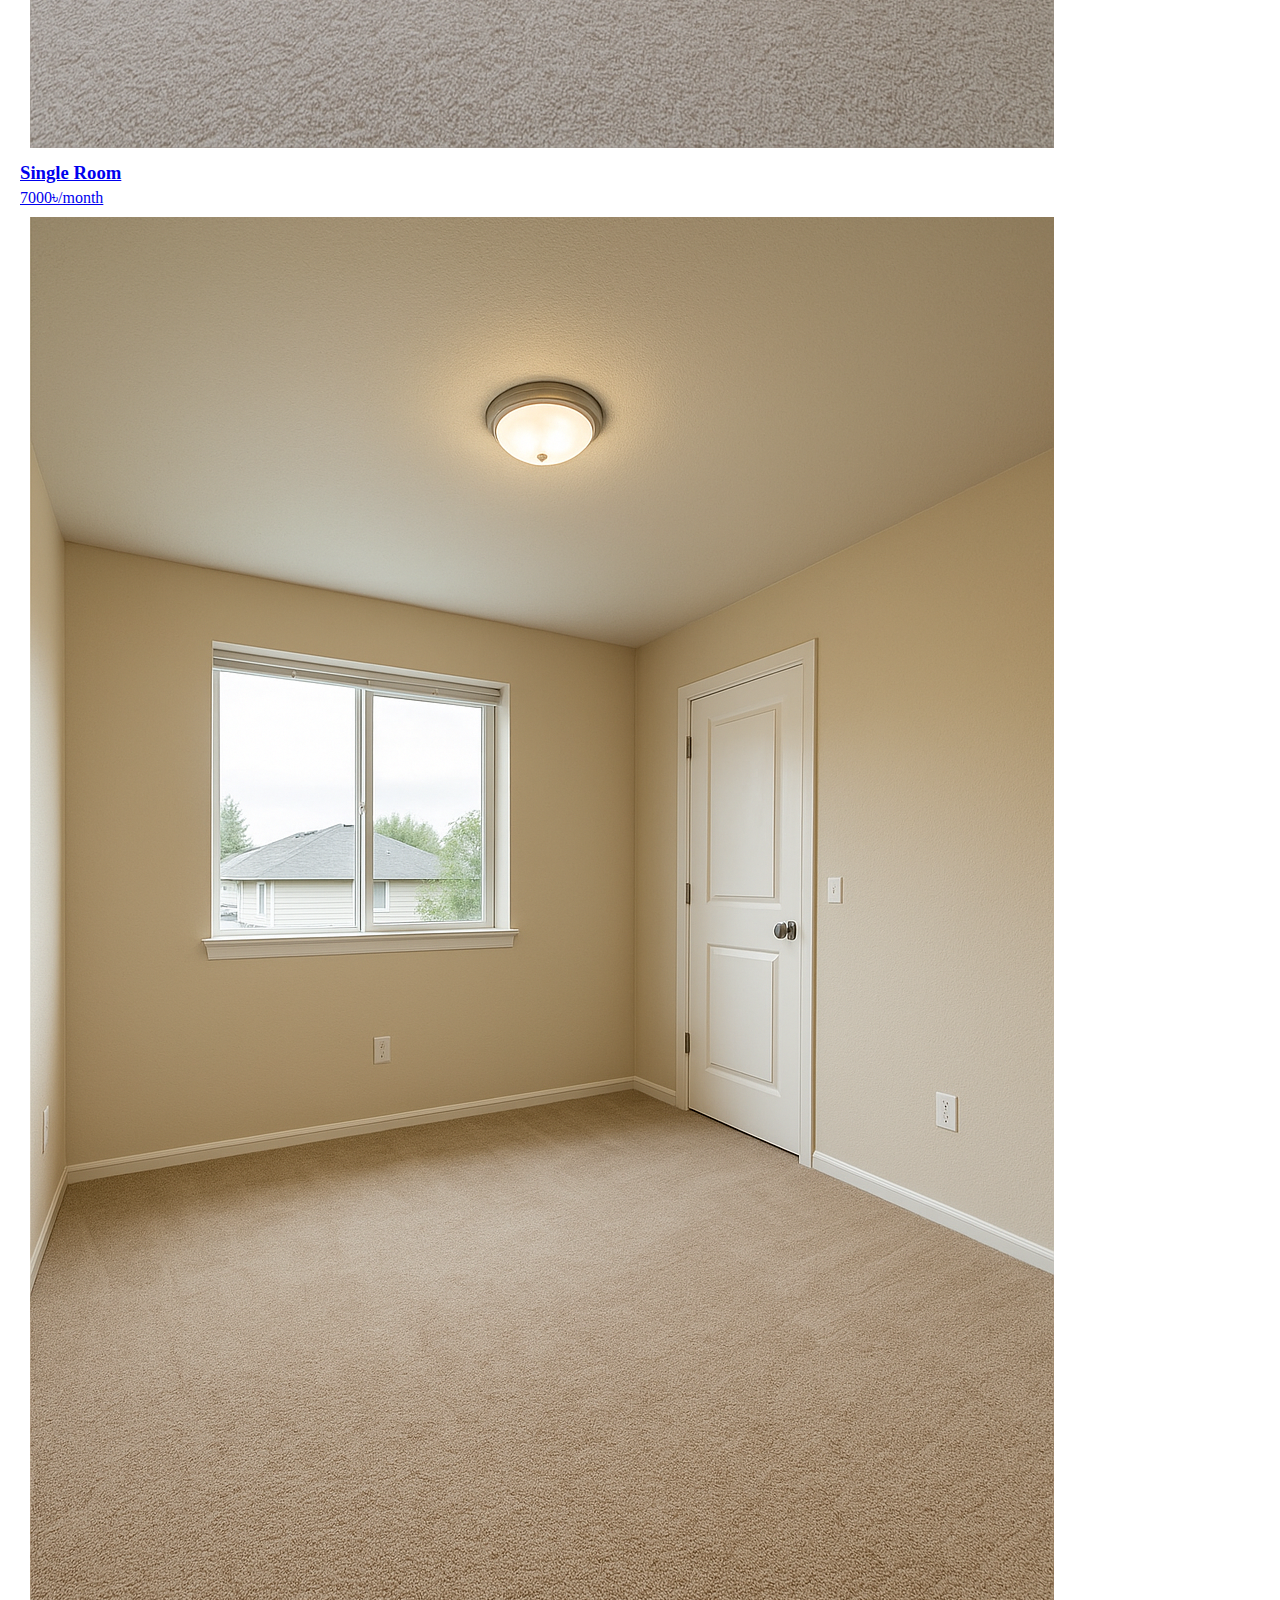
<file: listing.html>
<!DOCTYPE html>
<html lang="en">
<head>
    <meta charset="UTF-8">
    <meta name="viewport" content="width=device-width, initial-scale=1.0">
    <title>Listings - Campus Nest</title>
    <link rel="stylesheet" href="styles.css">
</head>
<body>
    <nav class="navbar">
        <div class="logo">
            <img src="./images/campusNest logo horizontal.png" alt="Campus Nest logo" class="center-image" height="200" width="200">
        </div>
        <ul class="nav-links">
            <li><a href="dashboard.html"> Dashboard</a></li>
            <li><a href="listing.html">Listings</a></li>
            <li><a href="profile.html">Profile</a></li>
            <li><a href="login.html">Logout</a></li>
        </ul>
    </nav>
    
    <div class="hero">
        <h2>Explore Verified Listings</h2>

        <div class="search-filter">
            <input type="text" placeholder="Search by location..." class="search-bar">
            <select class="price-filter" title="search-filter">
                <option value="">All Prices</option>
                <option value="low">3500 - 5000৳</option>
                <option value="medium">5000 - 6500৳</option>
                <option value="medium">6500 - 9000৳</option>      
                <option value="medium">9000+৳</option>
          
            </select>
            <div class="checkbox-group">
                <label><input type="checkbox" name="room-type" value="shared" checked> Shared</label>
                <label><input type="checkbox" name="room-type" value="single"> Single</label>
                <label><input type="checkbox" name="room-type" value="master"> Master</label>
            </div>
            <button class="button button2">Apply Filters</button>
            </div>
        </div>
    

    
        <div class="listings-grid">
            <a href="listing-detail-1.html" class="listing-card" data-price="4000" data-type="shared" data-location="Bashundhara">
            <img src="./images/room-1.jpg" alt="" class="card-image">
            <h3>Shared Room</h3>
            <p>4000৳/month</p>
            </a>
<!-- Add similar data attributes to all listing cards -->

            <a href="listings-detail.html?id=2" class="listing-card">
                <img src="./images/room-2.jpg" alt="" class="card-image">
                <h3>Single Room</h3>
                <p>7000৳/month</p>
            </a>

            <a href="listings-detail.html?id=3" class="listing-card">
                <img src="./images/room-3.png" alt="" class="card-image">
                <h3>Semi-Master Room</h3>
                <p>9000৳/month</p>
            </a>

            <a href="listings-detail.html?id=" class="listing-card">
                <img src="./images/room-4.png" alt="" class="card-image">
                <h3>Master room</h3>
                <p>12000৳/month</p>
            </a>

            <a href="listings-detail.html?id=" class="listing-card">
                <img src="./images/room-5.png" alt="" class="card-image">
                <h3>Shared Room</h3>
                <p>4000৳/month </p>
            </a>

            <a href="listings-detail.html?id=" class="listing-card">
                <img src="./images/room-6.png" alt="" class="card-image">
                <h3>Single Room</h3>
                <p>7000৳/month</p>
            </a>

            <a href="listings-detail.html?id=" class="listing-card">
                <img src="./images/room-7.png" alt="" class="card-image">
                <h3>Semi-Master Room</h3>
                <p>9000৳/month</p>
            </a>

            <a href="listings-detail.html?id=" class="listing-card">
                <img src="./images/room-8.png" alt="" class="card-image">
                <h3>Master room</h3>
                <p>12000৳/month</p>
            </a>

            <a href="listings-detail.html?id=" class="listing-card">
                <img src="./images/room-9.png" alt="" class="card-image">
                <h3>Shared Room</h3>
                <p>4000৳/month </p>
            </a>

            <a href="listings-detail.html?id=" class="listing-card">
                <img src="./images/room-10.png" alt="" class="card-image">
                <h3>Single Room</h3>
                <p>7000৳/month</p>
            </a>

            <a href="listings-detail.html?id=" class="listing-card">
                <img src="./images/room-11.png" alt="" class="card-image">
                <h3>Semi-Master Room</h3>
                <p>9000৳/month</p>
            </a>

            <a href="listings-detail.html?id=" class="listing-card">
                <img src="./images/room-12.png" alt="" class="card-image">
                <h3>Master room</h3>
                <p>12000৳/month</p>
            </a>
        </div>

        <div class="page-nav">
            <button class="button button2">
                <div class="next-nav"><a href="listing-2.html">Next Page >></a></div></button>     
        </div>
    </div>
</body>
</html>
</file>
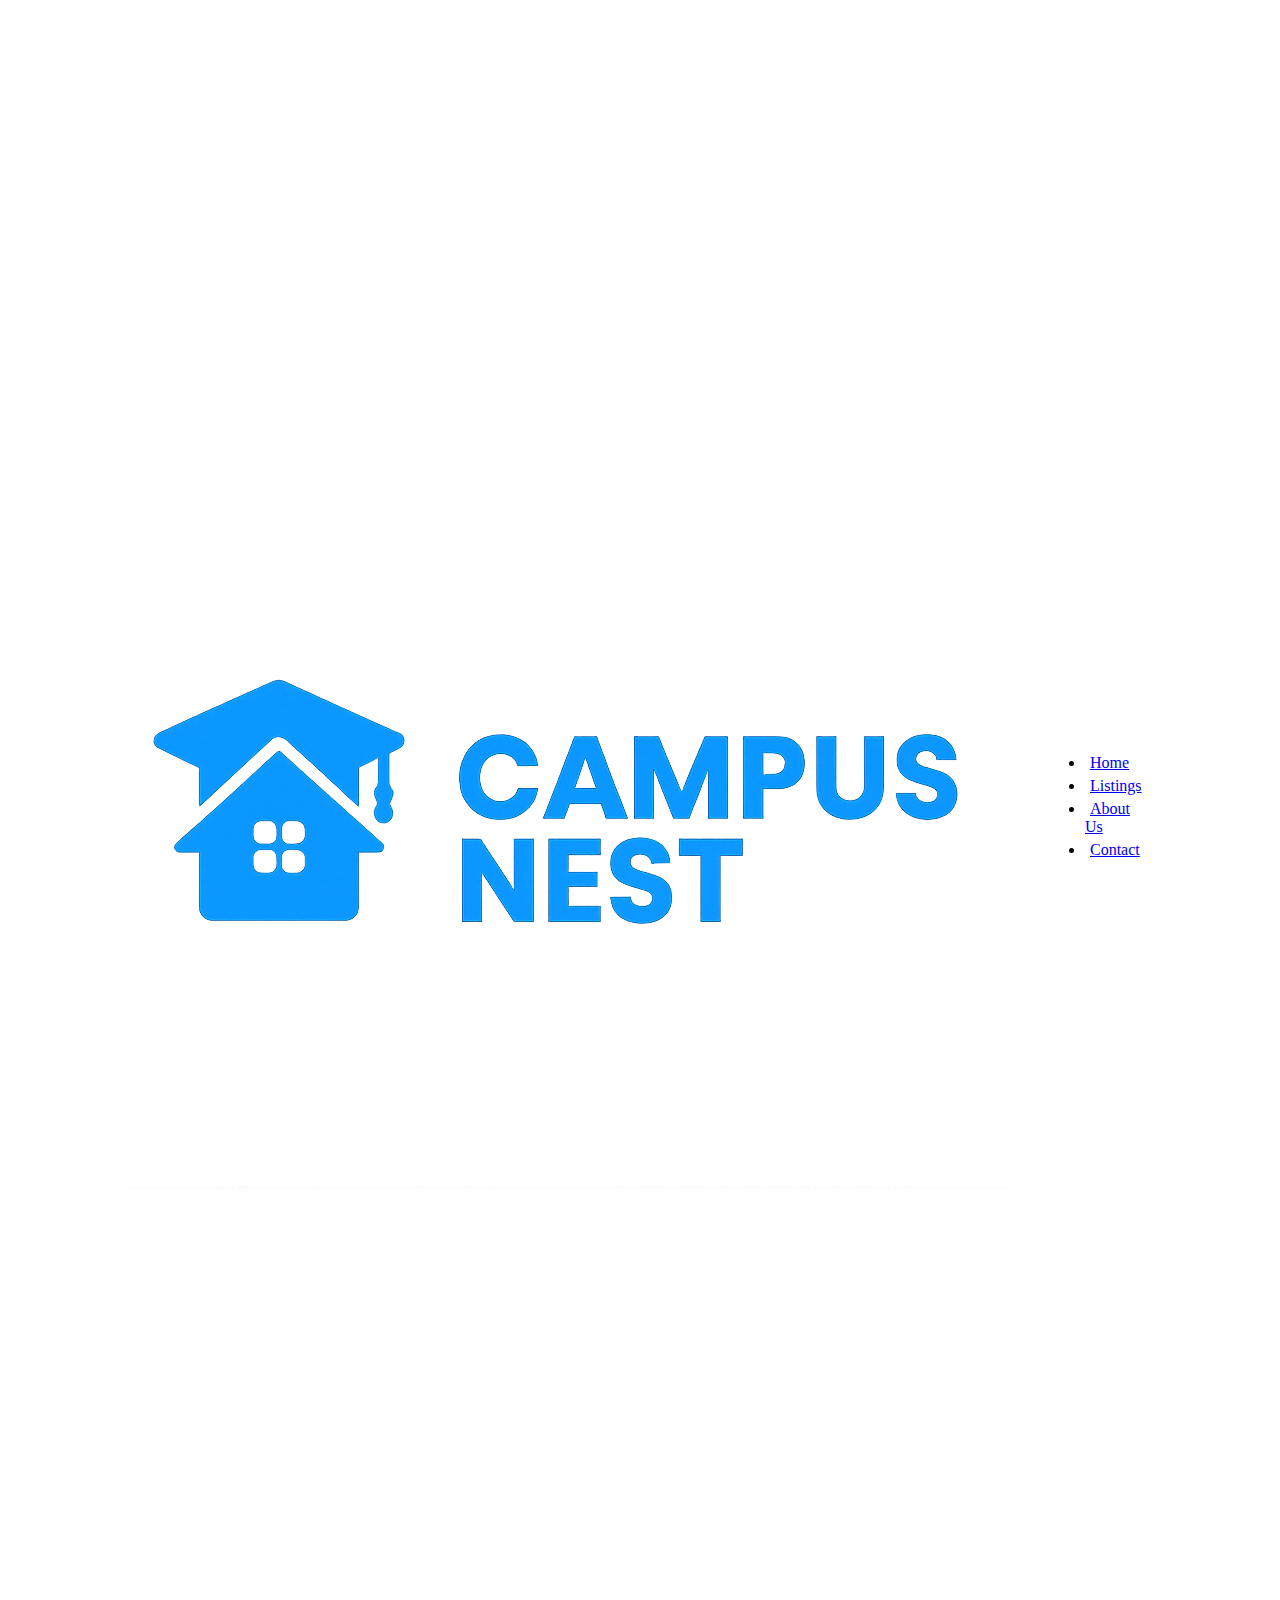
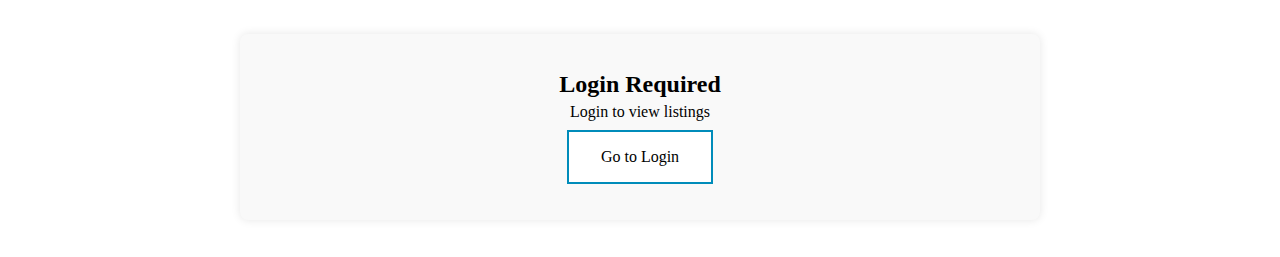
<file: login-attempt.html>
<!DOCTYPE html>
<html lang="en">
<head>
    <meta charset="UTF-8">
    <meta name="viewport" content="width=device-width, initial-scale=1.0">
    <title>Login Required</title>
    <link rel="stylesheet" href="styles.css">
    <link href="https://fonts.googleapis.com/css2?family=Poppins:wght@400;600&display=swap" rel="stylesheet">
</head>
<body>
    <nav class="navbar">
        <div class="parent">
            <div class="header"><img src="./images/campusNest logo horizontal.png" alt="Logo" class="logo"></div>
            <ul class="nav-links">
                <li><a href="index.html">Home</a></li>
                <li><a href="listing-dashboard.html">Listings</a></li>
                <li><a href="#about">About Us</a></li>
                <li><a href="#contact">Contact</a></li>
            </ul>
            <div class="auth-buttons">
                <a href="login.html" class="button button1">Login</a>
                <a href="register.html" class="button button1">Sign Up</a>
            </div>
        </div>
    </nav>
    <div class="hero">
        <h2>Login Required</h2>
        <p>Login to view listings</p>
        <a href="login.html" class="button button2">Go to Login</a>
    </div>
</body>
</html>
</file>
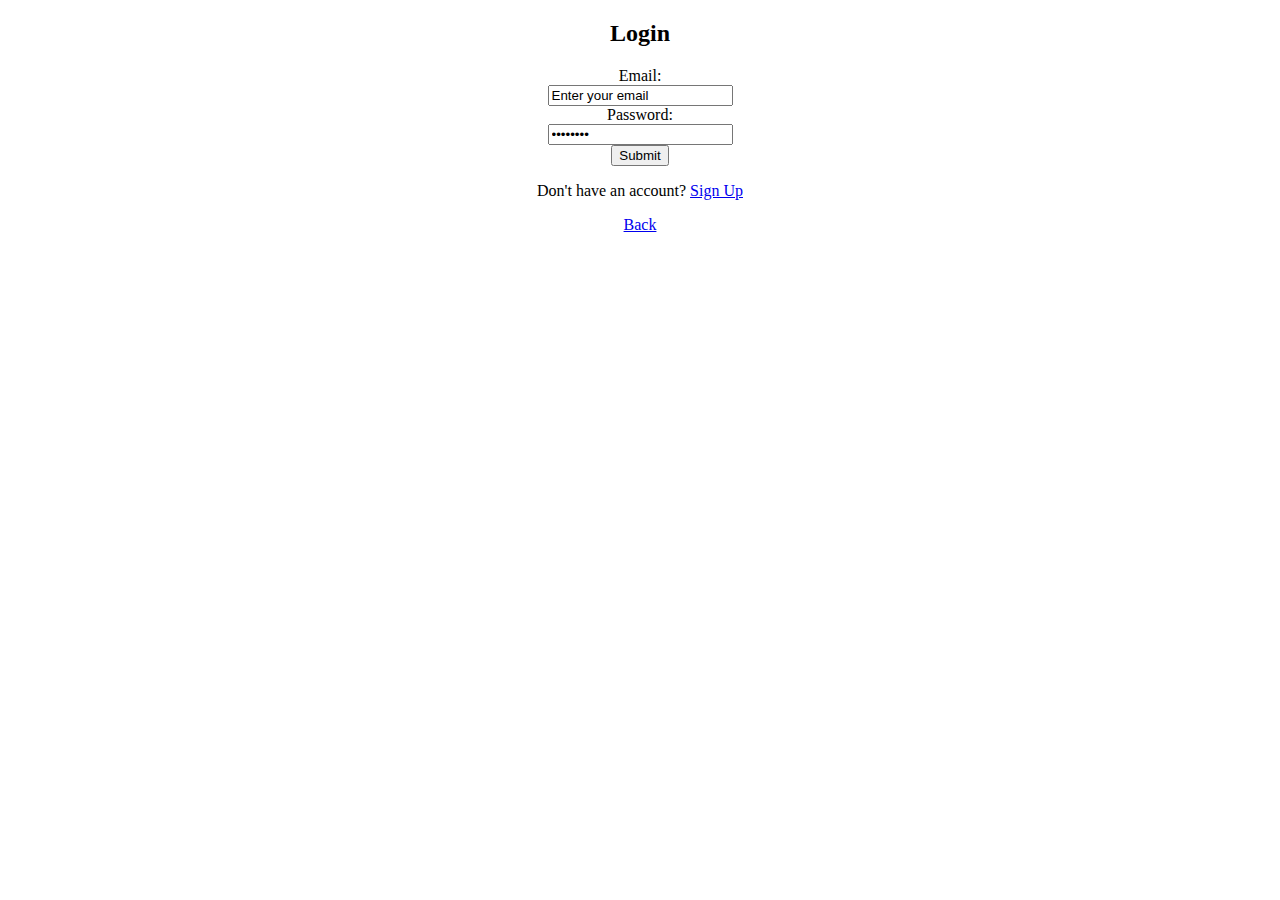
<file: login.html>
<!DOCTYPE html>
<html lang="en">
<head>
    <meta charset="UTF-8">
    <meta name="viewport" content="width=device-width, initial-scale=1.0">
    <title>Login</title>
    <style>
        h2{
            text-align: center;
        }

        form{
            text-align: center;
        }
        footer{
            text-align: center;
        }
    </style>
</head>
<body>
    <header>
        <h2>Login</h2>
    </header>
    <main>
        <form action="">
            <label for="email">Email: </label><br>
            <input type="text" id="email" name="email" value="Enter your email">
            <br>
            <label for="password">Password: </label><br>
            <input type="password" id="password" name="password" value="********">
            <br>
            <input type="submit" value="Submit">
        </main>
        <footer>
            <p>Don't have an account? <a href="register.html">Sign Up</a> </p>
            <a href="index.html" id="back">Back</a>
        </footer>
    </body>
</body>
</html>
</file>
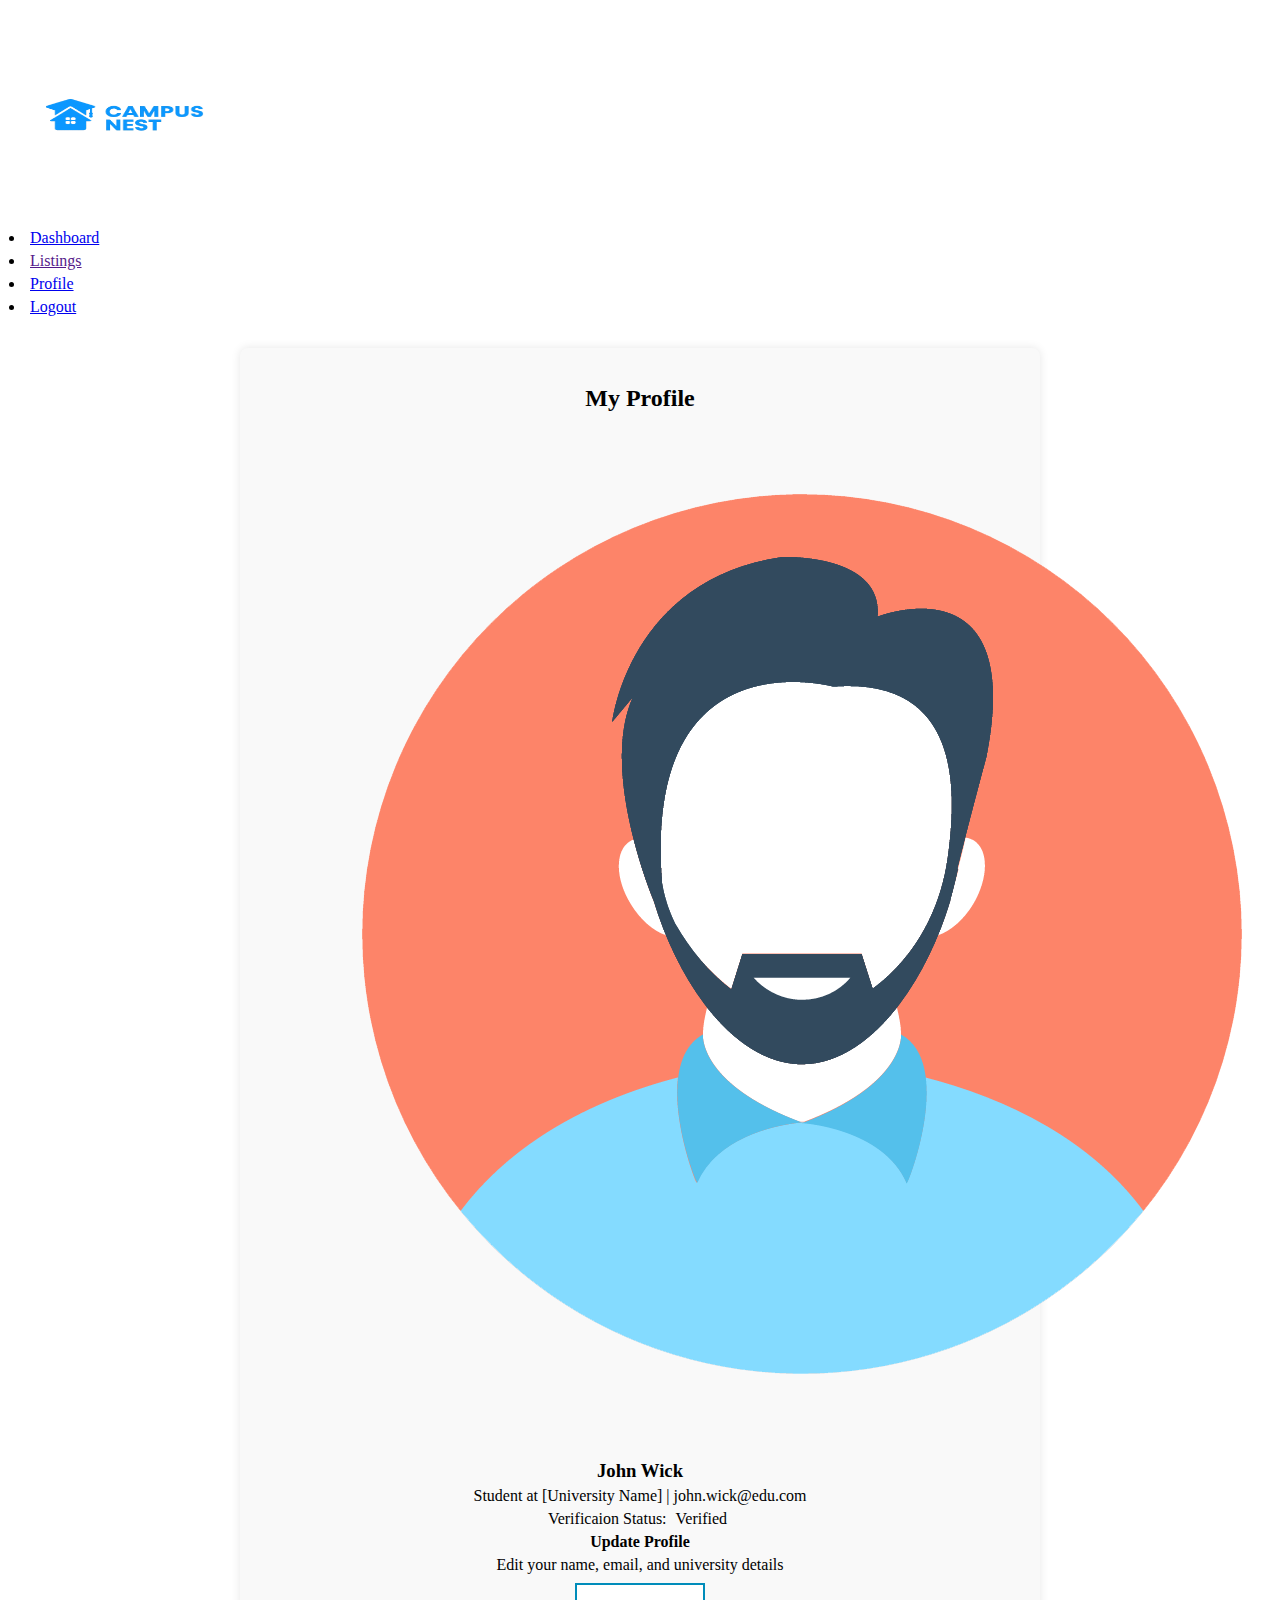
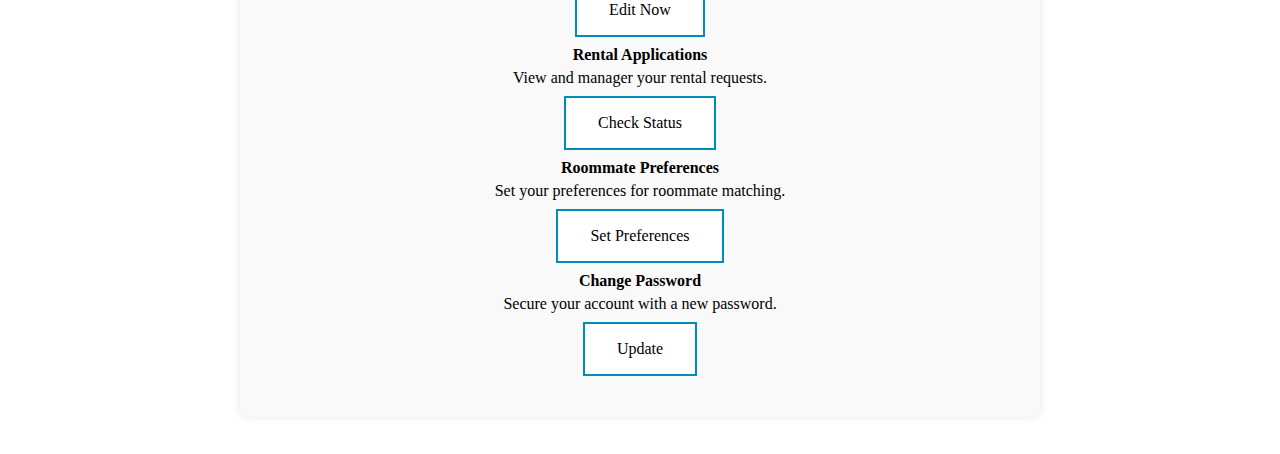
<file: profile.html>
<!DOCTYPE html>
<html lang="en">
<head>
    <meta charset="UTF-8">
    <meta name="viewport" content="width=device-width, initial-scale=1.0">
    <title>User Profile - Campus Nest</title>
    <link rel="stylesheet" href="styles.css">
</head>
<body>
    <nav class="navbar"> 
        <div class="logo">
            <img src="./images/campusNest logo horizontal.png" alt="Campus Nest Logo" class="center-image" height="200" width="200">
        </div>
        <ul class="nav-links">
            <li><a href="dashboard.html">Dashboard</a></li>
            <li><a href="">Listings</a></li>
            <li><a href="profile.html">Profile</a></li>
            <li><a href="login.html">Logout</a></li>
        </ul>
    </nav>

    <div class="hero">
        <h2>My Profile</h2>
        <div class="profile-card">
            <div class="profile-header">
                <img src="./images/user-avatar.png" alt="User Avatar" class="avatar">
                <h3>John Wick</h3>
                <p>Student at [University Name] | john.wick@edu.com</p>
                <p>Verificaion Status: <span class="status-verified">Verified</span></p>
            </div>
            
            <div class="profile-actions">
                <div class="action-card">
                    <h4>Update Profile</h4>
                    <p>Edit your name, email, and university details</p>
                    <a href="edit-profile.html" class="button button2">Edit Now</a>
                </div>

                <div class="action-card">
                    <h4>Rental Applications</h4>
                    <p>View and manager your rental requests.</p>
                    <a href="applications" class="button button2">Check Status</a>              
                </div>

                <div class="action-card">
                    <h4>Roommate Preferences</h4>
                    <p>Set your preferences for roommate matching.</p>
                    <a href="roommates-preferences" class="button button2">Set Preferences</a>
                </div>

                <div class="action-card">
                    <h4>Change Password</h4>
                    <p>Secure your account with a new password.</p>
                    <a href="change-password.html" class="button button2">Update</a>
                </div>           
            </div>
        </div>
    </div>
</body>
</html>
</file>
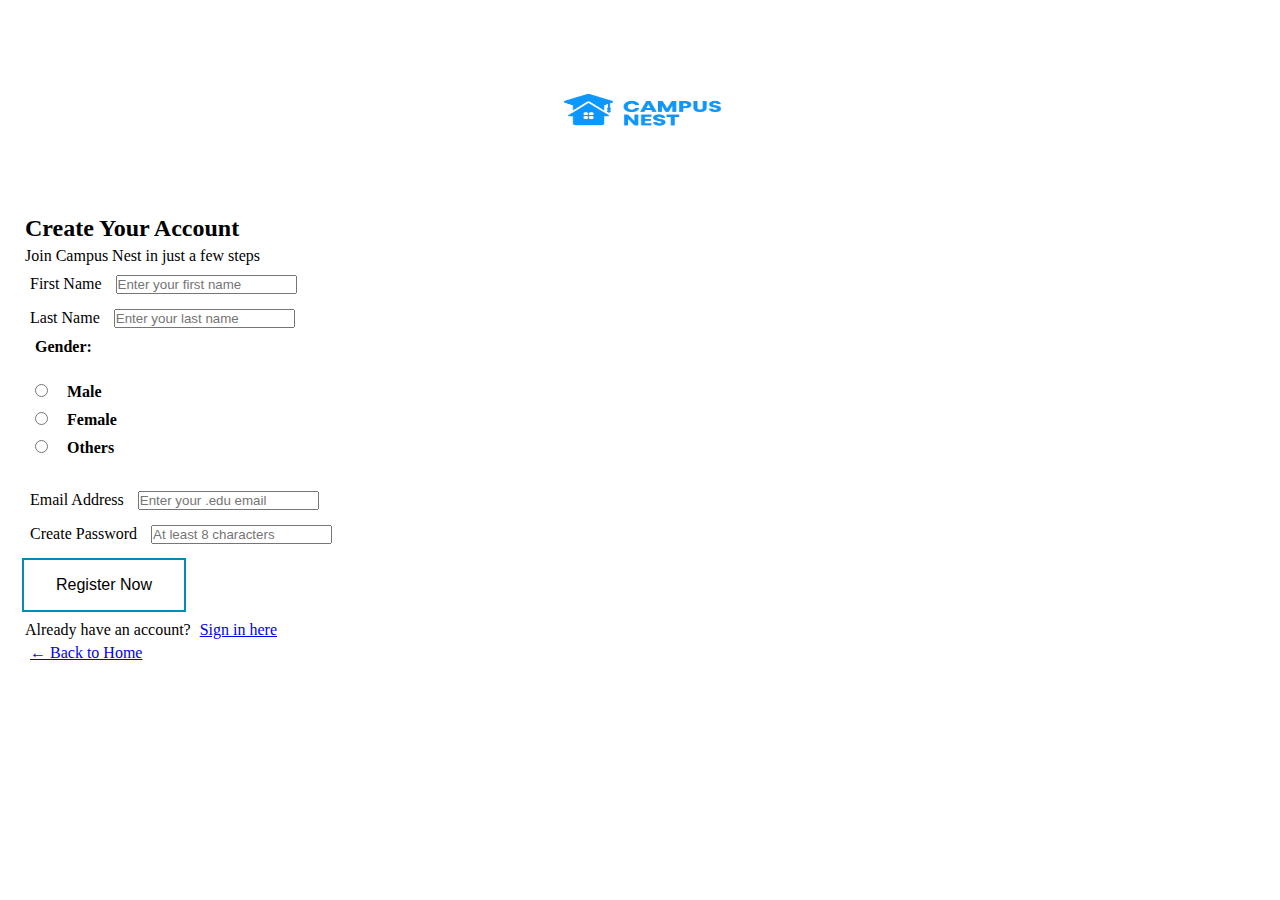
<file: register.html>
<!DOCTYPE html>
<html lang="en">
<head>
    <meta charset="UTF-8">
    <meta name="viewport" content="width=device-width, initial-scale=1.0">
    <title>Register - Campus Nest</title>
    <link rel="stylesheet" href="styles.css">
</head>
<body>
    <div class="registration-container">
        <header class="header">
            <img src="./images/campusNest logo horizontal.png" alt="Campus Nest logo" height="200" width="200" style="display: block; margin-left: auto; margin-right: auto;">
        </header>
        <div class="form-header">
            <h2>Create Your Account</h2>
            <p>Join Campus Nest in just a few steps</p>
        </div>
        
        <form id="registrationForm">
            <div class="form-group">
                <label for="fname">First Name</label>
                <input type="text" id="fname" name="fname" placeholder="Enter your first name" required>
            </div>
            
            <div class="form-group">
                <label for="lname">Last Name</label>
                <input type="text" id="lname" name="lname" placeholder="Enter your last name" required>
            </div>

            <div>
                <label for="gender"><strong>Gender:</strong></label>
                <div>
                    <br>
                    <input type="radio" id="male" name="gender" value="male" required>
                    <label for="male"><strong>Male</strong></label>
                </div>
                <div>
                    <input type="radio" id="female" name="gender" value="female">
                    <label for="female"><strong>Female</strong></label>
                </div>
                <div>
                    <input type="radio" id="others" name="gender" value="others">
                    <label for="others"><strong>Others</strong></label>
                </div>
                <br>
            </div>

            <div class="form-group">
                <label for="email">Email Address</label>
                <input type="email" id="email" name="email" placeholder="Enter your .edu email" required>
            </div>
            
            <div class="form-group">
                <label for="password">Create Password</label>
                <input type="password" id="password" name="password" placeholder="At least 8 characters" required>
            </div>

            <button type="submit" class="button button2">Register Now</button>
        </form>
        
        <div id="successMessage" style="display:none; margin-top: 1rem;">
            <p>Registration successful! Please <a href="verify.html">verify your email</a> to continue.</p>
        </div>
        
        <footer class="form-footer">
            <p>Already have an account? <a href="login.html">Sign in here</a></p>
            <p><a href="index.html">← Back to Home</a></p>
        </footer>
    </div>

    <script>
        document.getElementById('registrationForm').addEventListener('submit', function(event) {
            event.preventDefault(); // Prevent actual submission for now
            document.getElementById('successMessage').style.display = 'block';
            document.getElementById('registrationForm').style.display = 'none';
        });
    </script>
</body>
</html>
</file>
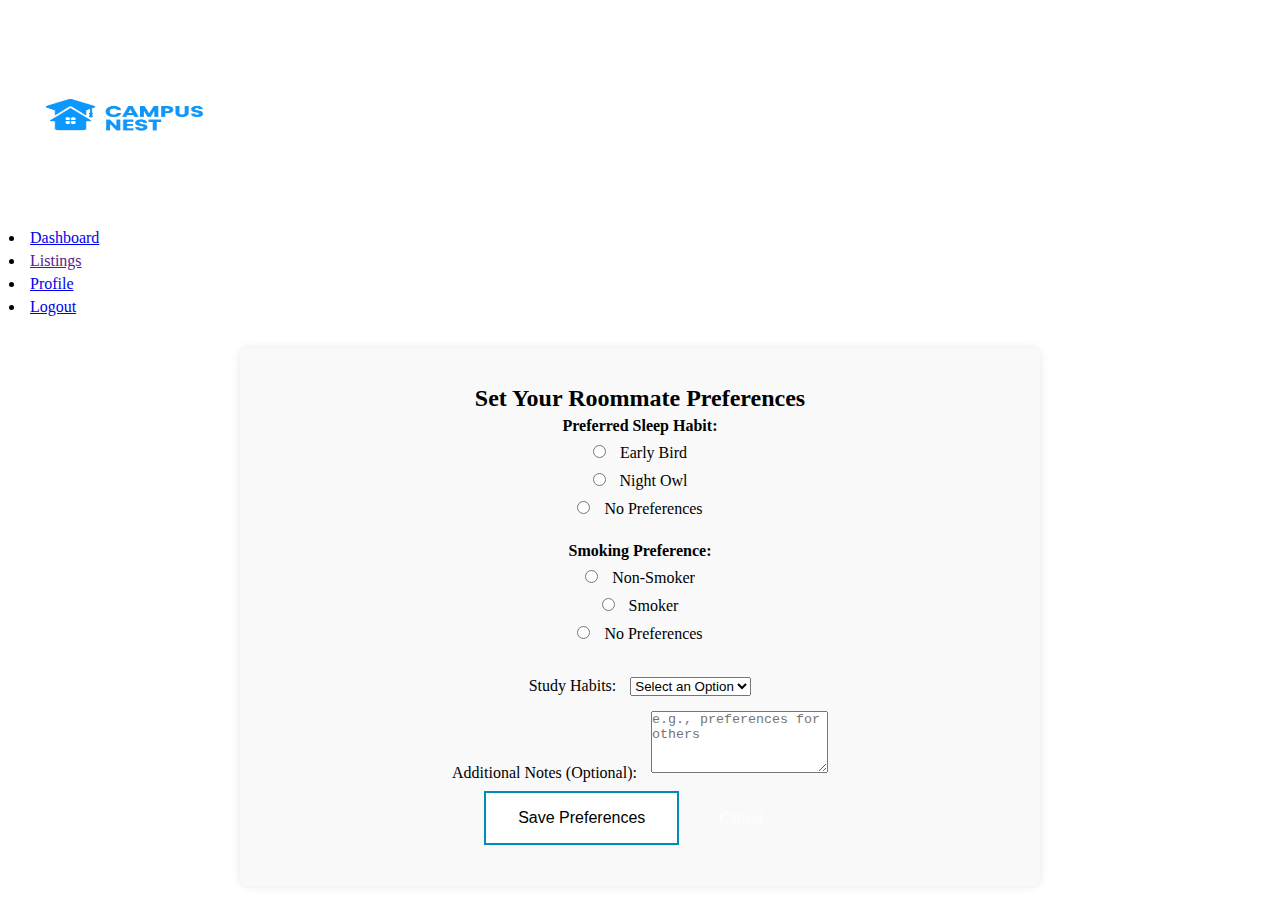
<file: roommate-preference.html>
<!DOCTYPE html>
<html lang="en">
<head>
    <meta charset="UTF-8">
    <meta name="viewport" content="width=device-width, initial-scale=1.0">
    <title>Your Roommate Preference - Campus Nest</title>
    <link rel="stylesheet" href="styles.css">
</head>
<body>
    <nav class="navbar">
        <div class="logo">
            <img src="./images/campusNest logo horizontal.png" alt="Campus Nest Logo" class="center-image" height="200" width="200">
        </div>
        <ul class="nav-links">
            <li><a href="dashboard.html">Dashboard</a></li>
            <li><a href="">Listings</a></li>
            <li><a href="profile.html">Profile</a></li>
            <li><a href="login.html">Logout</a></li>
        </ul>
    </nav>

    <div class="hero">
        <h2>Set Your Roommate Preferences</h2>
        <div class="edit-profile-card">
            <form id="form-group">
                <label for="sleepPref"><strong>Preferred Sleep Habit:</strong></label>
                <div>
                    <input type="radio" name="sleepPref" id="earlyBird" value="any" required>
                    <label for="earlyBird">Early Bird</label>
                </div>
                <div>
                    <input type="radio" name="sleepPref" id="nightOwl" value="any" required>
                    <label for="nightOwl">Night Owl</label>
                </div>
                <div>
                    <input type="radio" name="sleepPref" id="noPref" value="any" required>
                    <label for="noPref">No Preferences</label>
                </div>
                <br>
                <label for="smokePref"><strong>Smoking Preference:</strong></label>
                <div>
                    <input type="radio" name="smokePref" id="nonSmoker" value="any" required>
                    <label for="nonSmoker">Non-Smoker</label>
                </div>
                <div>
                    <input type="radio" name="smokePref" id="smoker" value="any" required>
                    <label for="smoker">Smoker</label>
                </div>
                <div>
                    <input type="radio" name="smokePref" id="noPref" value="any" required>
                    <label for="noPref">No Preferences</label>
                </div>
                <br>
                <div class="form-group">
                    <label for="studyHabits">Study Habits:</label>
                    <select name="studyHabits" id="studyHabits" required>
                        <option value="">Select an Option</option>
                        <option value="quiet">Quiet</option>
                        <option value="social">Social</option>
                        <option value="flexible">Flexible</option>
                    </select>
                </div>
                <div class="form-group">
                    <label for="notes">Additional Notes (Optional): </label>
                    <textarea name="notes" id="notes" rows="4" placeholder="e.g., preferences for others"></textarea>
                    </div>
                    <div class="form-actions">
                        <button type="submit" class="button button2">Save Preferences</button>
                        <a href="profile.html" class="button button3">Cancel</a>
                    </div>              
            </form>
        </div>
    </div>


    <div id="successMessage" style="display:none; margin-top: 1rem; text-align: center;">
        <p>Preferences saved successfully! <a href="profile.html">Return to Profile</a></p>
    </div>

    <script>
        document.getElementById('roommatePreferencesForm').addEventListener('submit', function(event) {
            event.preventDefault();
            document.getElementById('successMessage').style.display = 'block';
            document.getElementById('roommatePreferencesForm').style.display = 'none';
        });
    </script>
    
</body>
</html>
</file>
<file: styles.css>
*{
    margin: 5px;
    padding: 0;
    box-sizing: border-box;/
}

.header{
    font-family: 'Times New Roman', Times, serif;   
    margin-right: auto;
}


.parent{
    display: flex;
    justify-content:space-between;
    align-items: center;
    padding: 1rem;
    width: 100%;
}


.navbar-2{
    display: flex;
    gap: 1rem;
    }

.button {
  border: none;
  color: white;
  padding: 16px 32px;
  text-align: center;
  text-decoration: none;
  display: inline-block;
  font-size: 16px;
  margin: 4px 2px;
  transition-duration: 0.4s;
  cursor: pointer;
}

.button1:hover {
  background-color: #04AA6D;
  color: white;
}

.button2 {
  background-color: white; 
  color: black; 
  border: 2px solid #008CBA;
}

.button2:hover {
  background-color: #008CBA;
  color: white;
}
/* Add this to your styles.css */

/* Hero Section */
.hero {
    max-width: 800px;
    margin: 2rem auto;
    padding: 2rem;
    background: #f9f9f9;
    border-radius: 8px;
    box-shadow: 0 0 10px rgba(0,0,0,0.1);
    text-align: center;
}

/* Features List */
.features {
    max-width: 600px;
    margin: 2rem auto;
    padding: 1.5rem;
    background: white;
    border-radius: 8px;
    box-shadow: 0 0 8px rgba(0,0,0,0.05);
}

.features ul {
    list-style: none;
    padding: 0;
}

.features li {
    padding: 0.8rem;
    margin: 0.5rem 0;
    background: #f0f8ff;
    border-left: 3px solid #55cae5;
    border-radius: 4px;
}

/* Images Grid */
.image-grid {
    display: grid;
    grid-template-columns: repeat(3, 1fr);
    gap: 1rem;
    max-width: 900px;
    margin: 2rem auto;
}

.image-grid img {
    width: 100%;
    border-radius: 6px;
    box-shadow: 0 2px 5px rgba(0,0,0,0.1);
}
</file>
